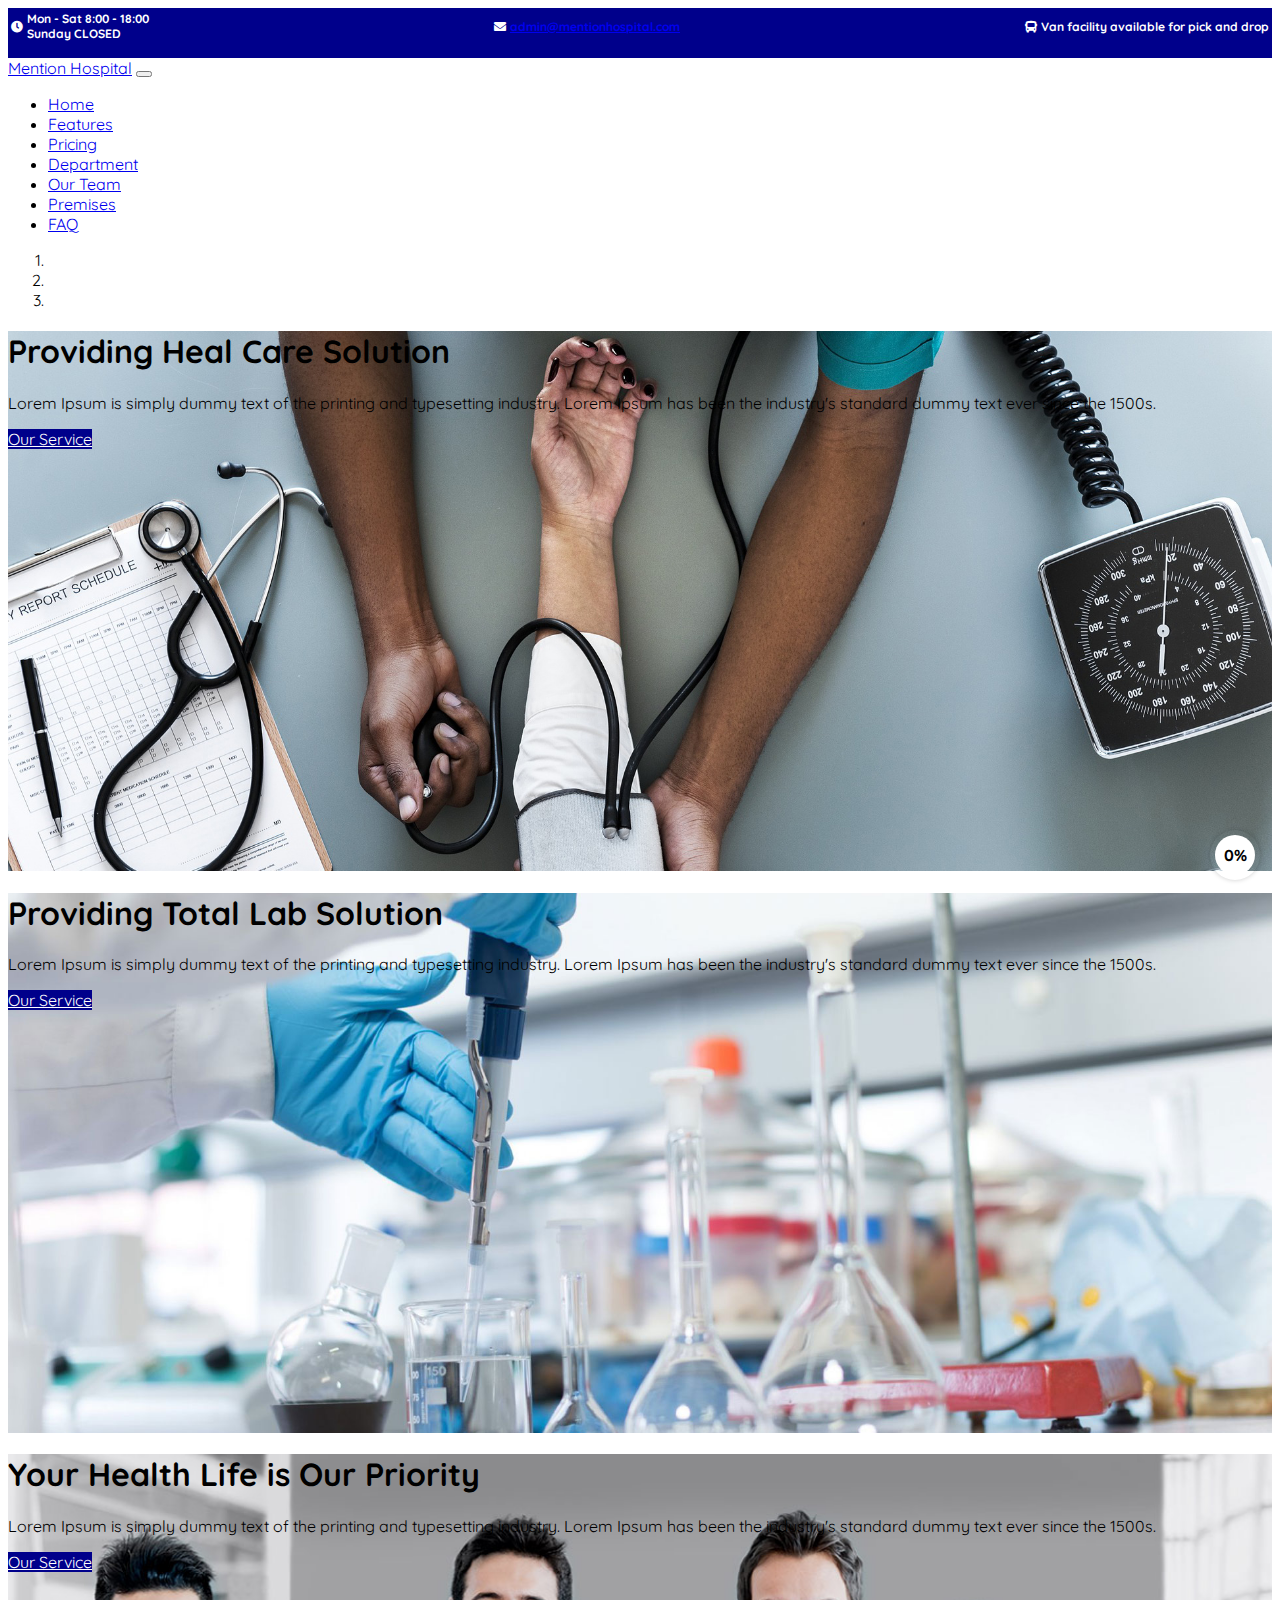
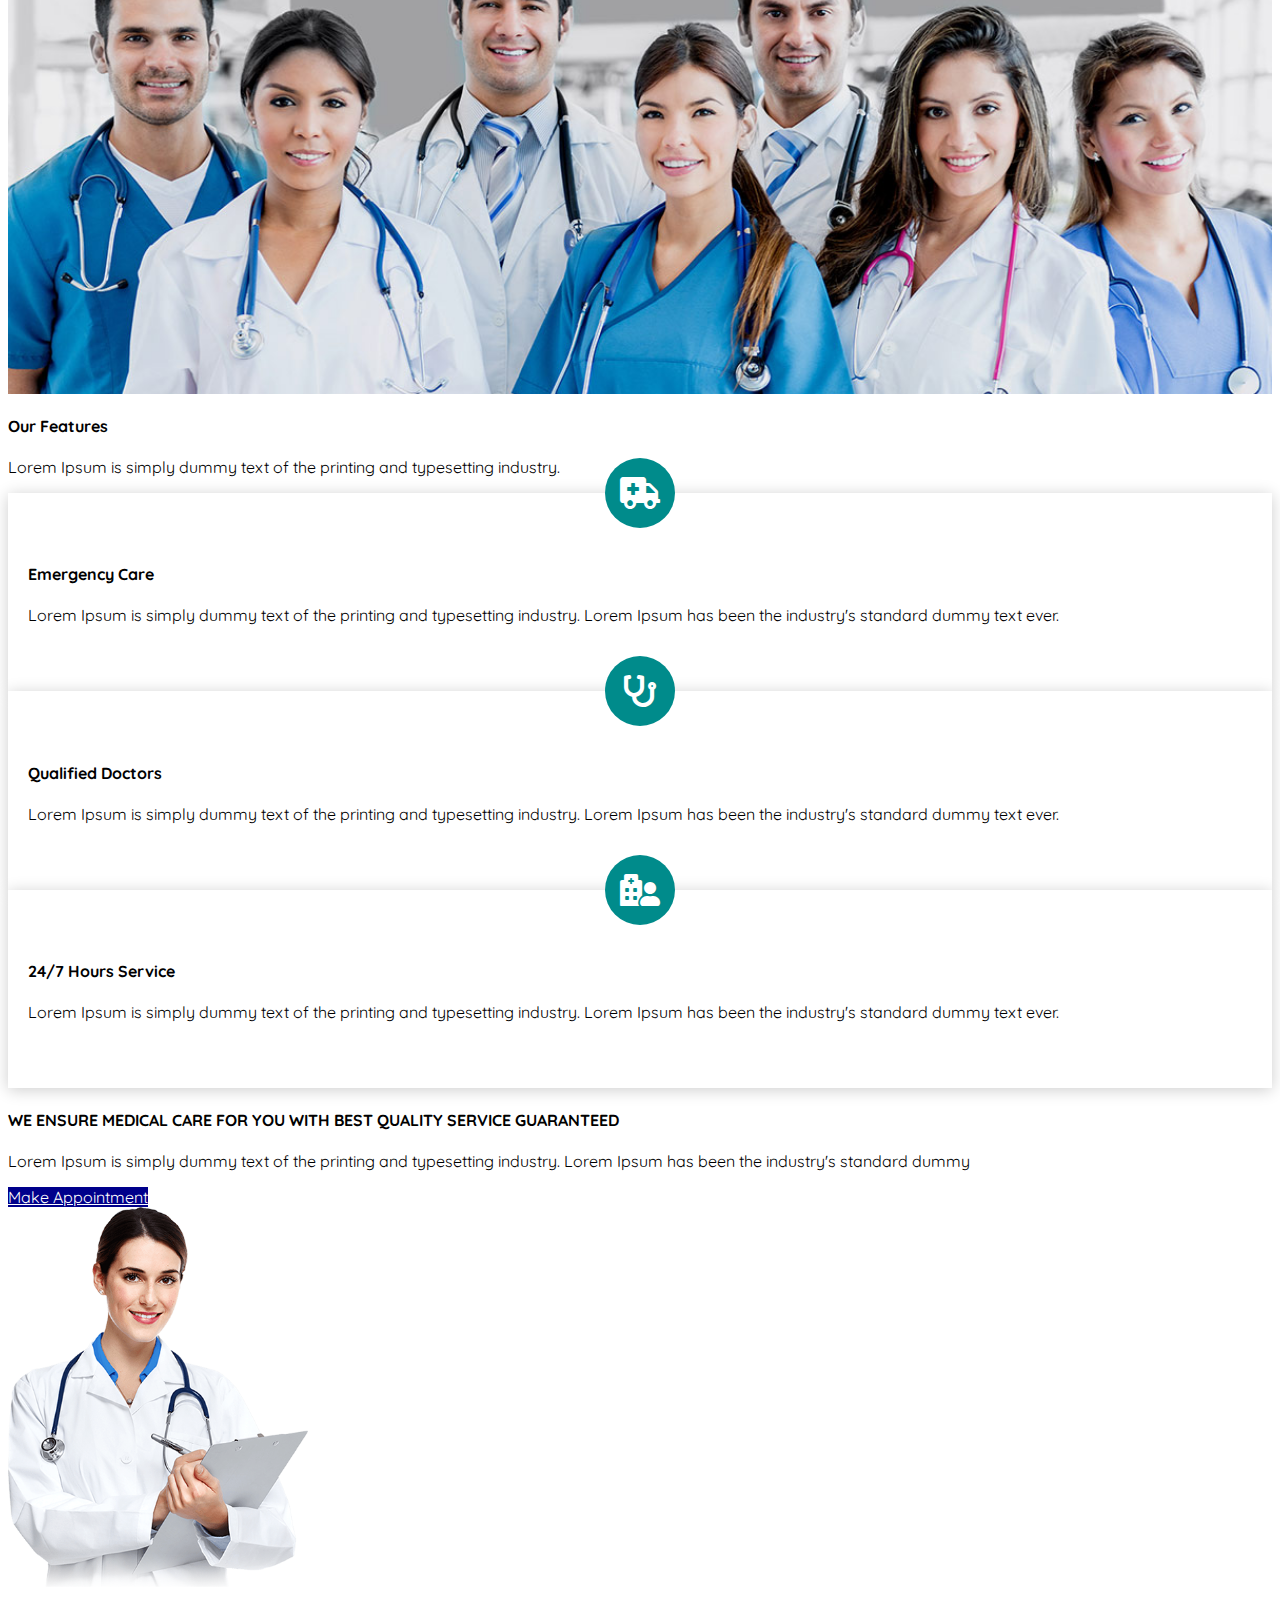
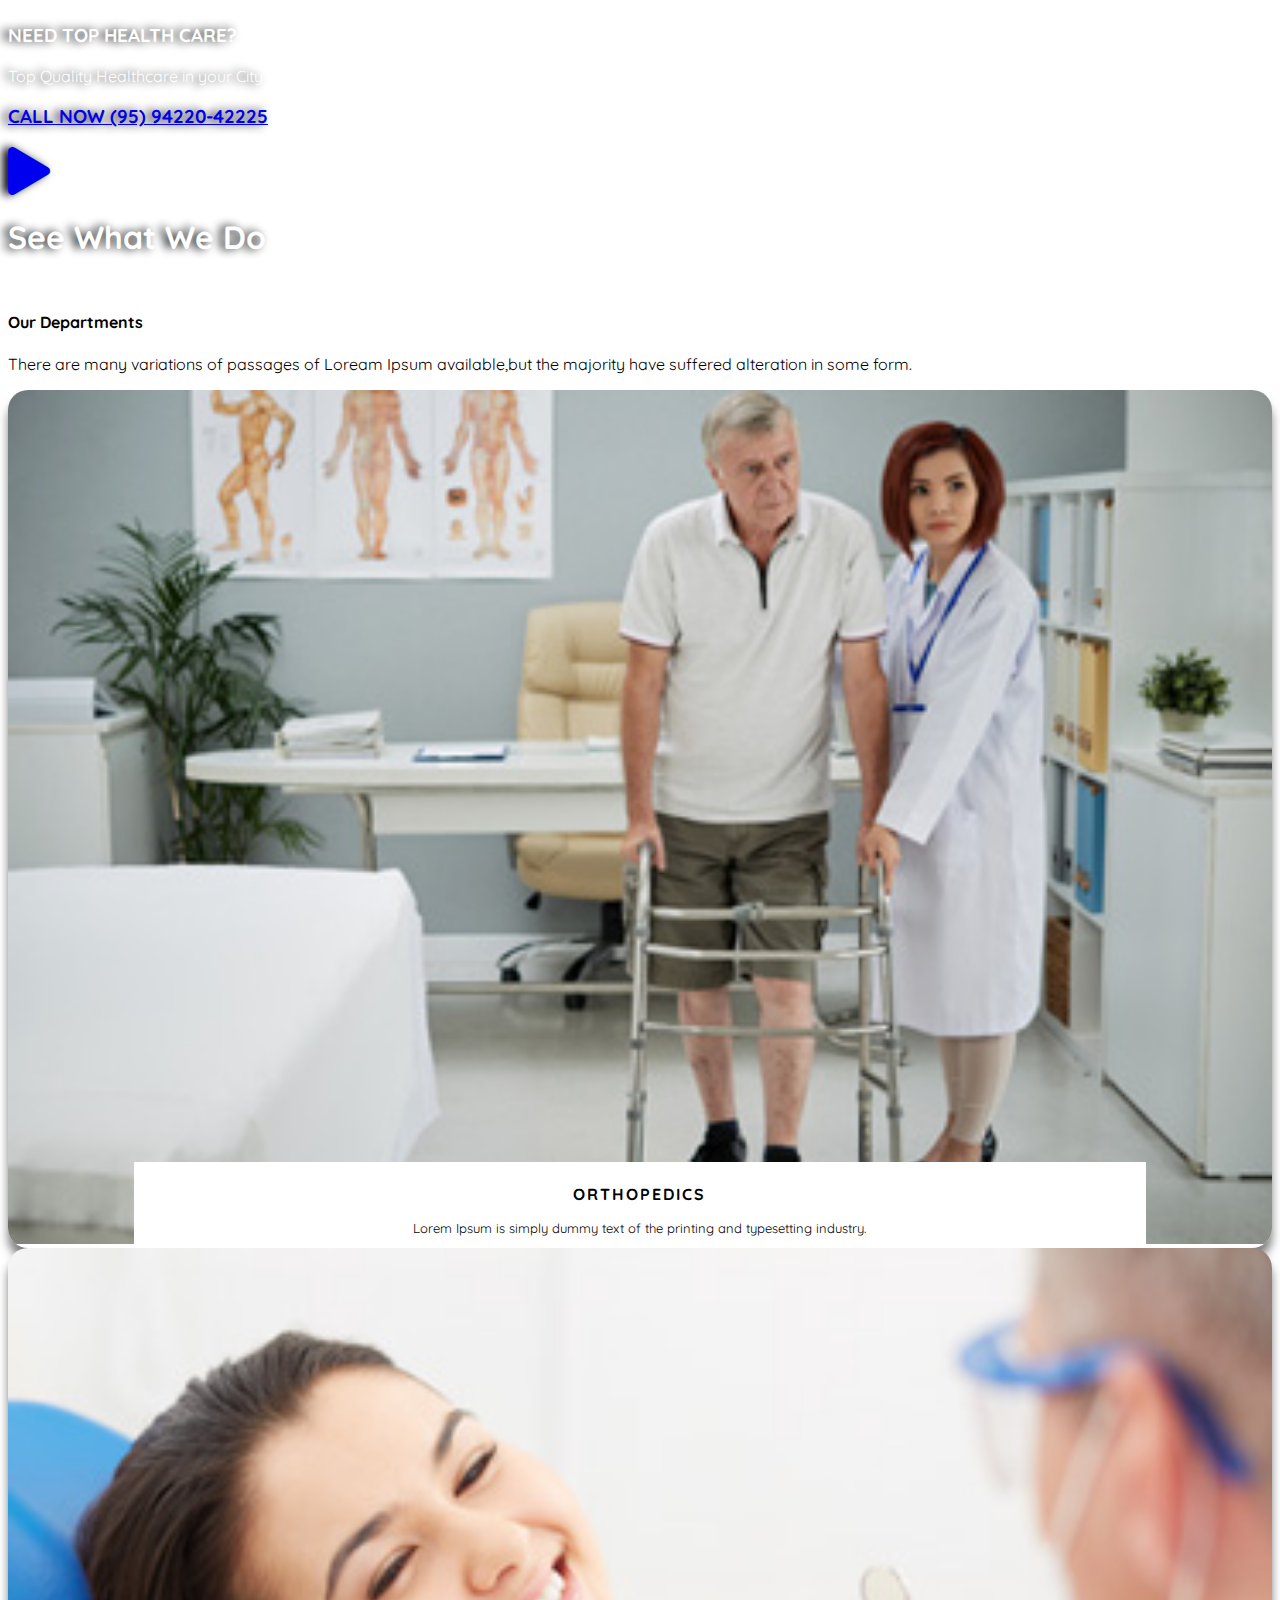
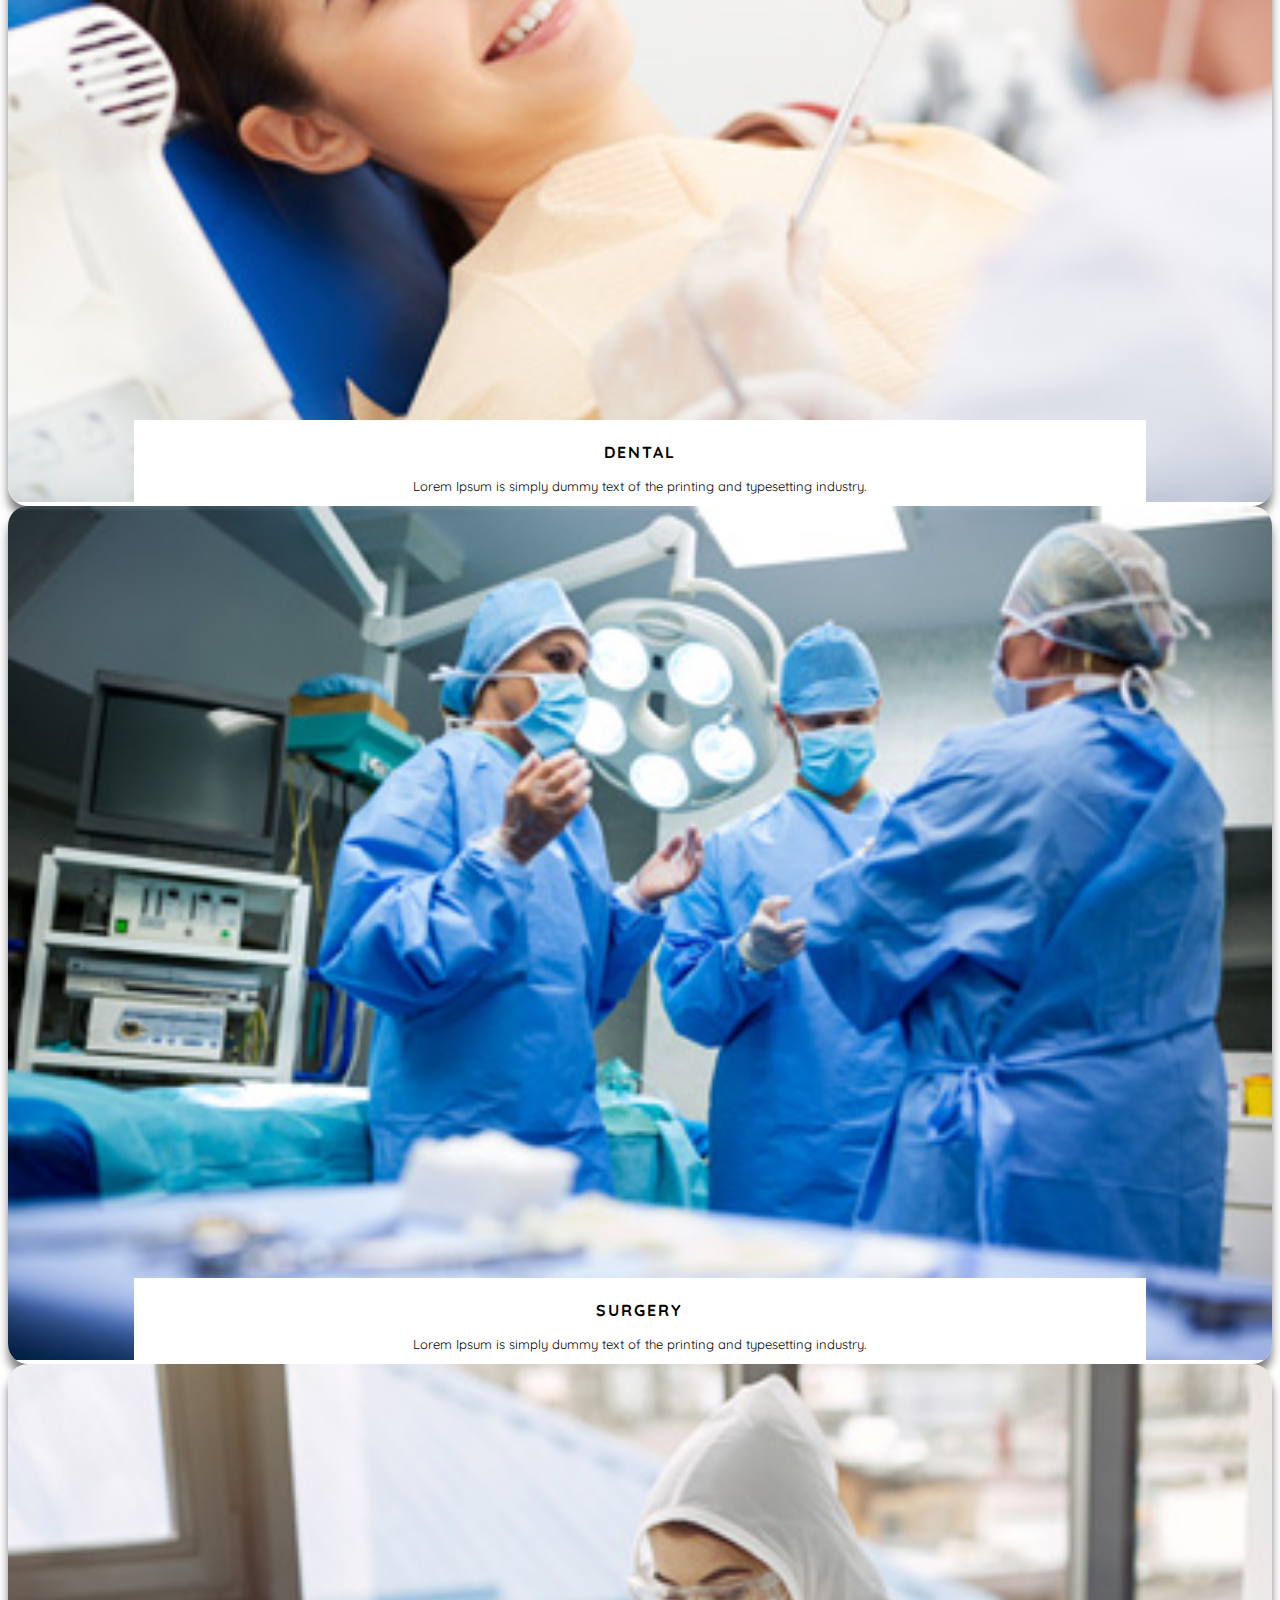
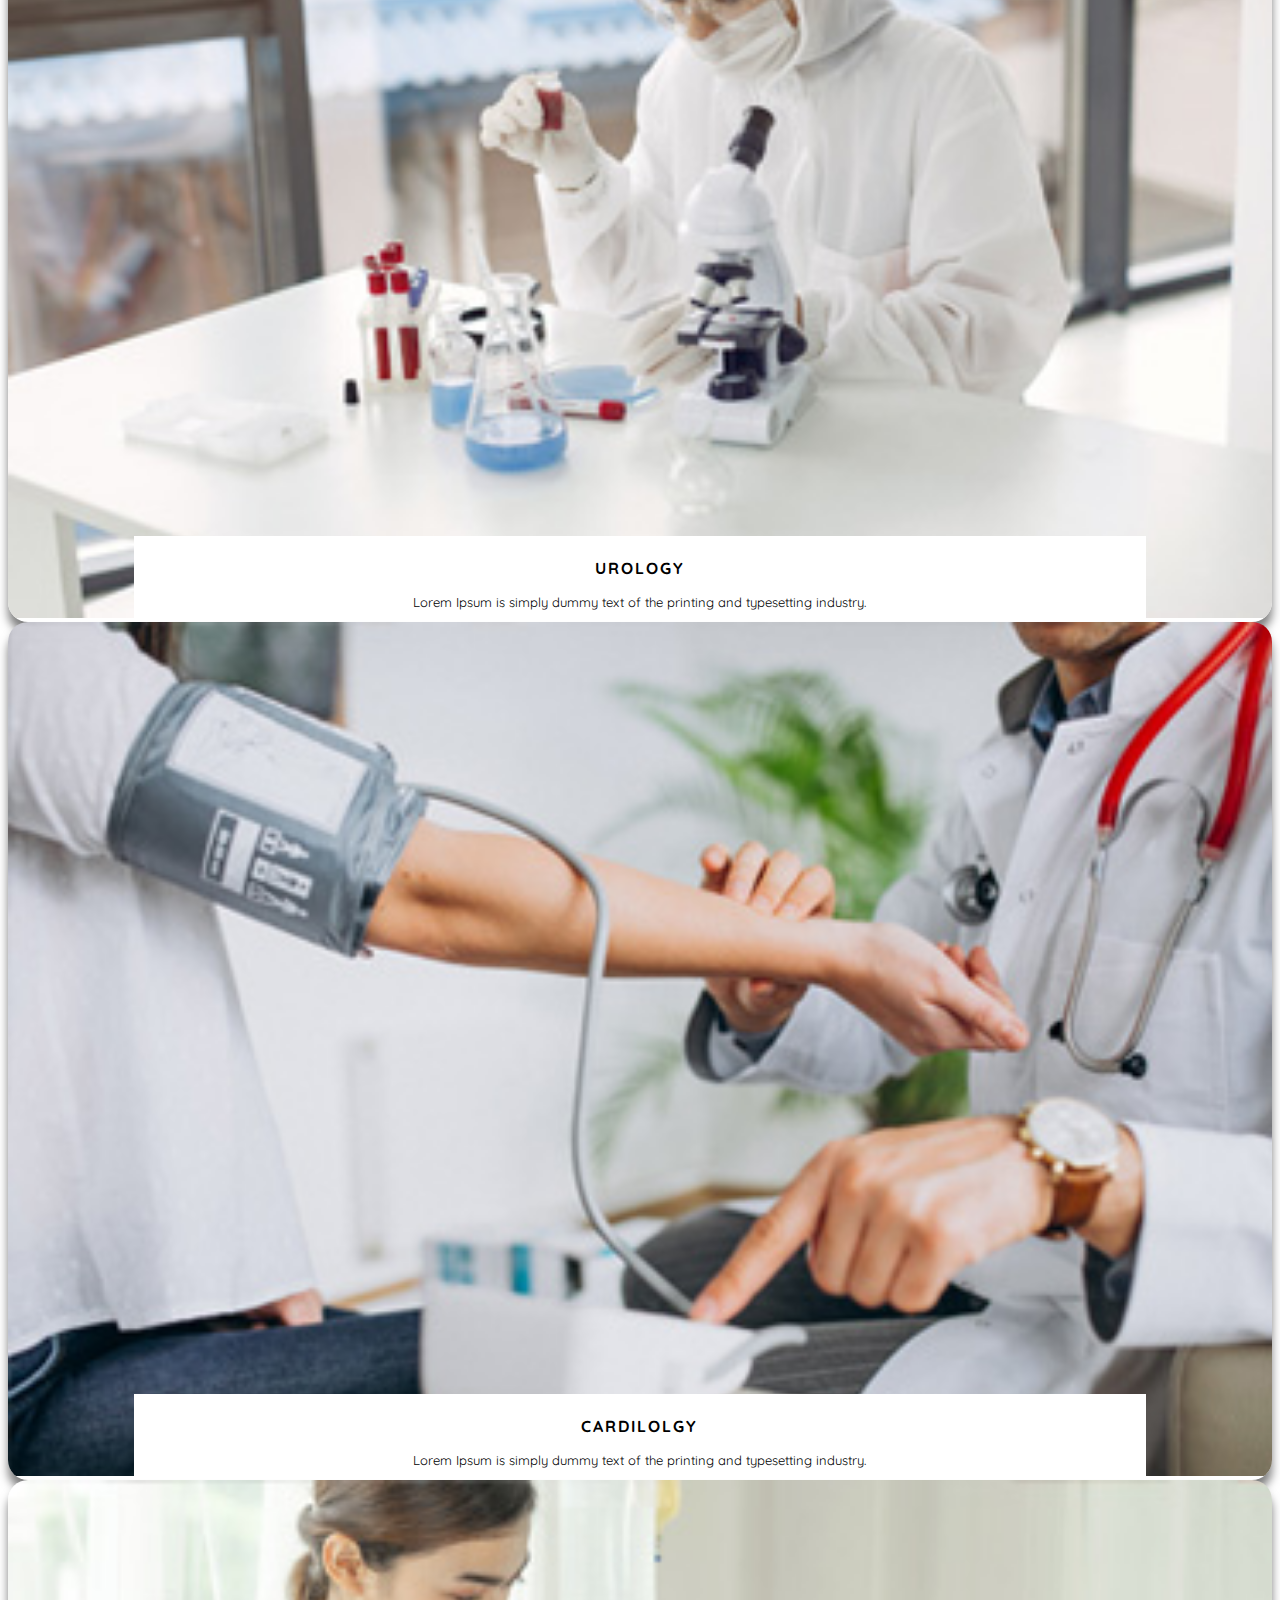
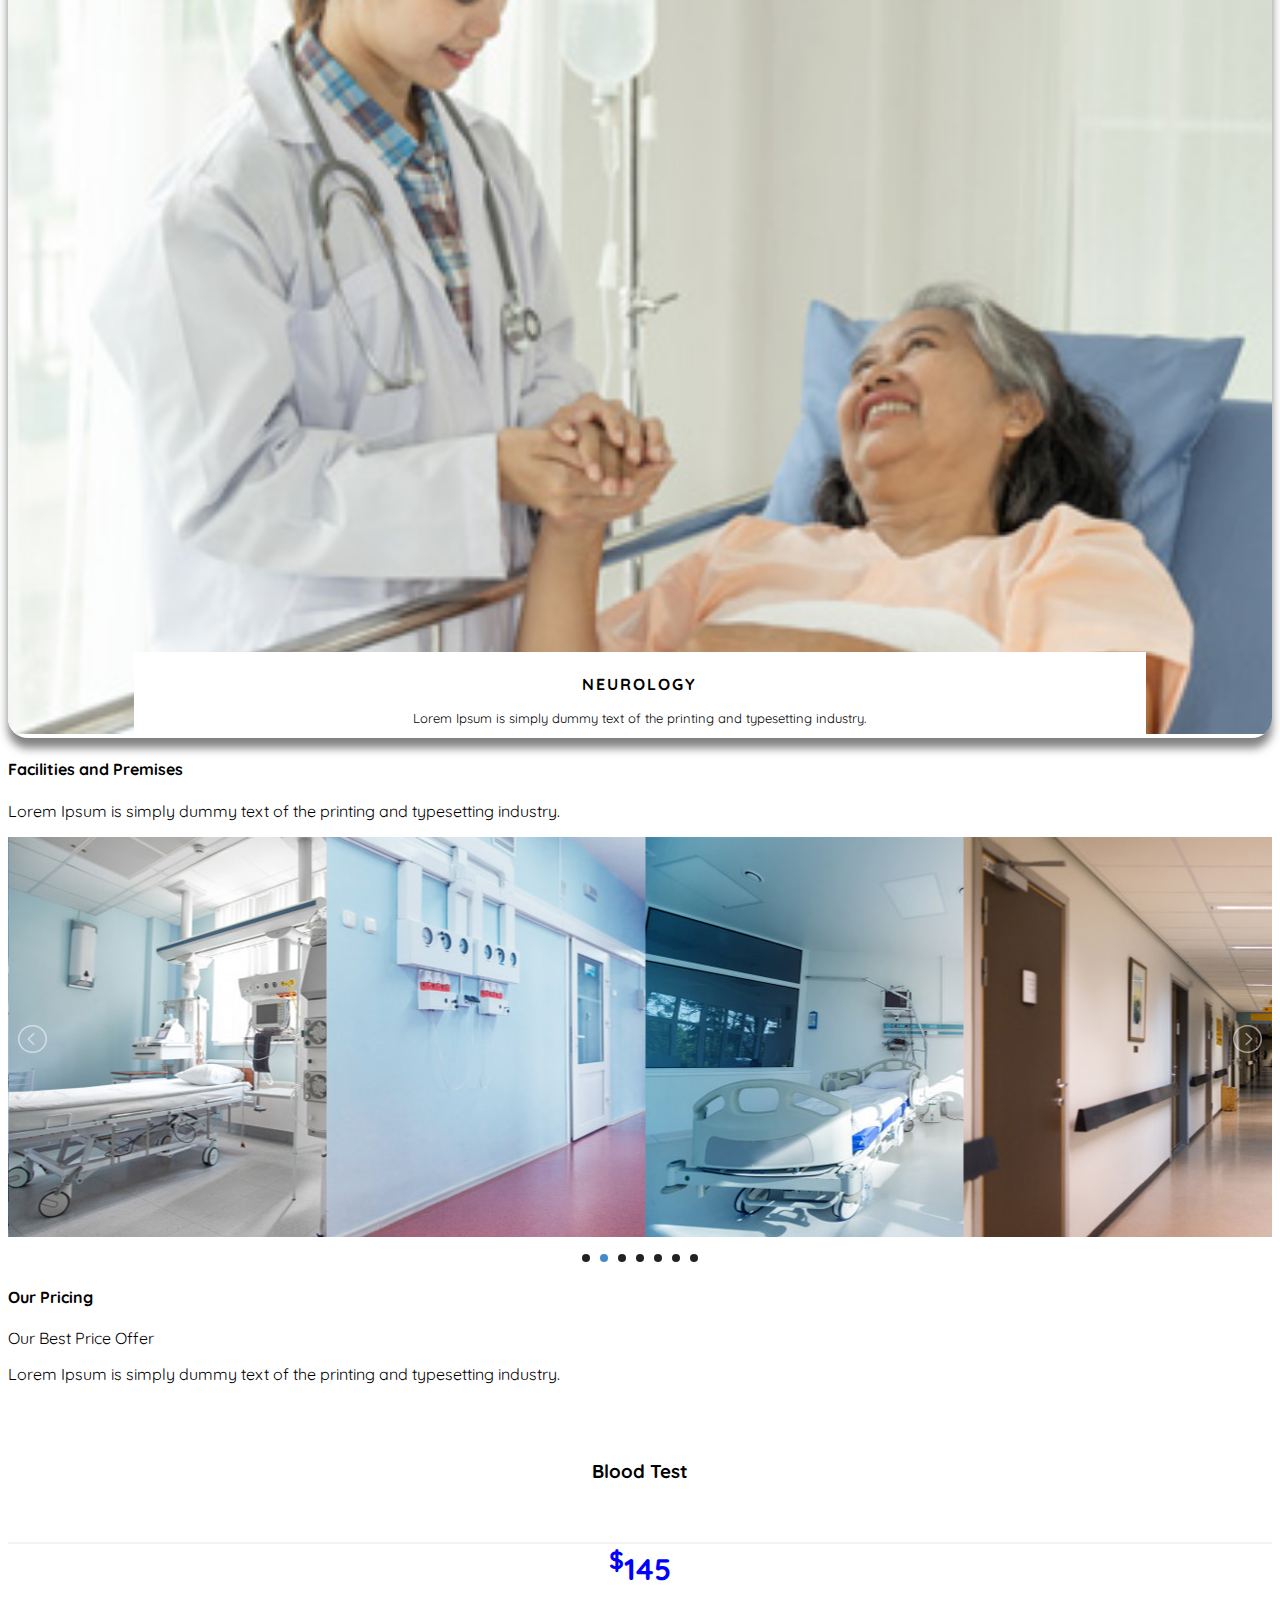
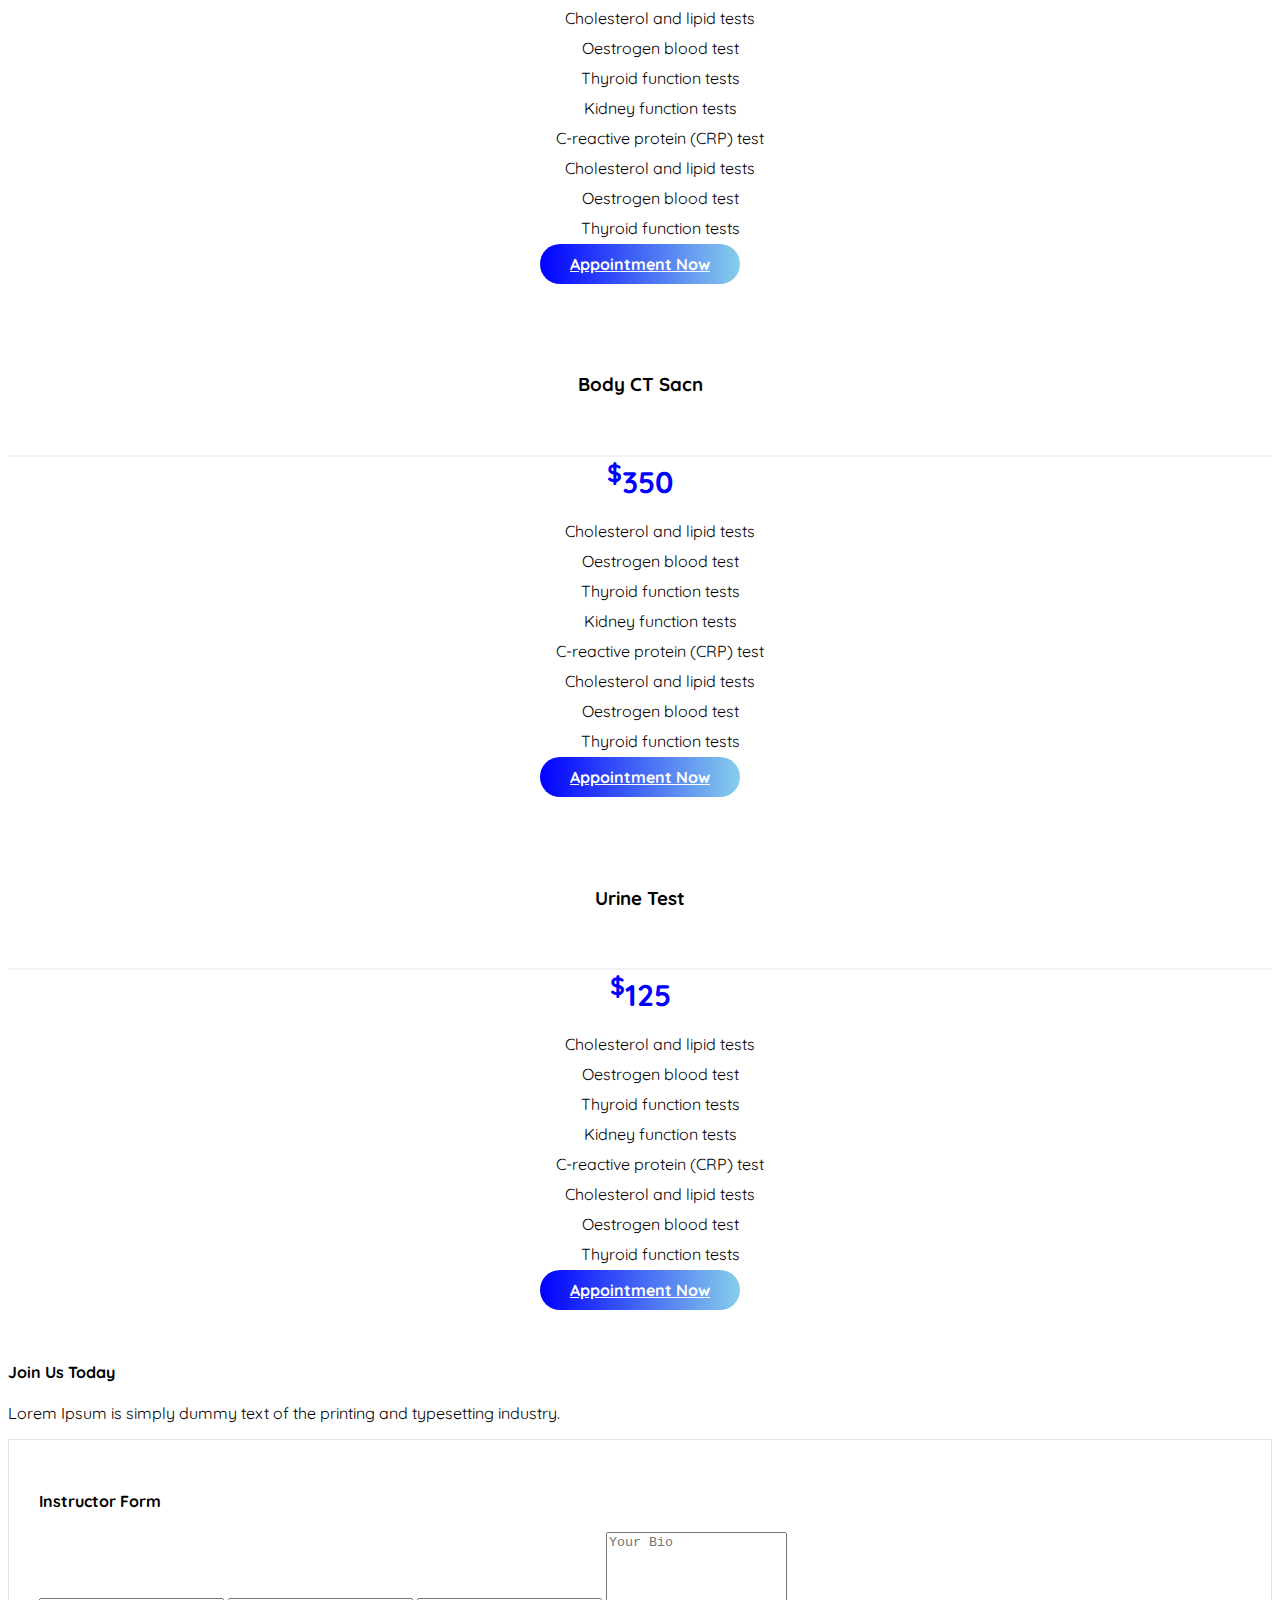
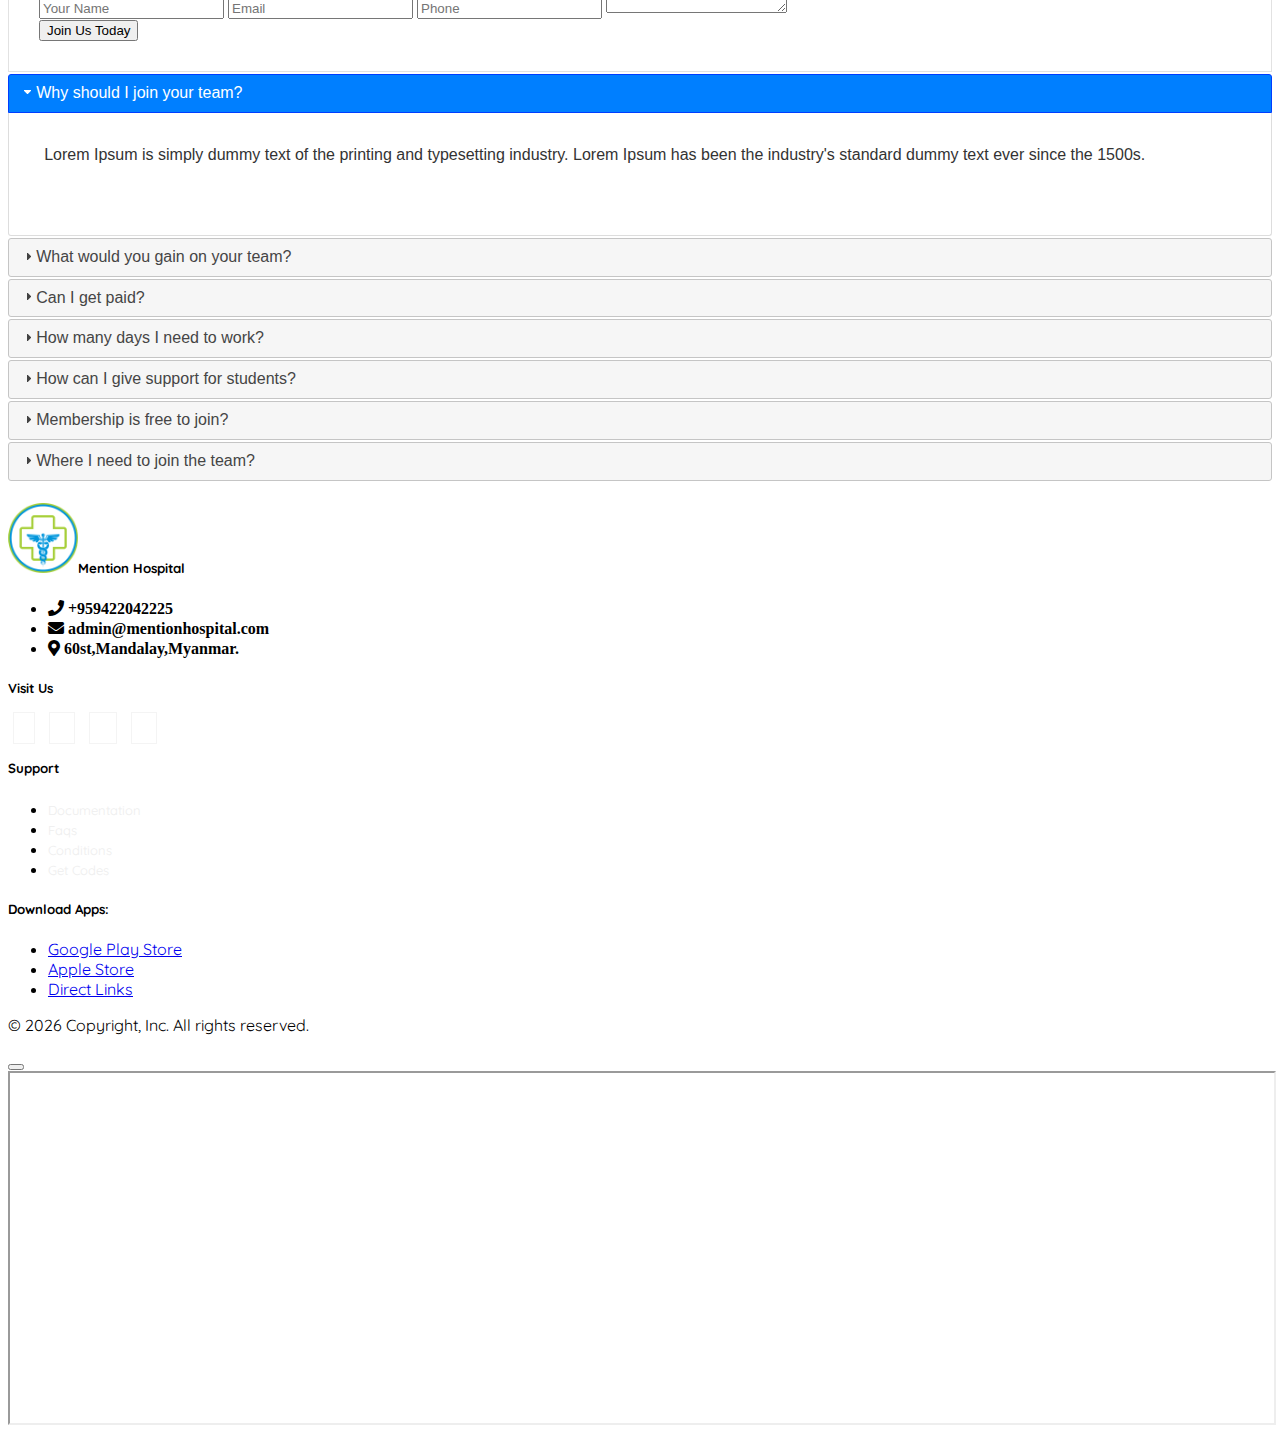
<file: mentionhospital/index.html>
<!DOCTYPE html>
<html>
<head>
	<title>Mention Hospital</title>
	<!-- fav icon -->
	<link href="./assets/img/fav/favicon2.png" rel="icon" type="image/png" sizes="16x16" />
	<!-- bootstrap css1 js1 -->
	<link href="https://cdn.jsdelivr.net/npm/bootstrap@5.2.0/dist/css/bootstrap.min.css" rel="stylesheet" integrity="sha384-gH2yIJqKdNHPEq0n4Mqa/HGKIhSkIHeL5AyhkYV8i59U5AR6csBvApHHNl/vI1Bx" crossorigin="anonymous">
	<!-- fontawesome 5.15.4 css1 -->
	<link rel="stylesheet" href="https://cdnjs.cloudflare.com/ajax/libs/font-awesome/5.15.4/css/all.min.css" integrity="sha512-1ycn6IcaQQ40/MKBW2W4Rhis/DbILU74C1vSrLJxCq57o941Ym01SwNsOMqvEBFlcgUa6xLiPY/NS5R+E6ztJQ==" crossorigin="anonymous" referrerpolicy="no-referrer" />
	<!-- jquery ui css1 js1 -->
	<link href="./assets/libs/jquery-ui-1.13.2/jquery-ui.min.css" rel="stylesheet" type="text/css" />
	<!-- lightslider css1 js1 -->
	<link href="./assets/libs/lightslider-master/dist/css/lightslider.min.css" rel="stylesheet" type="text/css" />
	<!-- custom css -->
	<link href="./css/style.css" rel="stylesheet" type="text/css" />
</head>
<body>

	<!-- Start Progress -->
	<div id="progresses">
		<span id="progressvalues">0%</span>
	</div>
	<!-- End Progress -->

	<!-- Start Header Section -->
	<header>
		<!-- Start Header Intro Section -->
		<section class="headerintros visiblelgs">
			<div class="container infos">
				<table>
					<tr>
						<td><i class="fas fa-clock"></i></td>
						<td>Mon - Sat 8:00 - 18:00 <br/> Sunday CLOSED</td>
					</tr>
				</table>

				<table>
					<tr>
						<td><i class="fas fa-envelope"></i></td>
						<td><a href="mailto:admin@mentionhospital.com" class="nav-link">admin@mentionhospital.com</a></td>
					</tr>
				</table>

				<table>
					<tr>
						<td><i class="fas fa-bus"></i></td>
						<td>Van facility available for pick and drop</td>
					</tr>
				</table>
			</div>
		</section>
		<!-- End Header Intro Section -->
		<!-- Start Nav Bar -->
		<nav class="navbar navbar-expand-sm nav-light bg-light">
			<div class="container">
				<a href="index.html" class="navbar-brand fw-bold">Mention Hospital</a>
				<button class="navbar-toggler" data-bs-toggle="collapse" data-bs-target="#mynav">
					<span class="navbar-toggler-icon"></span>
				</button>

				<div id="mynav" class="navbar-collapse collapse">
					<ul class="navbar-nav ms-auto">
						<li class="nav-item"><a href="index.html" class="nav-link active">Home</a></li>
						<li class="nav-item"><a href="#features" class="nav-link">Features</a></li>
						<li class="nav-item"><a href="#pricing" class="nav-link">Pricing</a></li>
						<li class="nav-item"><a href="#departments" class="nav-link">Department</a></li>
						<li class="nav-item"><a href="#adv" class="nav-link">Our Team</a></li>
						<li class="nav-item"><a href="#premises" class="nav-link">Premises</a></li>
						<li class="nav-item"><a href="#faqs" class="nav-link">FAQ</a></li>
					</ul>
				</div>
			</div>
		</nav>
		<!-- End Nav Bar -->
		<!-- Start Banner Section -->
		<section>

			<div id="mycarousel" class="carousel slide" data-bs-ride="carousel">
				
				<ol class="carousel-indicators">
					<li class="active" data-bs-target="#mycarousel" data-bs-slide-to="0"></li>
					<li data-bs-target="#mycarousel" data-bs-slide-to="1"></li>
					<li data-bs-target="#mycarousel" data-bs-slide-to="2"></li>
				</ol>

				<div class="carousel-inner">
					
					<div class="carousel-item active banners1">
						<div class="container">
							<div class="carousel-caption d-none d-sm-block mb-5">
								<h1 class="text-uppercase display-4">Providing Heal Care Solution</h1>
								<p class="lead">Lorem Ipsum is simply dummy text of the printing and typesetting industry. Lorem Ipsum has been the industry's standard dummy text ever since the 1500s.</p>
								<a href="#" class="btn btn-blues btn-lg">Our Service</a>
							</div>
						</div>
					</div>

					<div class="carousel-item banners2">
						<div class="container">
							<div class="carousel-caption d-none d-sm-block mb-5">
								<h1 class="text-uppercase display-4">Providing Total Lab Solution</h1>
								<p class="lead">Lorem Ipsum is simply dummy text of the printing and typesetting industry. Lorem Ipsum has been the industry's standard dummy text ever since the 1500s.</p>
								<a href="#" class="btn btn-blues btn-lg">Our Service</a>
							</div>
						</div>
					</div>

					<div class="carousel-item banners3">
						<div class="container">
							<div class="carousel-caption d-none d-sm-block mb-5">
								<h1 class="text-uppercase display-4">Your Health Life is Our Priority</h1>
								<p class="lead">Lorem Ipsum is simply dummy text of the printing and typesetting industry. Lorem Ipsum has been the industry's standard dummy text ever since the 1500s.</p>
								<a href="#" class="btn btn-blues btn-lg">Our Service</a>
							</div>
						</div>
					</div>

				</div>

				<a href="#mycarousel" class="carousel-control-prev" data-bs-slide="prev">
					<span class="carousel-control-prev-icon"></span>
				</a>

				<a href="#mycarousel" class="carousel-control-next" data-bs-slide="next">
					<span class="carousel-control-next-icon"></span>
				</a>

			</div>

		</section>
		<!-- End Banner Section -->
	</header>
	<!-- End Header Section -->

	<!-- Start Features Section -->
		<section id="features" class="text-center pt-5">
			<div class="container">
				
				<!-- start title -->
				<div class="row">
					<div class="col-md-12">
						<h4>Our Features</h4>
						<p>Lorem Ipsum is simply dummy text of the printing and typesetting industry.</p>
					</div>
				</div>
				<!-- end title -->

				<div class="row">
					
					<div class="col-md-4 mt-4 mb-5">	
						<div class="iconboxes">
							<div class="icons"><i class="fas fa-ambulance fa-2x"></i></div>
							<h4>Emergency Care</h4>
							<p>Lorem Ipsum is simply dummy text of the printing and typesetting industry. Lorem Ipsum has been the industry's standard dummy text ever.</p>
						</div>
					</div>

					<div class="col-md-4 mt-4 mb-5">	
						<div class="iconboxes">
							<div class="icons"><i class="fas fa-stethoscope fa-2x"></i></div>
							<h4>Qualified Doctors</h4>
							<p>Lorem Ipsum is simply dummy text of the printing and typesetting industry. Lorem Ipsum has been the industry's standard dummy text ever.</p>
						</div>
					</div>

					<div class="col-md-4 mt-4 mb-5">	
						<div class="iconboxes">
							<div class="icons"><i class="fas fa-hospital-user fa-2x"></i></div>
							<h4>24/7 Hours Service</h4>
							<p>Lorem Ipsum is simply dummy text of the printing and typesetting industry. Lorem Ipsum has been the industry's standard dummy text ever.</p>
						</div>
					</div>

				</div>

			</div>
		</section>
	<!-- End Features Section -->

	<!-- Start Info Section -->
	<section>
		<div class="container">
			<div class="row">
				
				<div class="col-md-6 align-self-center infotexts">
					<h4>WE ENSURE MEDICAL CARE FOR YOU WITH BEST QUALITY SERVICE GUARANTEED</h4>

					<p>Lorem Ipsum is simply dummy text of the printing and typesetting industry. Lorem Ipsum has been the industry's standard dummy</p>

					<a href="#" class="btn btn-blues btn-lg">Make Appointment</a>
				</div>

				<div class="col-md-6 text-center text-lg-end infopics">
					<img src="./assets/img/users/faqs.png" width="300px" alt="faqs" />
				</div>

			</div>
		</div>
	</section>
	<!-- End Info Section -->


	<!-- Start ADV Section -->
	<section id="adv" class="advs py-5">
		<div class="container">
			<div class="row">
				<div class="col-md-6">
					<h3 class="display-6">NEED TOP HEALTH CARE?</h3>
					<p class="lead">Top Quality Healthcare in your City</p>
					<h3><a href="tel:+959422042225" class="nav-link">CALL NOW (95) 94220-42225</a></h3>
				</div>
				<div class="col-md-6 text-center mt-3">
					<a href="#" id="videos" data-bs-toggle="modal" data-bs-target="#videomodal" data-video="https://www.youtube.com/embed/2kyPgu03pgE">
						<i class="fas fa-play fa-3x"></i>
					</a>
					<h1>See What We Do</h1>
				</div>
			</div>
		</div>
	</section>
	<!-- End ADV Section -->


	<!-- Start Department Section -->
	<section id="departments" class="py-5">
 		<div class="container">
 			<!-- start title -->
 			<div class="row">
 				<div class="col-md-12 text-center">
 					<h4>Our Departments</h4>
 					<p>There are many variations of passages of Loream Ipsum available,but the majority have suffered alteration in some form.</p>
 				</div>
 			</div>
 			<!-- end title -->

 			<div class="row">
 				
 				<div class="col-md-4 mb-3">
 					<div class="deptboxes">
 						<div>
 							<img src="./assets/img/gallery/dept-03.jpg" alt="dept3" />
 						</div>
 						<div class="contents">
 							<h3>ORTHOPEDICS</h3>
 							<p>Lorem Ipsum is simply dummy text of the printing and typesetting industry.</p>
 							<a href="#"><i class="fas fa-phone"></i> Content</a>
 							<a href="#"><i class="fas fa-heart"></i> Supprot</a>
 						</div>
 							
 					</div>
 				</div>

 				<div class="col-md-4 mb-3">
 					<div class="deptboxes">
 						<div>
 							<img src="./assets/img/gallery/dept-06.jpg" alt="dept6" />
 						</div>
 						<div class="contents">
 							<h3>DENTAL</h3>
 							<p>Lorem Ipsum is simply dummy text of the printing and typesetting industry.</p>
 							<a href="#"><i class="fas fa-phone"></i> Content</a>
 							<a href="#"><i class="fas fa-heart"></i> Supprot</a>
 						</div>
 							
 					</div>
 				</div>

 				<div class="col-md-4 mb-3">
 					<div class="deptboxes">
 						<div>
 							<img src="./assets/img/gallery/dept-04.jpg" alt="dept4" />
 						</div>
 						<div class="contents">
 							<h3>SURGERY</h3>
 							<p>Lorem Ipsum is simply dummy text of the printing and typesetting industry.</p>
 							<a href="#"><i class="fas fa-phone"></i> Content</a>
 							<a href="#"><i class="fas fa-heart"></i> Supprot</a>
 						</div>
 							
 					</div>
 				</div>

 				<div class="col-md-4 mb-3">
 					<div class="deptboxes">
 						<div>
 							<img src="./assets/img/gallery/dept-05.jpg" alt="dept5" />
 						</div>
 						<div class="contents">
 							<h3>UROLOGY</h3>
 							<p>Lorem Ipsum is simply dummy text of the printing and typesetting industry.</p>
 							<a href="#"><i class="fas fa-phone"></i> Content</a>
 							<a href="#"><i class="fas fa-heart"></i> Supprot</a>
 						</div>
 							
 					</div>
 				</div>

 				<div class="col-md-4 mb-3">
 					<div class="deptboxes">
 						<div>
 							<img src="./assets/img/gallery/dept-01.jpg" alt="dept1" />
 						</div>
 						<div class="contents">
 							<h3>CARDILOLGY</h3>
 							<p>Lorem Ipsum is simply dummy text of the printing and typesetting industry.</p>
 							<a href="#"><i class="fas fa-phone"></i> Content</a>
 							<a href="#"><i class="fas fa-heart"></i> Supprot</a>
 						</div>
 							
 					</div>
 				</div>

 				<div class="col-md-4 mb-3">
 					<div class="deptboxes">
 						<div>
 							<img src="./assets/img/gallery/dept-02.jpg" alt="dept2" />
 						</div>
 						<div class="contents">
 							<h3>NEUROLOGY</h3>
 							<p>Lorem Ipsum is simply dummy text of the printing and typesetting industry.</p>
 							<a href="#"><i class="fas fa-phone"></i> Content</a>
 							<a href="#"><i class="fas fa-heart"></i> Supprot</a>
 						</div>
 							
 					</div>
 				</div>

 			</div>
 		</div>
	</section>
	<!-- End Department Section -->

	<!-- Start Premises Section -->
	<section id="premises" class="py-5">
		<div class="container-fluid">
			
			<!-- start title -->
			<div class="row">
				<div class="col-md-12 text-center">
					<h4>Facilities and Premises</h4>
					<p>Lorem Ipsum is simply dummy text of the printing and typesetting industry.</p>
				</div>
			</div>
			<!-- end title -->

			<div class="row">
				<div class="col-md-12">
					<ul id="lightslider">
						<li><img src="./assets/img/gallery/01.jpg" alt="01" /></li>
						<li><img src="./assets/img/gallery/02.jpg" alt="02" /></li>
						<li><img src="./assets/img/gallery/03.jpg" alt="03" /></li>
						<li><img src="./assets/img/gallery/04.jpg" alt="04" /></li>
						<li><img src="./assets/img/gallery/05.jpg" alt="05" /></li>
						<li><img src="./assets/img/gallery/06.jpg" alt="06" /></li>
						<li><img src="./assets/img/gallery/07.jpg" alt="07" /></li>
					</ul>
				</div>
			</div>

		</div>
	</section>
	<!-- End Premises Section -->

	<!-- Start Pricing Section -->
	<section id="pricing" class="py-5">
		<div class="container">
			
			<!-- start title -->
			<div class="row">
				<div class="col-md-12 text-center mb-5">
					<h4>Our Pricing</h4>
					<span>Our Best Price Offer</span>
					<p>Lorem Ipsum is simply dummy text of the printing and typesetting industry.</p>
				</div>
			</div>
			<!-- end title -->

			<div class="row">

				<div class="col-lg-4 col-md-6 cardones">
					
					<div class="pricingcards">
						
						<div class="pricingheaders">
							<h3>Blood Test</h3>
						</div>

						<div class="prices">
							<span><sup>$</sup>145</span>
						</div>

						<div class="pricingfeatures">
							<ul>
								<li>Cholesterol and lipid tests</li>
								<li>Oestrogen blood test</li>
								<li>Thyroid function tests</li>
								<li>Kidney function tests</li>
								<li>C-reactive protein (CRP) test</li>
								<li>Cholesterol and lipid tests</li>
								<li>Oestrogen blood test</li>
								<li>Thyroid function tests</li>
							</ul>
						</div>

						<div class="pricingfooters">
							<a href="#" class="btn btn-pricings">Appointment Now</a>
						</div>

					</div>

				</div>

				<div class="col-lg-4 col-md-6 cardtwos">
					
					<div class="pricingcards">
						
						<div class="pricingheaders">
							<h3>Body CT Sacn</h3>
						</div>

						<div class="prices">
							<span><sup>$</sup>350</span>
						</div>

						<div class="pricingfeatures">
							<ul>
								<li>Cholesterol and lipid tests</li>
								<li>Oestrogen blood test</li>
								<li>Thyroid function tests</li>
								<li>Kidney function tests</li>
								<li>C-reactive protein (CRP) test</li>
								<li>Cholesterol and lipid tests</li>
								<li>Oestrogen blood test</li>
								<li>Thyroid function tests</li>
							</ul>
						</div>

						<div class="pricingfooters">
							<a href="#" class="btn btn-pricings">Appointment Now</a>
						</div>

					</div>

				</div>

				<div class="col-lg-4 col-md-6 cardthrees">
					
					<div class="pricingcards">
						
						<div class="pricingheaders">
							<h3>Urine Test</h3>
						</div>

						<div class="prices">
							<span><sup>$</sup>125</span>
						</div>

						<div class="pricingfeatures">
							<ul>
								<li>Cholesterol and lipid tests</li>
								<li>Oestrogen blood test</li>
								<li>Thyroid function tests</li>
								<li>Kidney function tests</li>
								<li>C-reactive protein (CRP) test</li>
								<li>Cholesterol and lipid tests</li>
								<li>Oestrogen blood test</li>
								<li>Thyroid function tests</li>
							</ul>
						</div>

						<div class="pricingfooters">
							<a href="#" class="btn btn-pricings">Appointment Now</a>
						</div>

					</div>

				</div>

			</div>

		</div>
	</section>
	<!-- End Pricing Section -->

	<!-- Start Join Us Section -->
	<section id="faqs" class="py-5">
		<div class="container">
			
			<!-- start title -->
			<div class="row">
				<div class="col-md-12 text-center">
					<h4 class="text-uppercase">Join Us Today</h4>
					<p class="lead">Lorem Ipsum is simply dummy text of the printing and typesetting industry.</p>
				</div>
			</div>
			<!-- end title -->

			<div class="row">
				
				<div class="col-md-4 col-sm-12 mb-3 customforms">

					<h4>Instructor Form</h4>

					<form action="" method="">
						<div class="row">
							<div class="col-md-12">
								<input type="text" name="name" id="name" class="form-control" placeholder="Your Name" />
								<input type="email" name="email" id="email" class="form-control" placeholder="Email" />
								<input type="text" name="phone" id="phone" class="form-control" placeholder="Phone" />
								<textarea name="bio" id="bio" class="form-control" rows="5" placeholder="Your Bio"></textarea>
								<div class="d-grid mt-3">
									<button type="submit" class="btn btn-primary btn-lg rounded-0">Join Us Today</button>
								</div>
							</div>
						</div>
					</form>
				</div>

				<div class="col-md-8 col-sm-12">
					
					<div id="accordion">
						
						<h3>Why should I join your team?</h3>
						<div>
							<p>Lorem Ipsum is simply dummy text of the printing and typesetting industry. Lorem Ipsum has been the industry's standard dummy text ever since the 1500s.</p>
						</div>

						<h3>What would you gain on your team?</h3>
						<div>
							<p>Lorem Ipsum is simply dummy text of the printing and typesetting industry. Lorem Ipsum has been the industry's standard dummy text ever since the 1500s.</p>
						</div>

						<h3>Can I get paid?</h3>
						<div>
							<p>Lorem Ipsum is simply dummy text of the printing and typesetting industry. Lorem Ipsum has been the industry's standard dummy text ever since the 1500s.</p>
						</div>

						<h3>How many days I need to work?</h3>
						<div>
							<p>Lorem Ipsum is simply dummy text of the printing and typesetting industry. Lorem Ipsum has been the industry's standard dummy text ever since the 1500s.</p>
							<p>Lorem Ipsum is simply dummy text of the printing and typesetting industry. Lorem Ipsum has been the industry's standard dummy text ever since the 1500s.</p>
						</div>

						<h3>How can I give support for students?</h3>
						<div>
							<p>Lorem Ipsum is simply dummy text of the printing and typesetting industry. Lorem Ipsum has been the industry's standard dummy text ever since the 1500s.</p>
						</div>

						<h3>Membership is free to join?</h3>
						<div>
							<p>Lorem Ipsum is simply dummy text of the printing and typesetting industry. Lorem Ipsum has been the industry's standard dummy text ever since the 1500s.</p>
						</div>

						<h3>Where I need to join the team?</h3>
						<div>
							<p>Lorem Ipsum is simply dummy text of the printing and typesetting industry. Lorem Ipsum has been the industry's standard dummy text ever since the 1500s.</p>
							<p>Lorem Ipsum is simply dummy text of the printing and typesetting industry. Lorem Ipsum has been the industry's standard dummy text ever since the 1500s.</p>
						</div>

					</div>

				</div>

			</div>

		</div>
	</section>
	<!-- End Join Us Section -->

	<!-- Start Footer Section -->
	<footer class="bg-dark px-5">
		<div class="container-fluid">
			<div class="row text-light py-4">
				
				<div class="col-md-3 col-sm-6 mb-3">
					<h5 class="mb-3"><img src="./assets/img/fav/favicon2.png" width="70px" />Mention Hospital</h5>
					<ul class="list-unstyled">
						<li><i class="fas fa-phone"> +959422042225</i></li>
						<li><i class="fas fa-envelope"> admin@mentionhospital.com</i></li>
						<li><i class="fas fa-map-marker-alt"> 60st,Mandalay,Myanmar.</i></li>
					</ul>
				</div>

				<div class="col-md-3 col-sm-6 mb-3">
					<h5 class="mb-3">Visit Us</h5>
					<div class="socialicons">
						<a href="#" target="_blank"><i class="fab fa-facebook-f"></i></a>
						<a href="#" target="_blank"><i class="fab fa-instagram"></i></a>
						<a href="#" target="_blank"><i class="fab fa-twitter"></i></a>
						<a href="#" target="_blank"><i class="fab fa-linkedin-in"></i></a>
					</div>
				</div>

				<div class="col-md-3 col-sm-6 mb-3">
					<h5 class="mb-3">Support</h5>
					<ul class="list-unstyled">
						<li><a href="#" class="text-uppercase footerlinks">Documentation</a></li>
						<li><a href="#" class="text-uppercase footerlinks">Faqs</a></li>
						<li><a href="#" class="text-uppercase footerlinks">Conditions</a></li>
						<li><a href="#" class="text-uppercase footerlinks">Get Codes</a></li>
					</ul>
				</div>

				<div class="col-md-3 col-sm-6 mb-3">
					<h5 class="mb-3">Download Apps:</h5>
					<ul class="list-unstyled">
						<li><a href="#" class="nav-link">Google Play Store</a></li>
						<li><a href="#" class="nav-link">Apple Store</a></li>
						<li><a href="#" class="nav-link">Direct Links</a></li>
					</ul>
				</div>

			</div>

			<div class="text-light d-flex justify-content-center border-top pt-4">
				<p>&copy; <span id="getyear"></span> Copyright, Inc. All rights reserved.</p>
			</div>

		</div>
	</footer>
	<!-- End Footer Section -->

	<!-- START MODAL AREA -->

		<!-- Start Video Modal -->
		<div id="videomodal" class="modal fade">
			<div class="modal-dialog">
				<div class="modal-content">
					<div class="modal-body">
						<button type="button" class="btn-close" data-bs-dismiss="modal"></button>
						<iframe src="" width="100%" height="350px" allowfullscreen></iframe>
					</div>
				</div>
			</div>
		</div>
		<!-- End Video Modal -->

	<!-- END MODAL AREA -->



	<!-- bootstrap css1 js1 -->
	<script src="https://cdn.jsdelivr.net/npm/bootstrap@5.2.0/dist/js/bootstrap.bundle.min.js" integrity="sha384-A3rJD856KowSb7dwlZdYEkO39Gagi7vIsF0jrRAoQmDKKtQBHUuLZ9AsSv4jD4Xa" crossorigin="anonymous"></script>
	<!-- jquery js1 -->
	<script src="./assets/libs/jquery-3.6.0/jquery-3.6.0.min.js" type="text/javascript"></script>
	<!-- jquery ui css1 js1 -->
	<script src="./assets/libs/jquery-ui-1.13.2/jquery-ui.min.js" type="text/javascript"></script>
	<!-- lightslider css1 js1 -->
	<script src="./assets/libs/lightslider-master/dist/js/lightslider.min.js" type="text/javascript"></script>
	<!-- custom js -->
	<script src="./js/app.js" type="text/javascript"></script>

</body>
</html>
</file>
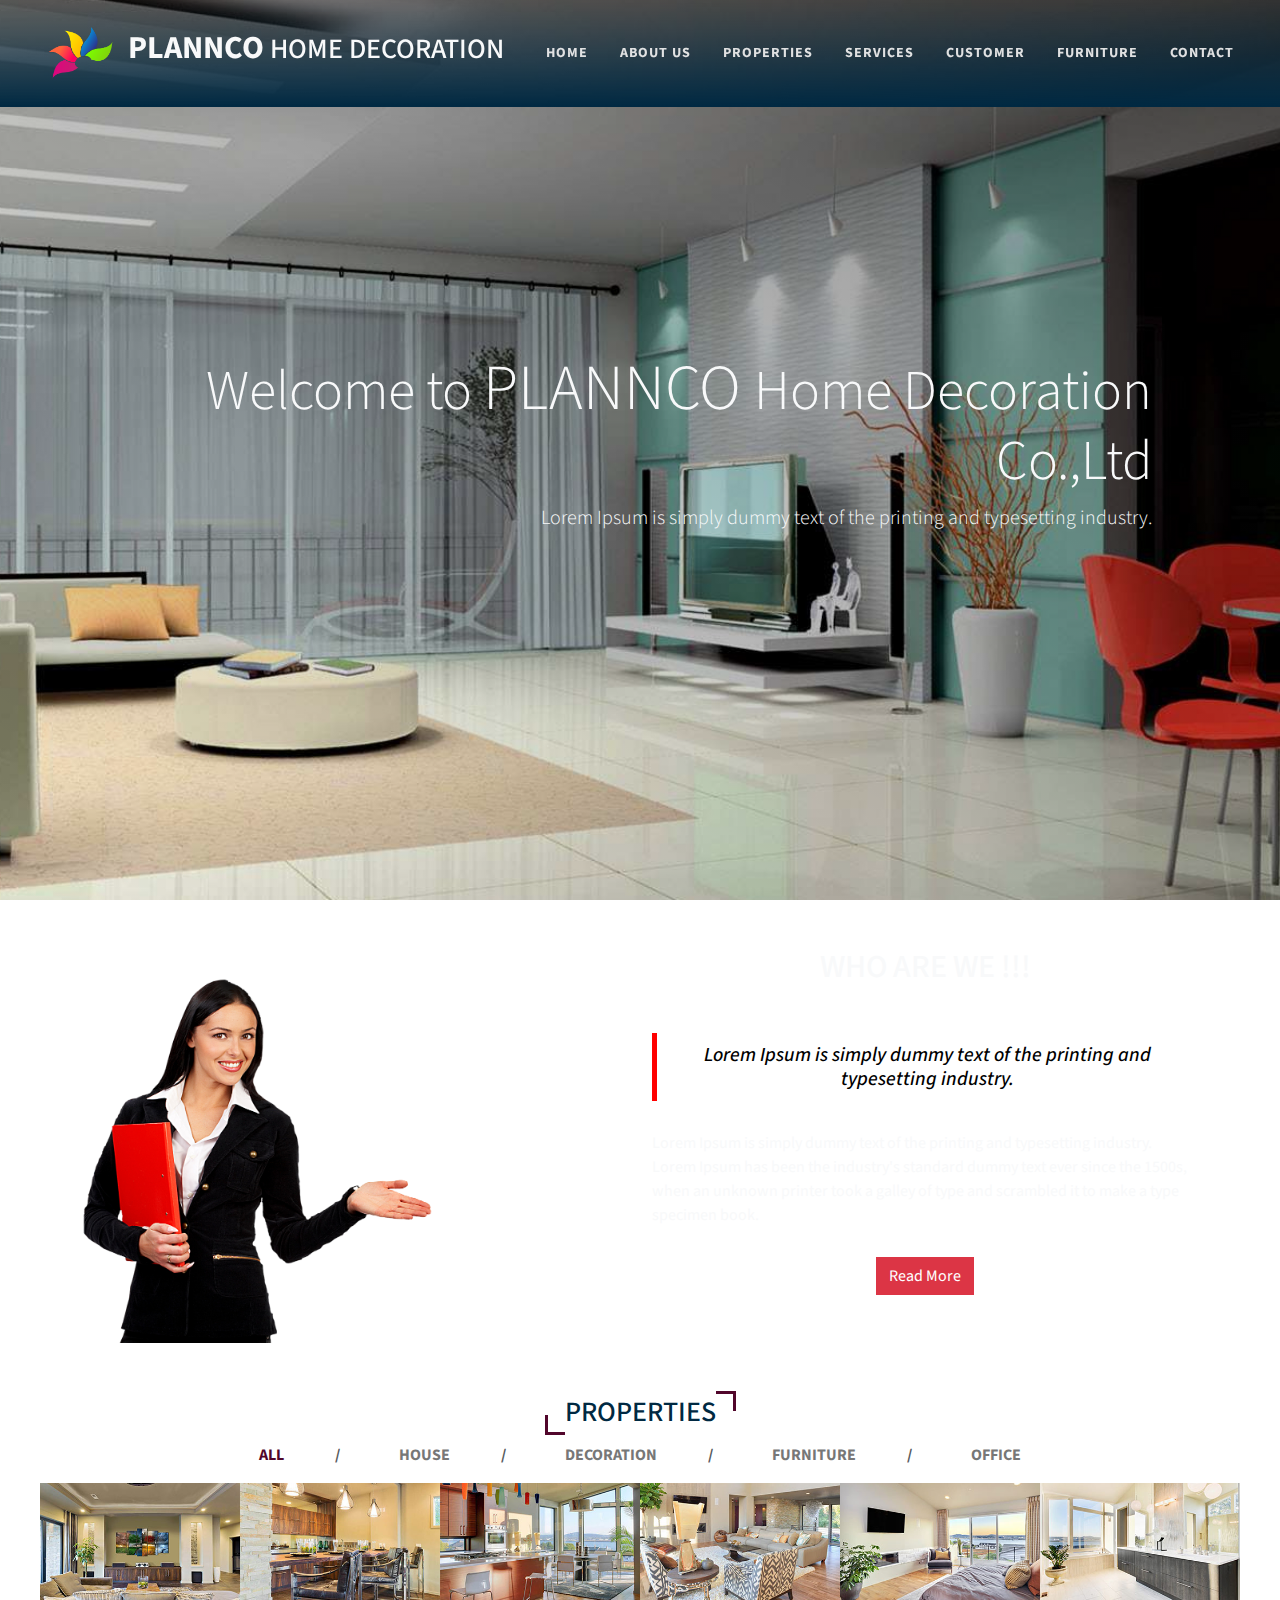
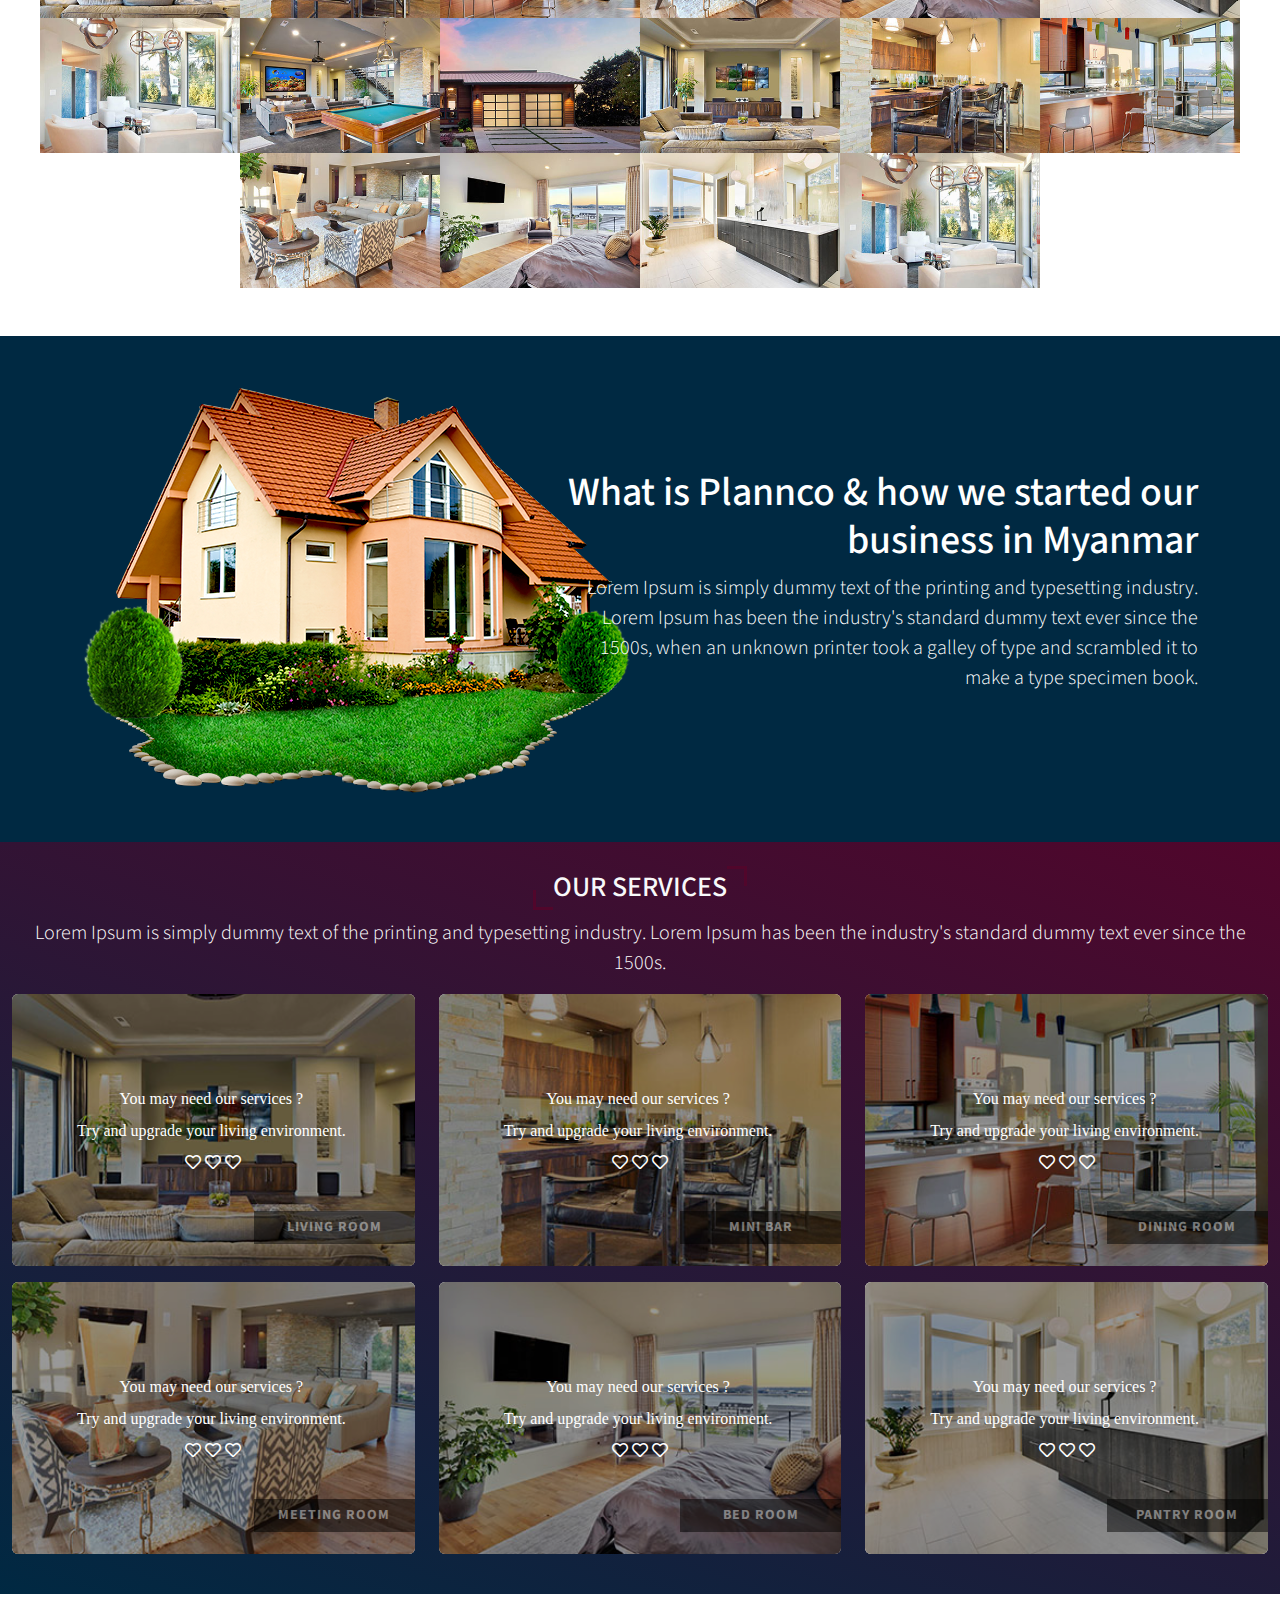
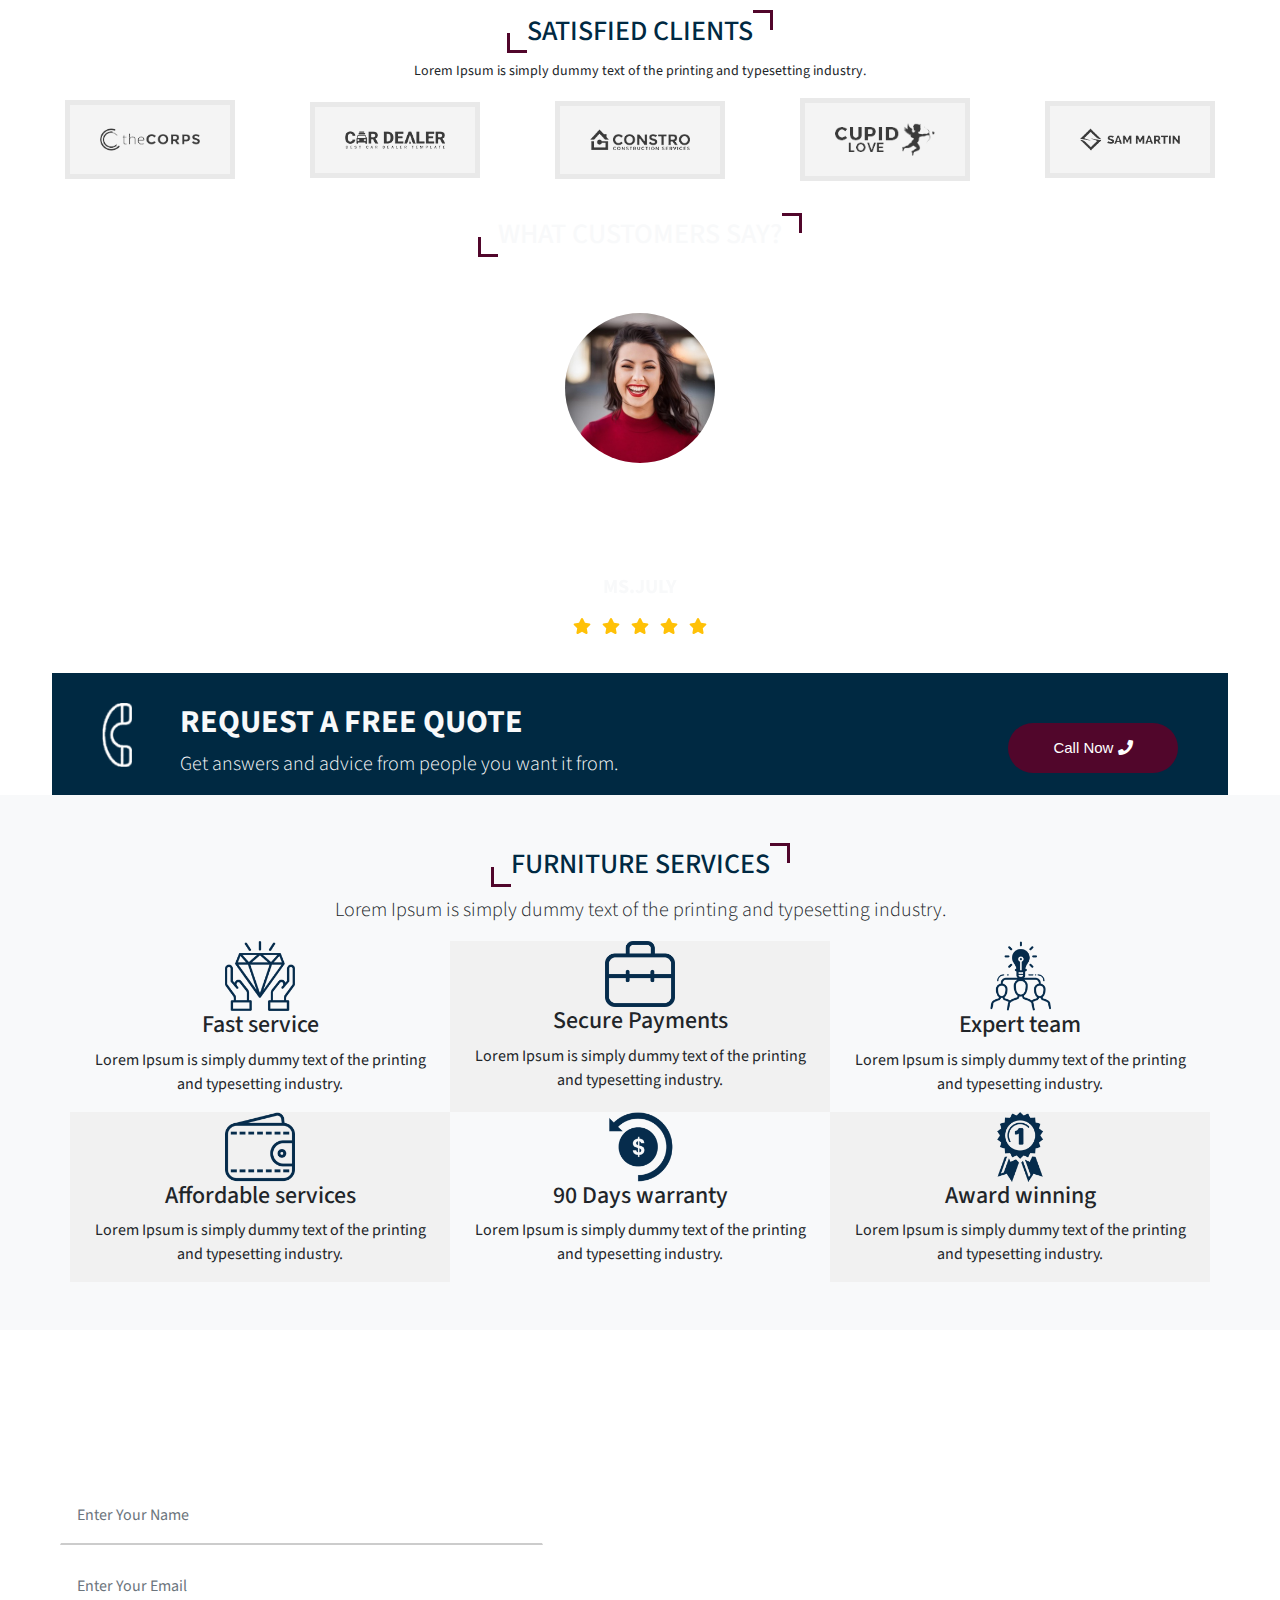
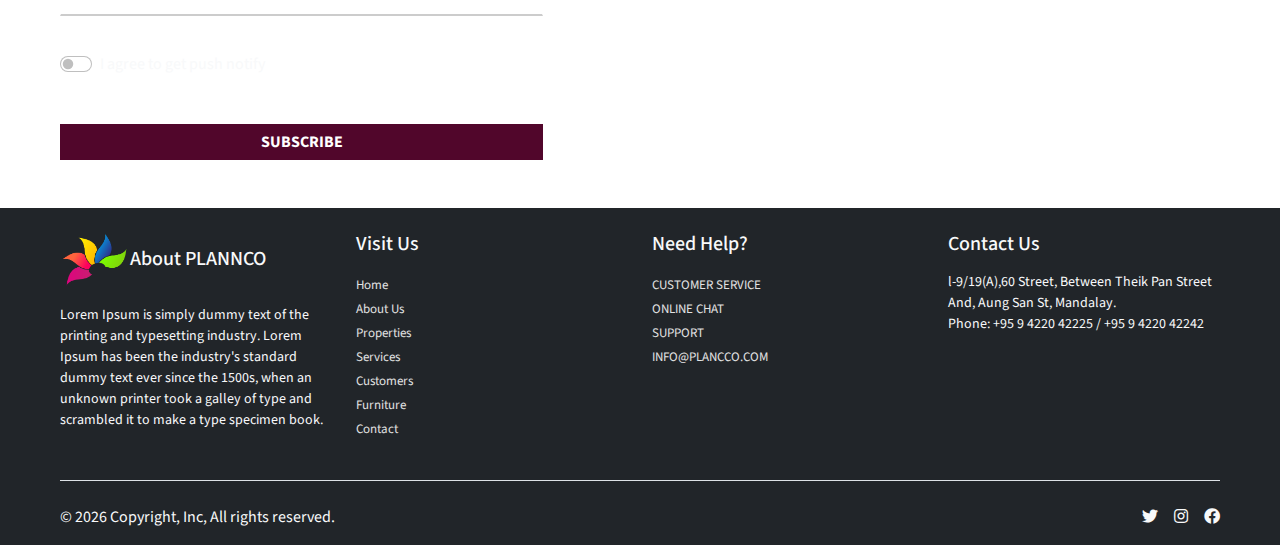
<file: planncohomedecoration/index.html>
<!DOCTYPE html>
<html>
<head>
	<title>Plannco Home Decoration</title>
	<!-- fav icon -->
	<link href="./assets/img/fav/favicon.png" rel="icon" type="image/png" sizes="16x16" />
	<!-- bootstrap css1 js1 -->
	<link href="./assets/libs/bootstrap-5.2.0-beta1-dist/css/bootstrap.min.css" rel="stylesheet" type="text/css" />
	<!-- jqueryui css1 js1 -->
	<link href="./assets/libs/jquery-ui-1.13.1/jquery-ui.min.css" rel="stylesheet" type="text/css" />
	<!-- fontawesome css1 -->
	<link rel="stylesheet" href="https://cdnjs.cloudflare.com/ajax/libs/font-awesome/5.15.4/css/all.min.css" integrity="sha512-1ycn6IcaQQ40/MKBW2W4Rhis/DbILU74C1vSrLJxCq57o941Ym01SwNsOMqvEBFlcgUa6xLiPY/NS5R+E6ztJQ==" crossorigin="anonymous" referrerpolicy="no-referrer" />
	<!-- lightbox2 css1 js1 -->
	<link href="./assets/libs/lightbox2-2.11.3/dist/css/lightbox.min.css" rel="stylesheet" type="text/css" />
	<!-- custom css -->
	<link href="./css/style.css" rel="stylesheet" type="text/css" />
</head>
<body>

	<!-- Start Back to Top -->
	<div class="fixed-bottom">
		<a href="#" class="btn-backtotops"><i class="fas fa-arrow-up"></i></a>
	</div>
	<!-- End Back to Top -->

	<!-- Start Header Section -->
	<header>
		
		<!-- Start nav bar -->
		<nav class="navbar navbar-expand-lg fixed-top">

			<a href="index.html" class="navbar-brand text-light mx-3">
				<img src="./assets/img/fav/favicon.png" width="70px" alt="favicon" />
				<span class="text-uppercase fw-bold h2 mx-2">Plannco <span class="h3">Home Decoration</span></span>
			</a>

			<button type="button" class="navbar-toggler navbuttons" data-bs-toggle="collapse" data-bs-target="#nav">
				<div class="bg-light lines1"></div>
				<div class="bg-light lines2"></div>
				<div class="bg-light lines3"></div>
			</button>

			<div id="nav" class="navbar-collapse collapse justify-content-end text-uppercase fw-bold">
				<ul class="navbar-nav">
					<li class="nav-item"><a href="index.html" class="nav-link mx-2 menuitems">Home</a></li>
					<li class="nav-item"><a href="#about" class="nav-link mx-2 menuitems">About Us</a></li>
					<li class="nav-item"><a href="#properties" class="nav-link mx-2 menuitems">Properties</a></li>
					<li class="nav-item"><a href="#services" class="nav-link mx-2 menuitems">Services</a></li>
					<li class="nav-item"><a href="#customer" class="nav-link mx-2 menuitems">Customer</a></li>
					<li class="nav-item"><a href="#furniture" class="nav-link mx-2 menuitems">Furniture</a></li>
					<li class="nav-item"><a href="#contact" class="nav-link mx-2 menuitems">Contact</a></li>
				</ul>
			</div>

		</nav>
		<!-- End nav bar -->


		<!-- Start banner -->
		<div class="text-light text-center text-md-end banners">
			<h1 class="display-4 bannerheaders">Welcome to <span class="display-3 text-uppercase">Plannco </span><span class="text-capitalize">home decoration co.,ltd</span></h1>
			<p class="lead bannerparagraphs">Lorem Ipsum is simply dummy text of the printing and typesetting industry.</p>
		</div>
		<!-- End banner -->

	</header>
	<!-- End Header Section -->


	<!-- Start About Us Section -->
	<section id="about" class="py-5 aboutuss">
		
		<div class="container">
			
			<div class="row">
				
				<div class="col-sm-6">
					<img src="./assets/img/users/staffgirl1.png" alt="staffgirl1" />
				</div>

				<div class="col-sm-6 text-center text-light">
					
					<div class="row">
						
						<div class="col-md-12">
							<h2 class="text-uppercase">Who are we !!!</h2>
							<div class="lines"></div>
							<div class="lines"></div>
							<div class="lines"></div>
						</div>

						<div class="col-md-12">
							<h5 class="fst-italic">Lorem Ipsum is simply dummy text of the printing and typesetting industry.</h5>
							<p>Lorem Ipsum is simply dummy text of the printing and typesetting industry. Lorem Ipsum has been the industry's standard dummy text ever since the 1500s, when an unknown printer took a galley of type and scrambled it to make a type specimen book.</p>
							<a href="#" class="btn btn-danger rounded-0">Read More</a>
						</div>

					</div>

				</div>

			</div>

		</div>

	</section>
	<!-- End About Us Section -->


	<!-- Start Property Section -->

	<section id="properties" class="py-5">
		
		<div class="container-fluid">
			<!-- start title -->
			<div class="row text-center">
				<div class="col">
					<h3 class="titles">Properties</h3>
				</div>
			</div>
			<!-- end title -->

			<ul class="list-inline text-center text-uppercase fw-bold">
				<li class="list-inline-item propertylists activeitems" data-filter="all">All <span class="text-muted mx-md-5 mx-3">/</span></li>
				<li class="list-inline-item propertylists" data-filter="house">House <span class="text-muted mx-md-5 mx-3">/</span></li>
				<li class="list-inline-item propertylists" data-filter="decoration">Decoration <span class="text-muted mx-md-5 mx-3">/</span></li>
				<li class="list-inline-item propertylists" data-filter="furniture">Furniture <span class="text-muted mx-md-5 mx-3">/</span></li>
				<li class="list-inline-item propertylists" data-filter="office">Office</li>
			</ul>

			<div class="container-fluid">
				
				<div class="d-flex flex-wrap justify-content-center">
					
				<div class="filters house"><a href="./assets/img/gallery/image1.jpg" data-lightbox="property" data-title="image1"><img src="./assets/img/gallery/image1.jpg" width="200px" alt="image1" /></a></div>

				<div class="filters house"><a href="./assets/img/gallery/image2.jpg" data-lightbox="property" data-title="image2"><img src="./assets/img/gallery/image2.jpg" width="200px" alt="image2" /></a></div>

				<div class="filters house"><a href="./assets/img/gallery/image3.jpg" data-lightbox="property" data-title="image3"><img src="./assets/img/gallery/image3.jpg" width="200px" alt="image3" /></a></div>

				<div class="filters decoration"><a href="./assets/img/gallery/image4.jpg" data-lightbox="property" data-title="image4"><img src="./assets/img/gallery/image4.jpg" width="200px" alt="image4" /></a></div>

				<div class="filters decoration"><a href="./assets/img/gallery/image5.jpg" data-lightbox="property" data-title="image5"><img src="./assets/img/gallery/image5.jpg" width="200px" alt="image5" /></a></div>

				<div class="filters decoration"><a href="./assets/img/gallery/image6.jpg" data-lightbox="property" data-title="image6"><img src="./assets/img/gallery/image6.jpg" width="200px" alt="image6" /></a></div>

				<div class="filters decoration"><a href="./assets/img/gallery/image7.jpg" data-lightbox="property" data-title="image7"><img src="./assets/img/gallery/image7.jpg" width="200px" alt="image7" /></a></div>

				<div class="filters furniture"><a href="./assets/img/gallery/image8.jpg" data-lightbox="property" data-title="image8"><img src="./assets/img/gallery/image8.jpg" width="200px" alt="image8" /></a></div>

				<div class="filters furniture"><a href="./assets/img/gallery/image9.jpg" data-lightbox="property" data-title="image9"><img src="./assets/img/gallery/image9.jpg" width="200px" alt="image9" /></a></div>

				<div class="filters furniture"><a href="./assets/img/gallery/image1.jpg" data-lightbox="property" data-title="image1"><img src="./assets/img/gallery/image1.jpg" width="200px" alt="image1" /></a></div>

				<div class="filters office"><a href="./assets/img/gallery/image2.jpg" data-lightbox="property" data-title="image2"><img src="./assets/img/gallery/image2.jpg" width="200px" alt="image2" /></a></div>

				<div class="filters office"><a href="./assets/img/gallery/image3.jpg" data-lightbox="property" data-title="image3"><img src="./assets/img/gallery/image3.jpg" width="200px" alt="image3" /></a></div>

				<div class="filters decoration"><a href="./assets/img/gallery/image4.jpg" data-lightbox="property" data-title="image4"><img src="./assets/img/gallery/image4.jpg" width="200px" alt="image4" /></a></div>

				<div class="filters decoration"><a href="./assets/img/gallery/image5.jpg" data-lightbox="property" data-title="image5"><img src="./assets/img/gallery/image5.jpg" width="200px" alt="image5" /></a></div>

				<div class="filters furniture"><a href="./assets/img/gallery/image6.jpg" data-lightbox="property" data-title="image6"><img src="./assets/img/gallery/image6.jpg" width="200px" alt="image6" /></a></div>

				<div class="filters furniture"><a href="./assets/img/gallery/image7.jpg" data-lightbox="property" data-title="image7"><img src="./assets/img/gallery/image7.jpg" width="200px" alt="image7" /></a></div>


				</div>

			</div>


		</div>

	</section>

	<!-- End Property Section -->


	<!-- Start Adv Section -->
	<section class="p-5 missions">
		<div class="container">
			<div class="row align-items-center">

				<div class="col-lg-5 text-center">
					<img src="./assets/img/etc/building4.png" class="advimages" alt="building4" />
				</div>

				<div class="col-lg-7 text-white text-center text-lg-end advtexts">
					<h1>What is Plannco & how we started our business in Myanmar</h1>
					<p class="lead">Lorem Ipsum is simply dummy text of the printing and typesetting industry. Lorem Ipsum has been the industry's standard dummy text ever since the 1500s, when an unknown printer took a galley of type and scrambled it to make a type specimen book.</p>
				</div>

			</div>
		</div>
	</section>
	<!-- End Adv Section -->


	<!-- Start Services Section -->
	<section id="services" class="py-4 services">
		
		<div class="container-fluid">
			
			<!-- start title -->
			<div class="row text-center">
				<div class="col-12">
					<h3 class="text-light titles">Our Services</h3>
					<p class="text-white lead">Lorem Ipsum is simply dummy text of the printing and typesetting industry. Lorem Ipsum has been the industry's standard dummy text ever since the 1500s.</p>
				</div>
			</div>
			<!-- end title -->

			<div class="row">
				
				<div class="col-lg-4 col-md-6 mb-3">
					<div class="card border-0 servicecards">
						<img src="./assets/img/gallery/image1.jpg" alt="image1" />
						<h5 class="text-white text-uppercase fw-bold py-2 servicetxts">Living Room</h5>
					</div>
				</div>

				<div class="col-lg-4 col-md-6 mb-3">
					<div class="card border-0 servicecards">
						<img src="./assets/img/gallery/image2.jpg" alt="image2" />
						<h5 class="text-white text-uppercase fw-bold py-2 servicetxts">Mini Bar</h5>
					</div>
				</div>

				<div class="col-lg-4 col-md-6 mb-3">
					<div class="card border-0 servicecards">
						<img src="./assets/img/gallery/image3.jpg" alt="image3" />
						<h5 class="text-white text-uppercase fw-bold py-2 servicetxts">Dining Room</h5>
					</div>
				</div>

				<div class="col-lg-4 col-md-6 mb-3">
					<div class="card border-0 servicecards">
						<img src="./assets/img/gallery/image4.jpg" alt="image4" />
						<h5 class="text-white text-uppercase fw-bold py-2 servicetxts">Meeting Room</h5>
					</div>
				</div>

				<div class="col-lg-4 col-md-6 mb-3">
					<div class="card border-0 servicecards">
						<img src="./assets/img/gallery/image5.jpg" alt="image5" />
						<h5 class="text-white text-uppercase fw-bold py-2 servicetxts">Bed Room</h5>
					</div>
				</div>

				<div class="col-lg-4 col-md-6 mb-3">
					<div class="card border-0 servicecards">
						<img src="./assets/img/gallery/image6.jpg" alt="image6" />
						<h5 class="text-white text-uppercase fw-bold py-2 servicetxts">Pantry Room</h5>
					</div>
				</div>

			</div>

		</div>

	</section>
	<!-- End Services Section -->

	<!-- Start Client Section -->
	<section class="p-3">
		<div class="container-fluid">
			
			<!-- start title -->
			<div class="row text-center">
				<div class="col-12">
					<h3 class="titles">Satisfied Clients</h3>
					<p class="small">Lorem Ipsum is simply dummy text of the printing and typesetting industry.</p>
				</div>
			</div>
			<!-- end title -->

			<div class="row">
				<div class="col-md-12">
					<ul class="clientslists">
						<li><img src="./assets/img/clients/client1.png" alt="client1" /></li>
						<li><img src="./assets/img/clients/client2.png" alt="client2" /></li>
						<li><img src="./assets/img/clients/client3.png" alt="client3" /></li>
						<li><img src="./assets/img/clients/client4.png" alt="client4" /></li>
						<li><img src="./assets/img/clients/client5.png" alt="client5" /></li>
					</ul>
				</div>
			</div>

		</div>
	</section>
	<!-- End Client Section -->

	<!-- Start Customers Section -->
	<section id="customer" class="py-3 customers">
		<div class="container-fluid">
			
			<!-- start title -->
			<div class="row text-center">
				<div class="col">
					<h3 class="titles text-light">what customers say?</h3>
				</div>
			</div>
			<!-- end title -->

			<div class="row">
				<div class="col-md-6 mx-auto">

				<div id="customercarousels" class="carousel slide" data-bs-ride="carousel">
						
					<ol class="carousel-indicators">
						<li data-bs-target="#customercarousels" class="active" data-bs-slide-to="0"></li>
						<li data-bs-target="#customercarousels" data-bs-slide-to="1"></li>
						<li data-bs-target="#customercarousels" data-bs-slide-to="2"></li>
					</ol>
					
					<div class="carousel-inner">

						<!-- start user1 -->
						<div class="carousel-item text-center active">
							<img src="./assets/img/users/user1.jpg" class="rounded-circle my-5" width="150px" alt="user1" />

							<blockquote class="text-white">
								<p>Lorem Ipsum is simply dummy text of the printing and typesetting industry. Lorem Ipsum has been the industry's standard dummy text ever since the 1500s.</p>
							</blockquote>

							<h5 class="text-light text-uppercase fw-bold mb-3">Ms.July</h5>

							<ul class="list-inline mb-5">
								<li class="list-inline-item"><i class="fas fa-star text-warning"></i></li>
								<li class="list-inline-item"><i class="fas fa-star text-warning"></i></li>
								<li class="list-inline-item"><i class="fas fa-star text-warning"></i></li>
								<li class="list-inline-item"><i class="fas fa-star text-warning"></i></li>
								<li class="list-inline-item"><i class="fas fa-star text-warning"></i></li>
							</ul>

						</div>
						<!-- end user1 -->

						<!-- start user2 -->
						<div class="carousel-item text-center">
							<img src="./assets/img/users/user2.jpg" class="rounded-circle my-5" width="150px" alt="user2" />

							<blockquote class="text-white">
								<p>Lorem Ipsum is simply dummy text of the printing and typesetting industry. Lorem Ipsum has been the industry's standard dummy text ever since the 1500s.</p>
							</blockquote>

							<h5 class="text-light text-uppercase fw-bold mb-3">Mr.Anton</h5>

							<ul class="list-inline mb-5">
								<li class="list-inline-item"><i class="fas fa-star text-warning"></i></li>
								<li class="list-inline-item"><i class="fas fa-star text-warning"></i></li>
								<li class="list-inline-item"><i class="fas fa-star text-warning"></i></li>
								<li class="list-inline-item"><i class="fas fa-star text-warning"></i></li>
								<li class="list-inline-item"><i class="fas fa-star text-warning"></i></li>
							</ul>

						</div>
						<!-- end user2 -->

						<!-- start user3 -->
						<div class="carousel-item text-center">
							<img src="./assets/img/users/user3.jpg" class="rounded-circle my-5" width="150px" alt="user3" />

							<blockquote class="text-white">
								<p>Lorem Ipsum is simply dummy text of the printing and typesetting industry. Lorem Ipsum has been the industry's standard dummy text ever since the 1500s.</p>
							</blockquote>

							<h5 class="text-light text-uppercase fw-bold mb-3">Ms.Yoon</h5>

							<ul class="list-inline mb-5">
								<li class="list-inline-item"><i class="fas fa-star text-warning"></i></li>
								<li class="list-inline-item"><i class="fas fa-star text-warning"></i></li>
								<li class="list-inline-item"><i class="fas fa-star text-warning"></i></li>
								<li class="list-inline-item"><i class="fas fa-star text-warning"></i></li>
								<li class="list-inline-item"><i class="fas fa-star text-warning"></i></li>
							</ul>

						</div>
						<!-- end user3 -->

					</div>

				</div>

				</div>
			</div>

		</div>
	</section>
	<!-- End Customers Section -->

	<!-- Start Request Quotation -->
	<section>
		<div class="container">
			<div class="qutoes">
				
				<div class="infos">
					<div class="me-5">
						<img src="./assets/img/icon/phoneicon.png" class="phoneicon" alt="phoneicon" />
					</div>
					<div class="text-light">
						<h2 class="fw-bold text-uppercase">Request A Free Quote</h2>
						<p class="lead">Get answers and advice from people you want it from.</p>
					</div>
				</div>

				<div>
					<a href="tel:09422042225" class="btn btn-calls">Call Now <i class="fas fa-phone"></i></a>
				</div>

			</div>
		</div>
	</section>
	<!-- End Request Quotation -->

	<!-- Start Furniture Service Section -->
	<section id="furniture" class="bg-light text-center py-5">
		<div class="container">
			<!-- start title -->
			<div class="row">
				<div class="col">
					<h3 class="titles">Furniture Services</h3>
					<p class="lead">Lorem Ipsum is simply dummy text of the printing and typesetting industry.</p>
				</div>
			</div>
			<!-- end title -->

			<div class="row furicons">
				
				<div class="col-md-4">
					<img src="./assets/img/icon/services1.png" alt="services1" />
					<h4>Fast service</h4>
					<p>Lorem Ipsum is simply dummy text of the printing and typesetting industry.</p>
				</div>

				<div class="col-md-4">
					<img src="./assets/img/icon/services2.png" alt="services2" />
					<h4>Secure Payments</h4>
					<p>Lorem Ipsum is simply dummy text of the printing and typesetting industry.</p>
				</div>

				<div class="col-md-4">
					<img src="./assets/img/icon/services3.png" alt="services3" />
					<h4>Expert team</h4>
					<p>Lorem Ipsum is simply dummy text of the printing and typesetting industry.</p>
				</div>

				<div class="col-md-4">
					<img src="./assets/img/icon/services4.png" alt="services4" />
					<h4>Affordable services</h4>
					<p>Lorem Ipsum is simply dummy text of the printing and typesetting industry.</p>
				</div>

				<div class="col-md-4">
					<img src="./assets/img/icon/services5.png" alt="services5" />
					<h4>90 Days warranty</h4>
					<p>Lorem Ipsum is simply dummy text of the printing and typesetting industry.</p>
				</div>

				<div class="col-md-4">
					<img src="./assets/img/icon/services6.png" alt="services6" />
					<h4>Award winning</h4>
					<p>Lorem Ipsum is simply dummy text of the printing and typesetting industry.</p>
				</div>

			</div>

		</div>
	</section>
	<!-- End Furniture Service Section -->

	<!-- Start Contact Section -->
	<section id="contact" class="p-5 contacts">
		
		<div class="container-fluid">
			
			<div class="col-lg-5">
				<h5 class="display-4 text-white mb-3">Get New Letter</h5>

				<form class="" action="" method="">
					
					<div class="form-group py-4">
						<input type="text" name="name" id="name" class="form-control p-3 inputs" placeholder="Enter Your Name" autocomplete="off" />
						<label for="name" class="labels">Name</label>
					</div>

					<div class="form-group py-4">
						<input type="email" name="email" id="email" class="form-control p-3 inputs" placeholder="Enter Your Email" autocomplete="off" />
						<label for="email" class="labels">Email</label>
					</div>

					<div class="my-5">
						<div class="form-check form-switch">
							<input type="checkbox" name="accept" id="accept" class="form-check-input" />
							<label for="accept" class="text-light">I agree to get push notify</label>
						</div>
					</div>

					<div class="d-grid">
						<button type="submit" class="btn text-uppercase fw-bold rounded-0 submit-btns">Subscribe</button>
					</div>

				</form>

			</div>

		</div>

	</section>
	<!-- End Contact Section -->

	<!-- Start Footer Section -->
	<footer class="bg-dark px-5">
		<div class="container-fluid">
			<div class="row text-light py-4">
				
				<div class="col-md-3 col-sm-6">
					<h5 class="mb-3"><img src="./assets/img/fav/favicon.png" width="70px" alt="footericon" />About PLANNCO</h5>
					<p class="small">Lorem Ipsum is simply dummy text of the printing and typesetting industry. Lorem Ipsum has been the industry's standard dummy text ever since the 1500s, when an unknown printer took a galley of type and scrambled it to make a type specimen book.</p>
				</div>

				<div class="col-md-3 col-sm-6">
					<h5 class="mb-3">Visit Us</h5>
					<ul class="list-unstyled">
						<li><a href="index.html" class="footerlinks">Home</a></li>
						<li><a href="#about" class="footerlinks">About Us</a></li>
						<li><a href="#properties" class="footerlinks">Properties</a></li>
						<li><a href="#services" class="footerlinks">Services</a></li>
						<li><a href="#customer" class="footerlinks">Customers</a></li>
						<li><a href="#furniture" class="footerlinks">Furniture</a></li>
						<li><a href="#contact" class="footerlinks">Contact</a></li>
					</ul>
				</div>

				<div class="col-md-3 col-sm-6">
					<h5 class="mb-3">Need Help?</h5>
					<ul class="list-unstyled">
						<li><a href="#" class="footerlinks text-uppercase">Customer Service</a></li>
						<li><a href="#" class="footerlinks text-uppercase">Online Chat</a></li>
						<li><a href="#" class="footerlinks text-uppercase">Support</a></li>
						<li><a href="#" class="footerlinks text-uppercase">info@plancco.com</a></li>
					</ul>
				</div>

				<div class="col-md-3 col-sm-6">
					<h5 class="mb-3">Contact Us</h5>
					<ul class="list-unstyled small">
						<li>l-9/19(A),60 Street, Between Theik Pan Street And, Aung San St, Mandalay.</li>
						<li>Phone: +95 9 4220 42225 / +95 9 4220 42242</li>
					</ul>
				</div>

			</div>

			<div class="text-light border-top pt-4 d-flex justify-content-between">
				<p>&copy; <span id="getyear"></span> Copyright, Inc, All rights reserved.</p>
				<ul class="list-unstyled d-flex">
					<li class="ms-3"><a href="#" class="nav-link"><i class="fab fa-twitter"></i></a></li>
					<li class="ms-3"><a href="#" class="nav-link"><i class="fab fa-instagram"></i></a></li>
					<li class="ms-3"><a href="#" class="nav-link"><i class="fab fa-facebook"></i></a></li>
				</ul>
			</div>

		</div>
	</footer>
	<!-- End Footer Section -->



	<!-- bootstrap css1 js1 -->
	<script src="./assets/libs/bootstrap-5.2.0-beta1-dist/js/bootstrap.bundle.min.js" type="text/javascript"></script>
	<!-- jquery js1 -->
	<script src="./assets/libs/jquery-3.6.0/jquery-3.6.0.min.js" type="text/javascript"></script>
	<!-- jqueryui css1 js1 -->
	<script src="./assets/libs/jquery-ui-1.13.1/jquery-ui.min.js" type="text/javascript"></script>
	<!-- lightbox2 css1 js1 -->
	<script src="./assets/libs/lightbox2-2.11.3/dist/js/lightbox.min.js" type="text/javascript"></script>
	<!-- custom js -->
	<script src="./js/app.js" type="text/javascript"></script>

</body>
</html>
</file>
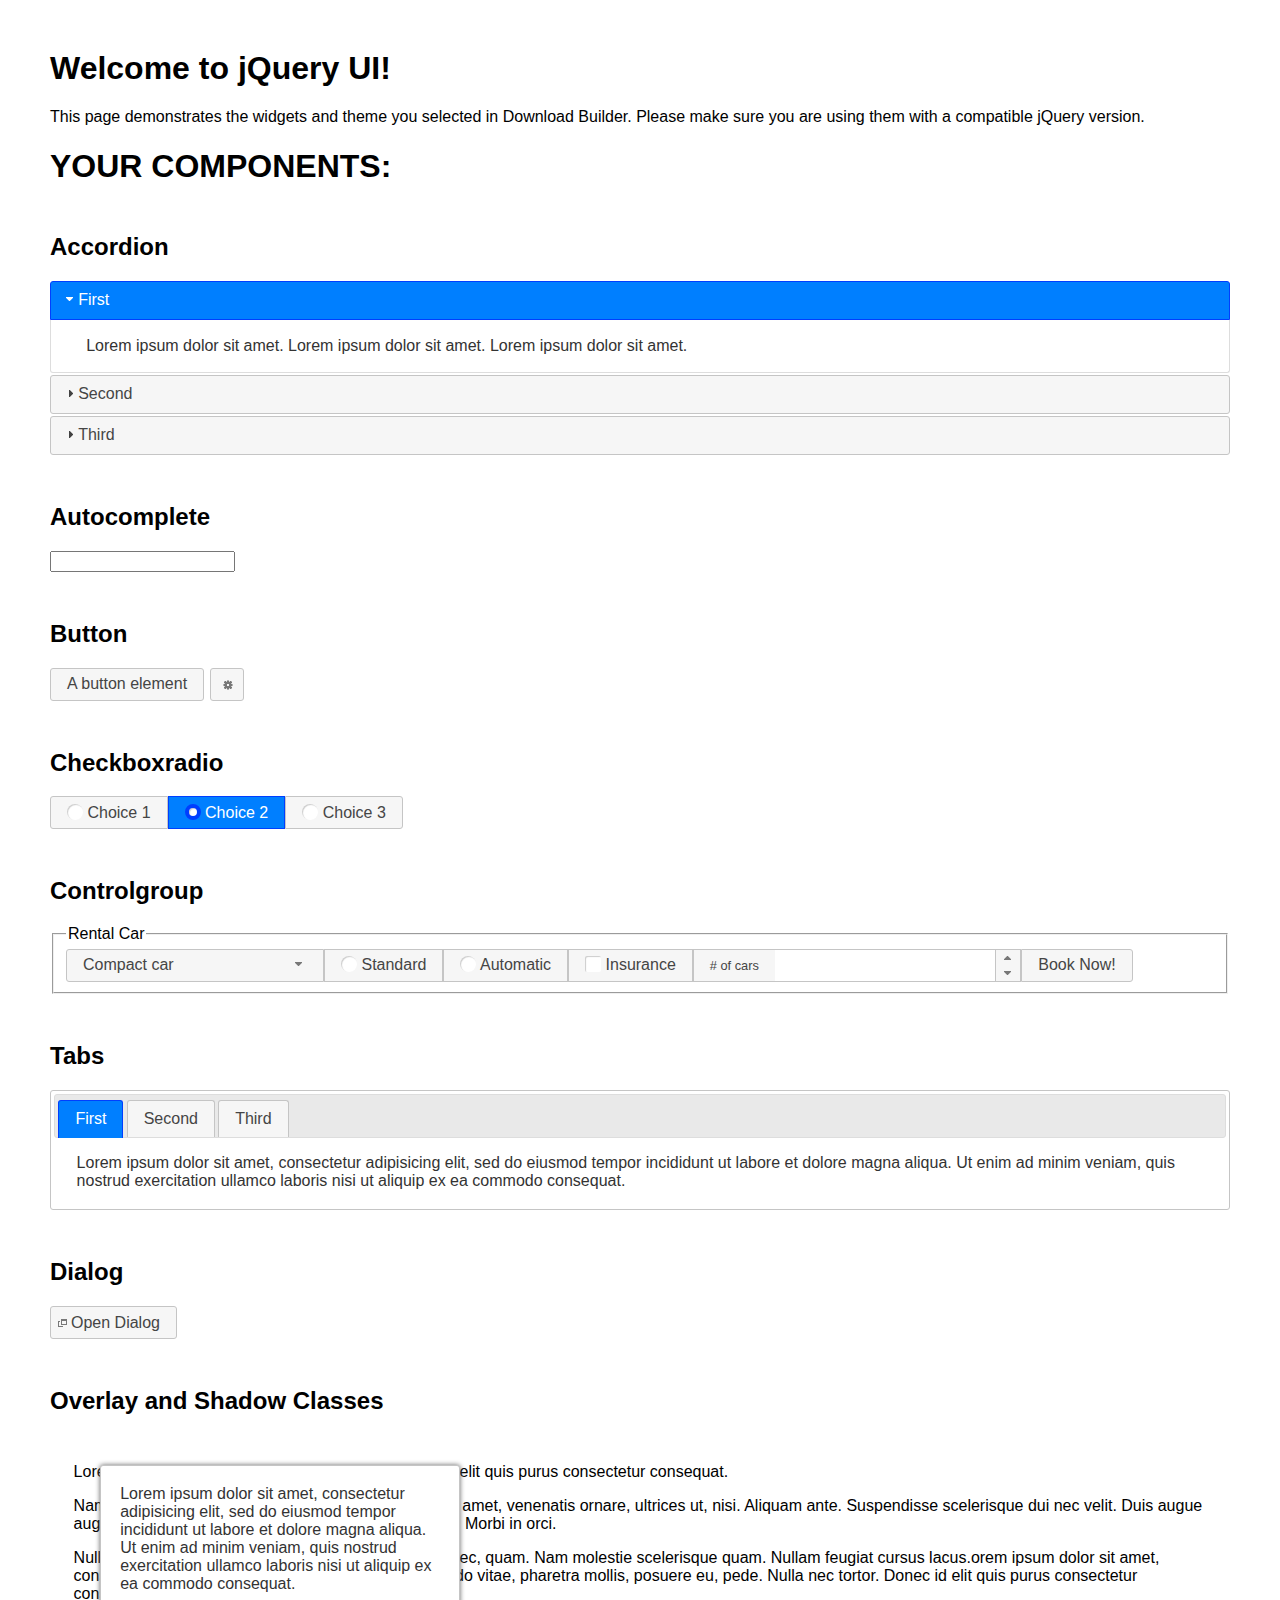
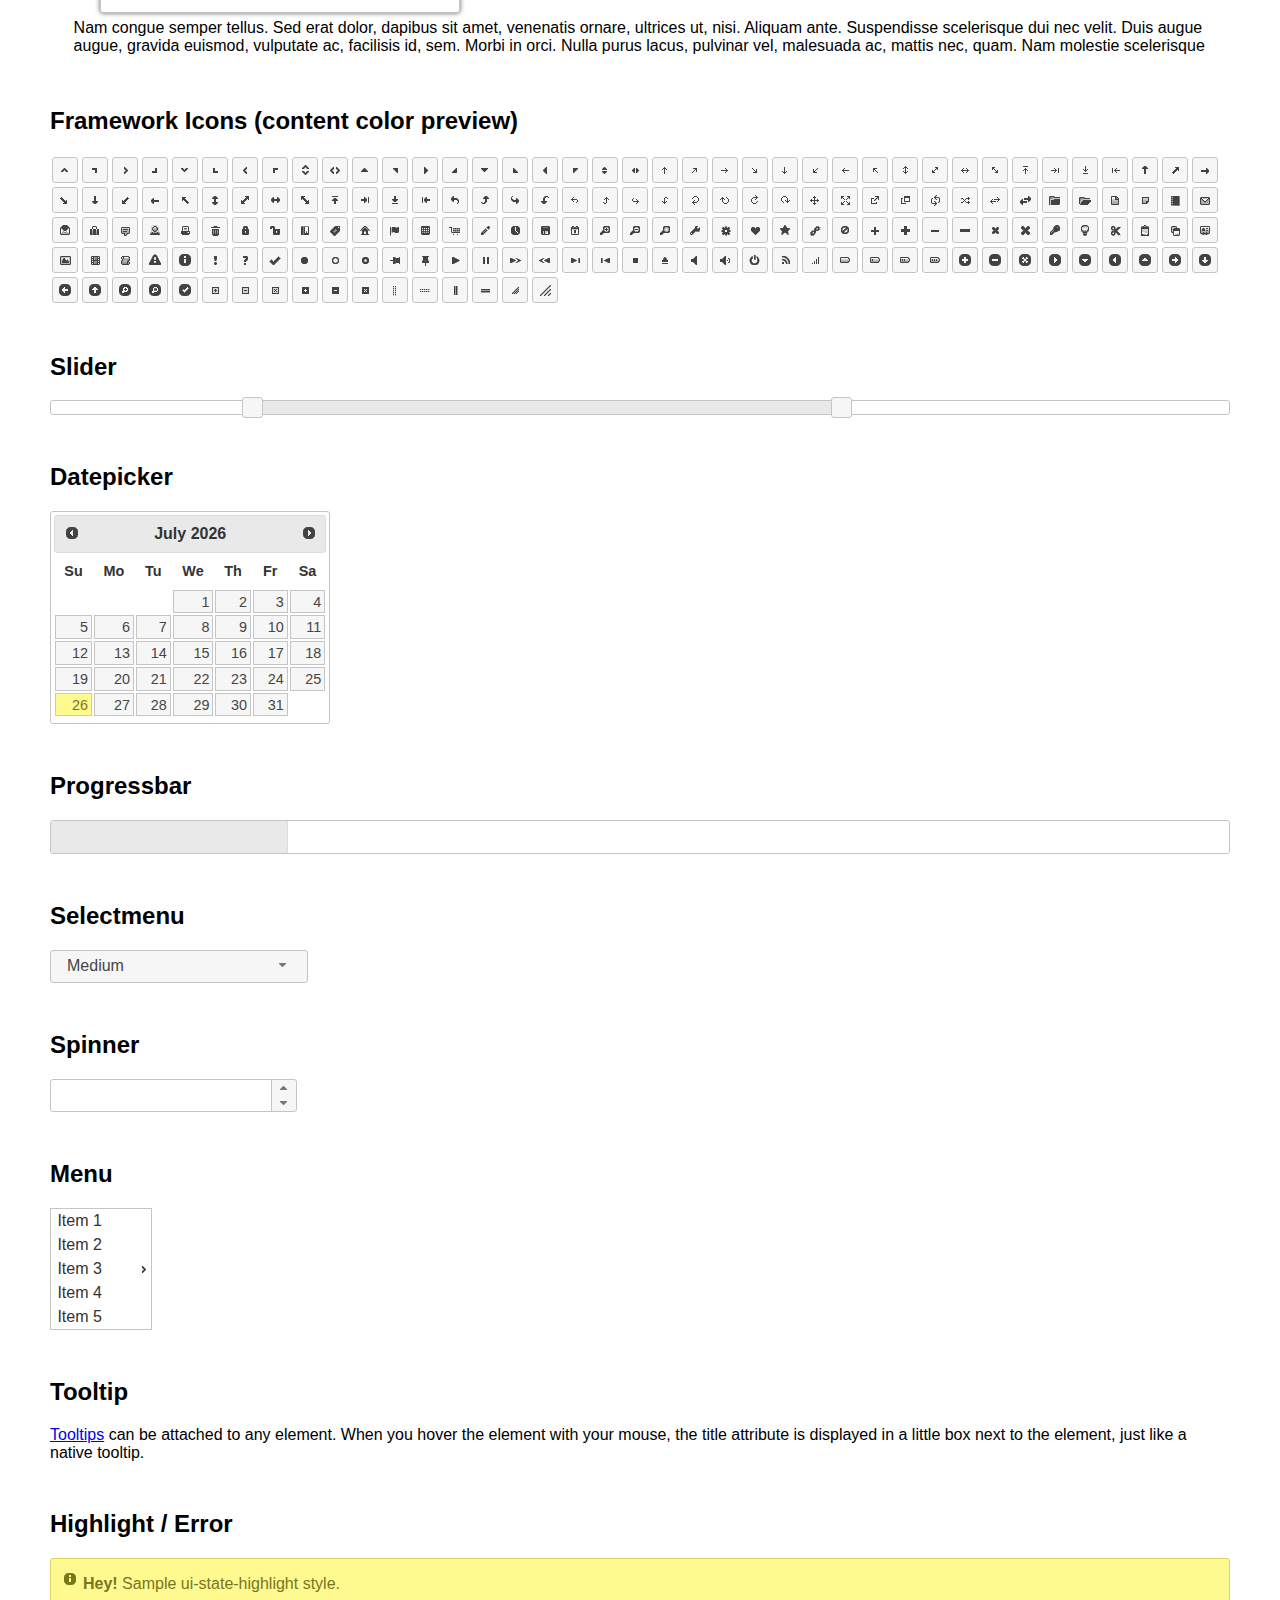
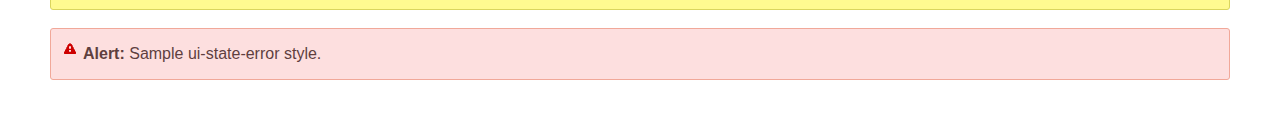
<file: mentionhospital/assets/libs/jquery-ui-1.13.2/index.html>
<!doctype html>
<html lang="us">
<head>
	<meta charset="utf-8">
	<title>jQuery UI Example Page</title>
	<link href="jquery-ui.css" rel="stylesheet">
	<style>
	body{
		font-family: "Trebuchet MS", sans-serif;
		margin: 50px;
	}
	.demoHeaders {
		margin-top: 2em;
	}
	#dialog-link {
		padding: .4em 1em .4em 20px;
		text-decoration: none;
		position: relative;
	}
	#dialog-link span.ui-icon {
		margin: 0 5px 0 0;
		position: absolute;
		left: .2em;
		top: 50%;
		margin-top: -8px;
	}
	#icons {
		margin: 0;
		padding: 0;
	}
	#icons li {
		margin: 2px;
		position: relative;
		padding: 4px 0;
		cursor: pointer;
		float: left;
		list-style: none;
	}
	#icons span.ui-icon {
		float: left;
		margin: 0 4px;
	}
	.fakewindowcontain .ui-widget-overlay {
		position: absolute;
	}
	select {
		width: 200px;
	}
	</style>
</head>
<body>

<h1>Welcome to jQuery UI!</h1>

<div class="ui-widget">
	<p>This page demonstrates the widgets and theme you selected in Download Builder. Please make sure you are using them with a compatible jQuery version.</p>
</div>

<h1>YOUR COMPONENTS:</h1>

<!-- Accordion -->
<h2 class="demoHeaders">Accordion</h2>
<div id="accordion">
	<h3>First</h3>
	<div>Lorem ipsum dolor sit amet. Lorem ipsum dolor sit amet. Lorem ipsum dolor sit amet.</div>
	<h3>Second</h3>
	<div>Phasellus mattis tincidunt nibh.</div>
	<h3>Third</h3>
	<div>Nam dui erat, auctor a, dignissim quis.</div>
</div>

<!-- Autocomplete -->
<h2 class="demoHeaders">Autocomplete</h2>
<div>
	<input id="autocomplete" title="type &quot;a&quot;">
</div>

<!-- Button -->
<h2 class="demoHeaders">Button</h2>
<button id="button">A button element</button>
<button id="button-icon">An icon-only button</button>

<!-- Checkboxradio -->
<h2 class="demoHeaders">Checkboxradio</h2>
<form style="margin-top: 1em;">
	<div id="radioset">
		<input type="radio" id="radio1" name="radio"><label for="radio1">Choice 1</label>
		<input type="radio" id="radio2" name="radio" checked="checked"><label for="radio2">Choice 2</label>
		<input type="radio" id="radio3" name="radio"><label for="radio3">Choice 3</label>
	</div>
</form>

<!-- Controlgroup -->
<h2 class="demoHeaders">Controlgroup</h2>
<fieldset>
	<legend>Rental Car</legend>
	<div id="controlgroup">
		<select id="car-type">
			<option>Compact car</option>
			<option>Midsize car</option>
			<option>Full size car</option>
			<option>SUV</option>
			<option>Luxury</option>
			<option>Truck</option>
			<option>Van</option>
		</select>
		<label for="transmission-standard">Standard</label>
		<input type="radio" name="transmission" id="transmission-standard">
		<label for="transmission-automatic">Automatic</label>
		<input type="radio" name="transmission" id="transmission-automatic">
		<label for="insurance">Insurance</label>
		<input type="checkbox" name="insurance" id="insurance">
		<label for="horizontal-spinner" class="ui-controlgroup-label"># of cars</label>
		<input id="horizontal-spinner" class="ui-spinner-input">
		<button>Book Now!</button>
	</div>
</fieldset>

<!-- Tabs -->
<h2 class="demoHeaders">Tabs</h2>
<div id="tabs">
	<ul>
		<li><a href="#tabs-1">First</a></li>
		<li><a href="#tabs-2">Second</a></li>
		<li><a href="#tabs-3">Third</a></li>
	</ul>
	<div id="tabs-1">Lorem ipsum dolor sit amet, consectetur adipisicing elit, sed do eiusmod tempor incididunt ut labore et dolore magna aliqua. Ut enim ad minim veniam, quis nostrud exercitation ullamco laboris nisi ut aliquip ex ea commodo consequat.</div>
	<div id="tabs-2">Phasellus mattis tincidunt nibh. Cras orci urna, blandit id, pretium vel, aliquet ornare, felis. Maecenas scelerisque sem non nisl. Fusce sed lorem in enim dictum bibendum.</div>
	<div id="tabs-3">Nam dui erat, auctor a, dignissim quis, sollicitudin eu, felis. Pellentesque nisi urna, interdum eget, sagittis et, consequat vestibulum, lacus. Mauris porttitor ullamcorper augue.</div>
</div>

<h2 class="demoHeaders">Dialog</h2>
<p>
	<button id="dialog-link" class="ui-button ui-corner-all ui-widget">
		<span class="ui-icon ui-icon-newwin"></span>Open Dialog
	</button>
</p>

<h2 class="demoHeaders">Overlay and Shadow Classes</h2>
<div style="position: relative; width: 96%; height: 200px; padding:1% 2%; overflow:hidden;" class="fakewindowcontain">
	<p>Lorem ipsum dolor sit amet,  Nulla nec tortor. Donec id elit quis purus consectetur consequat. </p><p>Nam congue semper tellus. Sed erat dolor, dapibus sit amet, venenatis ornare, ultrices ut, nisi. Aliquam ante. Suspendisse scelerisque dui nec velit. Duis augue augue, gravida euismod, vulputate ac, facilisis id, sem. Morbi in orci. </p><p>Nulla purus lacus, pulvinar vel, malesuada ac, mattis nec, quam. Nam molestie scelerisque quam. Nullam feugiat cursus lacus.orem ipsum dolor sit amet, consectetur adipiscing elit. Donec libero risus, commodo vitae, pharetra mollis, posuere eu, pede. Nulla nec tortor. Donec id elit quis purus consectetur consequat. </p><p>Nam congue semper tellus. Sed erat dolor, dapibus sit amet, venenatis ornare, ultrices ut, nisi. Aliquam ante. Suspendisse scelerisque dui nec velit. Duis augue augue, gravida euismod, vulputate ac, facilisis id, sem. Morbi in orci. Nulla purus lacus, pulvinar vel, malesuada ac, mattis nec, quam. Nam molestie scelerisque quam. </p><p>Nullam feugiat cursus lacus.orem ipsum dolor sit amet, consectetur adipiscing elit. Donec libero risus, commodo vitae, pharetra mollis, posuere eu, pede. Nulla nec tortor. Donec id elit quis purus consectetur consequat. Nam congue semper tellus. Sed erat dolor, dapibus sit amet, venenatis ornare, ultrices ut, nisi. Aliquam ante. </p><p>Suspendisse scelerisque dui nec velit. Duis augue augue, gravida euismod, vulputate ac, facilisis id, sem. Morbi in orci. Nulla purus lacus, pulvinar vel, malesuada ac, mattis nec, quam. Nam molestie scelerisque quam. Nullam feugiat cursus lacus.orem ipsum dolor sit amet, consectetur adipiscing elit. Donec libero risus, commodo vitae, pharetra mollis, posuere eu, pede. Nulla nec tortor. Donec id elit quis purus consectetur consequat. Nam congue semper tellus. Sed erat dolor, dapibus sit amet, venenatis ornare, ultrices ut, nisi. </p>

	<!-- ui-dialog -->
	<div class="ui-widget-overlay ui-front"></div>
	<div style="position: absolute; width: 320px; left: 50px; top: 30px; padding: 1.2em" class="ui-widget ui-front ui-widget-content ui-corner-all ui-widget-shadow">
		Lorem ipsum dolor sit amet, consectetur adipisicing elit, sed do eiusmod tempor incididunt ut labore et dolore magna aliqua. Ut enim ad minim veniam, quis nostrud exercitation ullamco laboris nisi ut aliquip ex ea commodo consequat.
	</div>

</div>

<!-- ui-dialog -->
<div id="dialog" title="Dialog Title">
	<p>Lorem ipsum dolor sit amet, consectetur adipisicing elit, sed do eiusmod tempor incididunt ut labore et dolore magna aliqua. Ut enim ad minim veniam, quis nostrud exercitation ullamco laboris nisi ut aliquip ex ea commodo consequat.</p>
</div>


<h2 class="demoHeaders">Framework Icons (content color preview)</h2>
<ul id="icons" class="ui-widget ui-helper-clearfix">
	<li class="ui-state-default ui-corner-all" title=".ui-icon-caret-1-n"><span class="ui-icon ui-icon-caret-1-n"></span></li>
	<li class="ui-state-default ui-corner-all" title=".ui-icon-caret-1-ne"><span class="ui-icon ui-icon-caret-1-ne"></span></li>
	<li class="ui-state-default ui-corner-all" title=".ui-icon-caret-1-e"><span class="ui-icon ui-icon-caret-1-e"></span></li>
	<li class="ui-state-default ui-corner-all" title=".ui-icon-caret-1-se"><span class="ui-icon ui-icon-caret-1-se"></span></li>
	<li class="ui-state-default ui-corner-all" title=".ui-icon-caret-1-s"><span class="ui-icon ui-icon-caret-1-s"></span></li>
	<li class="ui-state-default ui-corner-all" title=".ui-icon-caret-1-sw"><span class="ui-icon ui-icon-caret-1-sw"></span></li>
	<li class="ui-state-default ui-corner-all" title=".ui-icon-caret-1-w"><span class="ui-icon ui-icon-caret-1-w"></span></li>
	<li class="ui-state-default ui-corner-all" title=".ui-icon-caret-1-nw"><span class="ui-icon ui-icon-caret-1-nw"></span></li>
	<li class="ui-state-default ui-corner-all" title=".ui-icon-caret-2-n-s"><span class="ui-icon ui-icon-caret-2-n-s"></span></li>
	<li class="ui-state-default ui-corner-all" title=".ui-icon-caret-2-e-w"><span class="ui-icon ui-icon-caret-2-e-w"></span></li>
	<li class="ui-state-default ui-corner-all" title=".ui-icon-triangle-1-n"><span class="ui-icon ui-icon-triangle-1-n"></span></li>
	<li class="ui-state-default ui-corner-all" title=".ui-icon-triangle-1-ne"><span class="ui-icon ui-icon-triangle-1-ne"></span></li>
	<li class="ui-state-default ui-corner-all" title=".ui-icon-triangle-1-e"><span class="ui-icon ui-icon-triangle-1-e"></span></li>
	<li class="ui-state-default ui-corner-all" title=".ui-icon-triangle-1-se"><span class="ui-icon ui-icon-triangle-1-se"></span></li>
	<li class="ui-state-default ui-corner-all" title=".ui-icon-triangle-1-s"><span class="ui-icon ui-icon-triangle-1-s"></span></li>
	<li class="ui-state-default ui-corner-all" title=".ui-icon-triangle-1-sw"><span class="ui-icon ui-icon-triangle-1-sw"></span></li>
	<li class="ui-state-default ui-corner-all" title=".ui-icon-triangle-1-w"><span class="ui-icon ui-icon-triangle-1-w"></span></li>
	<li class="ui-state-default ui-corner-all" title=".ui-icon-triangle-1-nw"><span class="ui-icon ui-icon-triangle-1-nw"></span></li>
	<li class="ui-state-default ui-corner-all" title=".ui-icon-triangle-2-n-s"><span class="ui-icon ui-icon-triangle-2-n-s"></span></li>
	<li class="ui-state-default ui-corner-all" title=".ui-icon-triangle-2-e-w"><span class="ui-icon ui-icon-triangle-2-e-w"></span></li>
	<li class="ui-state-default ui-corner-all" title=".ui-icon-arrow-1-n"><span class="ui-icon ui-icon-arrow-1-n"></span></li>
	<li class="ui-state-default ui-corner-all" title=".ui-icon-arrow-1-ne"><span class="ui-icon ui-icon-arrow-1-ne"></span></li>
	<li class="ui-state-default ui-corner-all" title=".ui-icon-arrow-1-e"><span class="ui-icon ui-icon-arrow-1-e"></span></li>
	<li class="ui-state-default ui-corner-all" title=".ui-icon-arrow-1-se"><span class="ui-icon ui-icon-arrow-1-se"></span></li>
	<li class="ui-state-default ui-corner-all" title=".ui-icon-arrow-1-s"><span class="ui-icon ui-icon-arrow-1-s"></span></li>
	<li class="ui-state-default ui-corner-all" title=".ui-icon-arrow-1-sw"><span class="ui-icon ui-icon-arrow-1-sw"></span></li>
	<li class="ui-state-default ui-corner-all" title=".ui-icon-arrow-1-w"><span class="ui-icon ui-icon-arrow-1-w"></span></li>
	<li class="ui-state-default ui-corner-all" title=".ui-icon-arrow-1-nw"><span class="ui-icon ui-icon-arrow-1-nw"></span></li>
	<li class="ui-state-default ui-corner-all" title=".ui-icon-arrow-2-n-s"><span class="ui-icon ui-icon-arrow-2-n-s"></span></li>
	<li class="ui-state-default ui-corner-all" title=".ui-icon-arrow-2-ne-sw"><span class="ui-icon ui-icon-arrow-2-ne-sw"></span></li>
	<li class="ui-state-default ui-corner-all" title=".ui-icon-arrow-2-e-w"><span class="ui-icon ui-icon-arrow-2-e-w"></span></li>
	<li class="ui-state-default ui-corner-all" title=".ui-icon-arrow-2-se-nw"><span class="ui-icon ui-icon-arrow-2-se-nw"></span></li>
	<li class="ui-state-default ui-corner-all" title=".ui-icon-arrowstop-1-n"><span class="ui-icon ui-icon-arrowstop-1-n"></span></li>
	<li class="ui-state-default ui-corner-all" title=".ui-icon-arrowstop-1-e"><span class="ui-icon ui-icon-arrowstop-1-e"></span></li>
	<li class="ui-state-default ui-corner-all" title=".ui-icon-arrowstop-1-s"><span class="ui-icon ui-icon-arrowstop-1-s"></span></li>
	<li class="ui-state-default ui-corner-all" title=".ui-icon-arrowstop-1-w"><span class="ui-icon ui-icon-arrowstop-1-w"></span></li>
	<li class="ui-state-default ui-corner-all" title=".ui-icon-arrowthick-1-n"><span class="ui-icon ui-icon-arrowthick-1-n"></span></li>
	<li class="ui-state-default ui-corner-all" title=".ui-icon-arrowthick-1-ne"><span class="ui-icon ui-icon-arrowthick-1-ne"></span></li>
	<li class="ui-state-default ui-corner-all" title=".ui-icon-arrowthick-1-e"><span class="ui-icon ui-icon-arrowthick-1-e"></span></li>
	<li class="ui-state-default ui-corner-all" title=".ui-icon-arrowthick-1-se"><span class="ui-icon ui-icon-arrowthick-1-se"></span></li>
	<li class="ui-state-default ui-corner-all" title=".ui-icon-arrowthick-1-s"><span class="ui-icon ui-icon-arrowthick-1-s"></span></li>
	<li class="ui-state-default ui-corner-all" title=".ui-icon-arrowthick-1-sw"><span class="ui-icon ui-icon-arrowthick-1-sw"></span></li>
	<li class="ui-state-default ui-corner-all" title=".ui-icon-arrowthick-1-w"><span class="ui-icon ui-icon-arrowthick-1-w"></span></li>
	<li class="ui-state-default ui-corner-all" title=".ui-icon-arrowthick-1-nw"><span class="ui-icon ui-icon-arrowthick-1-nw"></span></li>
	<li class="ui-state-default ui-corner-all" title=".ui-icon-arrowthick-2-n-s"><span class="ui-icon ui-icon-arrowthick-2-n-s"></span></li>
	<li class="ui-state-default ui-corner-all" title=".ui-icon-arrowthick-2-ne-sw"><span class="ui-icon ui-icon-arrowthick-2-ne-sw"></span></li>
	<li class="ui-state-default ui-corner-all" title=".ui-icon-arrowthick-2-e-w"><span class="ui-icon ui-icon-arrowthick-2-e-w"></span></li>
	<li class="ui-state-default ui-corner-all" title=".ui-icon-arrowthick-2-se-nw"><span class="ui-icon ui-icon-arrowthick-2-se-nw"></span></li>
	<li class="ui-state-default ui-corner-all" title=".ui-icon-arrowthickstop-1-n"><span class="ui-icon ui-icon-arrowthickstop-1-n"></span></li>
	<li class="ui-state-default ui-corner-all" title=".ui-icon-arrowthickstop-1-e"><span class="ui-icon ui-icon-arrowthickstop-1-e"></span></li>
	<li class="ui-state-default ui-corner-all" title=".ui-icon-arrowthickstop-1-s"><span class="ui-icon ui-icon-arrowthickstop-1-s"></span></li>
	<li class="ui-state-default ui-corner-all" title=".ui-icon-arrowthickstop-1-w"><span class="ui-icon ui-icon-arrowthickstop-1-w"></span></li>
	<li class="ui-state-default ui-corner-all" title=".ui-icon-arrowreturnthick-1-w"><span class="ui-icon ui-icon-arrowreturnthick-1-w"></span></li>
	<li class="ui-state-default ui-corner-all" title=".ui-icon-arrowreturnthick-1-n"><span class="ui-icon ui-icon-arrowreturnthick-1-n"></span></li>
	<li class="ui-state-default ui-corner-all" title=".ui-icon-arrowreturnthick-1-e"><span class="ui-icon ui-icon-arrowreturnthick-1-e"></span></li>
	<li class="ui-state-default ui-corner-all" title=".ui-icon-arrowreturnthick-1-s"><span class="ui-icon ui-icon-arrowreturnthick-1-s"></span></li>
	<li class="ui-state-default ui-corner-all" title=".ui-icon-arrowreturn-1-w"><span class="ui-icon ui-icon-arrowreturn-1-w"></span></li>
	<li class="ui-state-default ui-corner-all" title=".ui-icon-arrowreturn-1-n"><span class="ui-icon ui-icon-arrowreturn-1-n"></span></li>
	<li class="ui-state-default ui-corner-all" title=".ui-icon-arrowreturn-1-e"><span class="ui-icon ui-icon-arrowreturn-1-e"></span></li>
	<li class="ui-state-default ui-corner-all" title=".ui-icon-arrowreturn-1-s"><span class="ui-icon ui-icon-arrowreturn-1-s"></span></li>
	<li class="ui-state-default ui-corner-all" title=".ui-icon-arrowrefresh-1-w"><span class="ui-icon ui-icon-arrowrefresh-1-w"></span></li>
	<li class="ui-state-default ui-corner-all" title=".ui-icon-arrowrefresh-1-n"><span class="ui-icon ui-icon-arrowrefresh-1-n"></span></li>
	<li class="ui-state-default ui-corner-all" title=".ui-icon-arrowrefresh-1-e"><span class="ui-icon ui-icon-arrowrefresh-1-e"></span></li>
	<li class="ui-state-default ui-corner-all" title=".ui-icon-arrowrefresh-1-s"><span class="ui-icon ui-icon-arrowrefresh-1-s"></span></li>
	<li class="ui-state-default ui-corner-all" title=".ui-icon-arrow-4"><span class="ui-icon ui-icon-arrow-4"></span></li>
	<li class="ui-state-default ui-corner-all" title=".ui-icon-arrow-4-diag"><span class="ui-icon ui-icon-arrow-4-diag"></span></li>
	<li class="ui-state-default ui-corner-all" title=".ui-icon-extlink"><span class="ui-icon ui-icon-extlink"></span></li>
	<li class="ui-state-default ui-corner-all" title=".ui-icon-newwin"><span class="ui-icon ui-icon-newwin"></span></li>
	<li class="ui-state-default ui-corner-all" title=".ui-icon-refresh"><span class="ui-icon ui-icon-refresh"></span></li>
	<li class="ui-state-default ui-corner-all" title=".ui-icon-shuffle"><span class="ui-icon ui-icon-shuffle"></span></li>
	<li class="ui-state-default ui-corner-all" title=".ui-icon-transfer-e-w"><span class="ui-icon ui-icon-transfer-e-w"></span></li>
	<li class="ui-state-default ui-corner-all" title=".ui-icon-transferthick-e-w"><span class="ui-icon ui-icon-transferthick-e-w"></span></li>
	<li class="ui-state-default ui-corner-all" title=".ui-icon-folder-collapsed"><span class="ui-icon ui-icon-folder-collapsed"></span></li>
	<li class="ui-state-default ui-corner-all" title=".ui-icon-folder-open"><span class="ui-icon ui-icon-folder-open"></span></li>
	<li class="ui-state-default ui-corner-all" title=".ui-icon-document"><span class="ui-icon ui-icon-document"></span></li>
	<li class="ui-state-default ui-corner-all" title=".ui-icon-document-b"><span class="ui-icon ui-icon-document-b"></span></li>
	<li class="ui-state-default ui-corner-all" title=".ui-icon-note"><span class="ui-icon ui-icon-note"></span></li>
	<li class="ui-state-default ui-corner-all" title=".ui-icon-mail-closed"><span class="ui-icon ui-icon-mail-closed"></span></li>
	<li class="ui-state-default ui-corner-all" title=".ui-icon-mail-open"><span class="ui-icon ui-icon-mail-open"></span></li>
	<li class="ui-state-default ui-corner-all" title=".ui-icon-suitcase"><span class="ui-icon ui-icon-suitcase"></span></li>
	<li class="ui-state-default ui-corner-all" title=".ui-icon-comment"><span class="ui-icon ui-icon-comment"></span></li>
	<li class="ui-state-default ui-corner-all" title=".ui-icon-person"><span class="ui-icon ui-icon-person"></span></li>
	<li class="ui-state-default ui-corner-all" title=".ui-icon-print"><span class="ui-icon ui-icon-print"></span></li>
	<li class="ui-state-default ui-corner-all" title=".ui-icon-trash"><span class="ui-icon ui-icon-trash"></span></li>
	<li class="ui-state-default ui-corner-all" title=".ui-icon-locked"><span class="ui-icon ui-icon-locked"></span></li>
	<li class="ui-state-default ui-corner-all" title=".ui-icon-unlocked"><span class="ui-icon ui-icon-unlocked"></span></li>
	<li class="ui-state-default ui-corner-all" title=".ui-icon-bookmark"><span class="ui-icon ui-icon-bookmark"></span></li>
	<li class="ui-state-default ui-corner-all" title=".ui-icon-tag"><span class="ui-icon ui-icon-tag"></span></li>
	<li class="ui-state-default ui-corner-all" title=".ui-icon-home"><span class="ui-icon ui-icon-home"></span></li>
	<li class="ui-state-default ui-corner-all" title=".ui-icon-flag"><span class="ui-icon ui-icon-flag"></span></li>
	<li class="ui-state-default ui-corner-all" title=".ui-icon-calculator"><span class="ui-icon ui-icon-calculator"></span></li>
	<li class="ui-state-default ui-corner-all" title=".ui-icon-cart"><span class="ui-icon ui-icon-cart"></span></li>
	<li class="ui-state-default ui-corner-all" title=".ui-icon-pencil"><span class="ui-icon ui-icon-pencil"></span></li>
	<li class="ui-state-default ui-corner-all" title=".ui-icon-clock"><span class="ui-icon ui-icon-clock"></span></li>
	<li class="ui-state-default ui-corner-all" title=".ui-icon-disk"><span class="ui-icon ui-icon-disk"></span></li>
	<li class="ui-state-default ui-corner-all" title=".ui-icon-calendar"><span class="ui-icon ui-icon-calendar"></span></li>
	<li class="ui-state-default ui-corner-all" title=".ui-icon-zoomin"><span class="ui-icon ui-icon-zoomin"></span></li>
	<li class="ui-state-default ui-corner-all" title=".ui-icon-zoomout"><span class="ui-icon ui-icon-zoomout"></span></li>
	<li class="ui-state-default ui-corner-all" title=".ui-icon-search"><span class="ui-icon ui-icon-search"></span></li>
	<li class="ui-state-default ui-corner-all" title=".ui-icon-wrench"><span class="ui-icon ui-icon-wrench"></span></li>
	<li class="ui-state-default ui-corner-all" title=".ui-icon-gear"><span class="ui-icon ui-icon-gear"></span></li>
	<li class="ui-state-default ui-corner-all" title=".ui-icon-heart"><span class="ui-icon ui-icon-heart"></span></li>
	<li class="ui-state-default ui-corner-all" title=".ui-icon-star"><span class="ui-icon ui-icon-star"></span></li>
	<li class="ui-state-default ui-corner-all" title=".ui-icon-link"><span class="ui-icon ui-icon-link"></span></li>
	<li class="ui-state-default ui-corner-all" title=".ui-icon-cancel"><span class="ui-icon ui-icon-cancel"></span></li>
	<li class="ui-state-default ui-corner-all" title=".ui-icon-plus"><span class="ui-icon ui-icon-plus"></span></li>
	<li class="ui-state-default ui-corner-all" title=".ui-icon-plusthick"><span class="ui-icon ui-icon-plusthick"></span></li>
	<li class="ui-state-default ui-corner-all" title=".ui-icon-minus"><span class="ui-icon ui-icon-minus"></span></li>
	<li class="ui-state-default ui-corner-all" title=".ui-icon-minusthick"><span class="ui-icon ui-icon-minusthick"></span></li>
	<li class="ui-state-default ui-corner-all" title=".ui-icon-close"><span class="ui-icon ui-icon-close"></span></li>
	<li class="ui-state-default ui-corner-all" title=".ui-icon-closethick"><span class="ui-icon ui-icon-closethick"></span></li>
	<li class="ui-state-default ui-corner-all" title=".ui-icon-key"><span class="ui-icon ui-icon-key"></span></li>
	<li class="ui-state-default ui-corner-all" title=".ui-icon-lightbulb"><span class="ui-icon ui-icon-lightbulb"></span></li>
	<li class="ui-state-default ui-corner-all" title=".ui-icon-scissors"><span class="ui-icon ui-icon-scissors"></span></li>
	<li class="ui-state-default ui-corner-all" title=".ui-icon-clipboard"><span class="ui-icon ui-icon-clipboard"></span></li>
	<li class="ui-state-default ui-corner-all" title=".ui-icon-copy"><span class="ui-icon ui-icon-copy"></span></li>
	<li class="ui-state-default ui-corner-all" title=".ui-icon-contact"><span class="ui-icon ui-icon-contact"></span></li>
	<li class="ui-state-default ui-corner-all" title=".ui-icon-image"><span class="ui-icon ui-icon-image"></span></li>
	<li class="ui-state-default ui-corner-all" title=".ui-icon-video"><span class="ui-icon ui-icon-video"></span></li>
	<li class="ui-state-default ui-corner-all" title=".ui-icon-script"><span class="ui-icon ui-icon-script"></span></li>
	<li class="ui-state-default ui-corner-all" title=".ui-icon-alert"><span class="ui-icon ui-icon-alert"></span></li>
	<li class="ui-state-default ui-corner-all" title=".ui-icon-info"><span class="ui-icon ui-icon-info"></span></li>
	<li class="ui-state-default ui-corner-all" title=".ui-icon-notice"><span class="ui-icon ui-icon-notice"></span></li>
	<li class="ui-state-default ui-corner-all" title=".ui-icon-help"><span class="ui-icon ui-icon-help"></span></li>
	<li class="ui-state-default ui-corner-all" title=".ui-icon-check"><span class="ui-icon ui-icon-check"></span></li>
	<li class="ui-state-default ui-corner-all" title=".ui-icon-bullet"><span class="ui-icon ui-icon-bullet"></span></li>
	<li class="ui-state-default ui-corner-all" title=".ui-icon-radio-off"><span class="ui-icon ui-icon-radio-off"></span></li>
	<li class="ui-state-default ui-corner-all" title=".ui-icon-radio-on"><span class="ui-icon ui-icon-radio-on"></span></li>
	<li class="ui-state-default ui-corner-all" title=".ui-icon-pin-w"><span class="ui-icon ui-icon-pin-w"></span></li>
	<li class="ui-state-default ui-corner-all" title=".ui-icon-pin-s"><span class="ui-icon ui-icon-pin-s"></span></li>
	<li class="ui-state-default ui-corner-all" title=".ui-icon-play"><span class="ui-icon ui-icon-play"></span></li>
	<li class="ui-state-default ui-corner-all" title=".ui-icon-pause"><span class="ui-icon ui-icon-pause"></span></li>
	<li class="ui-state-default ui-corner-all" title=".ui-icon-seek-next"><span class="ui-icon ui-icon-seek-next"></span></li>
	<li class="ui-state-default ui-corner-all" title=".ui-icon-seek-prev"><span class="ui-icon ui-icon-seek-prev"></span></li>
	<li class="ui-state-default ui-corner-all" title=".ui-icon-seek-end"><span class="ui-icon ui-icon-seek-end"></span></li>
	<li class="ui-state-default ui-corner-all" title=".ui-icon-seek-first"><span class="ui-icon ui-icon-seek-first"></span></li>
	<li class="ui-state-default ui-corner-all" title=".ui-icon-stop"><span class="ui-icon ui-icon-stop"></span></li>
	<li class="ui-state-default ui-corner-all" title=".ui-icon-eject"><span class="ui-icon ui-icon-eject"></span></li>
	<li class="ui-state-default ui-corner-all" title=".ui-icon-volume-off"><span class="ui-icon ui-icon-volume-off"></span></li>
	<li class="ui-state-default ui-corner-all" title=".ui-icon-volume-on"><span class="ui-icon ui-icon-volume-on"></span></li>
	<li class="ui-state-default ui-corner-all" title=".ui-icon-power"><span class="ui-icon ui-icon-power"></span></li>
	<li class="ui-state-default ui-corner-all" title=".ui-icon-signal-diag"><span class="ui-icon ui-icon-signal-diag"></span></li>
	<li class="ui-state-default ui-corner-all" title=".ui-icon-signal"><span class="ui-icon ui-icon-signal"></span></li>
	<li class="ui-state-default ui-corner-all" title=".ui-icon-battery-0"><span class="ui-icon ui-icon-battery-0"></span></li>
	<li class="ui-state-default ui-corner-all" title=".ui-icon-battery-1"><span class="ui-icon ui-icon-battery-1"></span></li>
	<li class="ui-state-default ui-corner-all" title=".ui-icon-battery-2"><span class="ui-icon ui-icon-battery-2"></span></li>
	<li class="ui-state-default ui-corner-all" title=".ui-icon-battery-3"><span class="ui-icon ui-icon-battery-3"></span></li>
	<li class="ui-state-default ui-corner-all" title=".ui-icon-circle-plus"><span class="ui-icon ui-icon-circle-plus"></span></li>
	<li class="ui-state-default ui-corner-all" title=".ui-icon-circle-minus"><span class="ui-icon ui-icon-circle-minus"></span></li>
	<li class="ui-state-default ui-corner-all" title=".ui-icon-circle-close"><span class="ui-icon ui-icon-circle-close"></span></li>
	<li class="ui-state-default ui-corner-all" title=".ui-icon-circle-triangle-e"><span class="ui-icon ui-icon-circle-triangle-e"></span></li>
	<li class="ui-state-default ui-corner-all" title=".ui-icon-circle-triangle-s"><span class="ui-icon ui-icon-circle-triangle-s"></span></li>
	<li class="ui-state-default ui-corner-all" title=".ui-icon-circle-triangle-w"><span class="ui-icon ui-icon-circle-triangle-w"></span></li>
	<li class="ui-state-default ui-corner-all" title=".ui-icon-circle-triangle-n"><span class="ui-icon ui-icon-circle-triangle-n"></span></li>
	<li class="ui-state-default ui-corner-all" title=".ui-icon-circle-arrow-e"><span class="ui-icon ui-icon-circle-arrow-e"></span></li>
	<li class="ui-state-default ui-corner-all" title=".ui-icon-circle-arrow-s"><span class="ui-icon ui-icon-circle-arrow-s"></span></li>
	<li class="ui-state-default ui-corner-all" title=".ui-icon-circle-arrow-w"><span class="ui-icon ui-icon-circle-arrow-w"></span></li>
	<li class="ui-state-default ui-corner-all" title=".ui-icon-circle-arrow-n"><span class="ui-icon ui-icon-circle-arrow-n"></span></li>
	<li class="ui-state-default ui-corner-all" title=".ui-icon-circle-zoomin"><span class="ui-icon ui-icon-circle-zoomin"></span></li>
	<li class="ui-state-default ui-corner-all" title=".ui-icon-circle-zoomout"><span class="ui-icon ui-icon-circle-zoomout"></span></li>
	<li class="ui-state-default ui-corner-all" title=".ui-icon-circle-check"><span class="ui-icon ui-icon-circle-check"></span></li>
	<li class="ui-state-default ui-corner-all" title=".ui-icon-circlesmall-plus"><span class="ui-icon ui-icon-circlesmall-plus"></span></li>
	<li class="ui-state-default ui-corner-all" title=".ui-icon-circlesmall-minus"><span class="ui-icon ui-icon-circlesmall-minus"></span></li>
	<li class="ui-state-default ui-corner-all" title=".ui-icon-circlesmall-close"><span class="ui-icon ui-icon-circlesmall-close"></span></li>
	<li class="ui-state-default ui-corner-all" title=".ui-icon-squaresmall-plus"><span class="ui-icon ui-icon-squaresmall-plus"></span></li>
	<li class="ui-state-default ui-corner-all" title=".ui-icon-squaresmall-minus"><span class="ui-icon ui-icon-squaresmall-minus"></span></li>
	<li class="ui-state-default ui-corner-all" title=".ui-icon-squaresmall-close"><span class="ui-icon ui-icon-squaresmall-close"></span></li>
	<li class="ui-state-default ui-corner-all" title=".ui-icon-grip-dotted-vertical"><span class="ui-icon ui-icon-grip-dotted-vertical"></span></li>
	<li class="ui-state-default ui-corner-all" title=".ui-icon-grip-dotted-horizontal"><span class="ui-icon ui-icon-grip-dotted-horizontal"></span></li>
	<li class="ui-state-default ui-corner-all" title=".ui-icon-grip-solid-vertical"><span class="ui-icon ui-icon-grip-solid-vertical"></span></li>
	<li class="ui-state-default ui-corner-all" title=".ui-icon-grip-solid-horizontal"><span class="ui-icon ui-icon-grip-solid-horizontal"></span></li>
	<li class="ui-state-default ui-corner-all" title=".ui-icon-gripsmall-diagonal-se"><span class="ui-icon ui-icon-gripsmall-diagonal-se"></span></li>
	<li class="ui-state-default ui-corner-all" title=".ui-icon-grip-diagonal-se"><span class="ui-icon ui-icon-grip-diagonal-se"></span></li>
</ul>

<!-- Slider -->
<h2 class="demoHeaders">Slider</h2>
<div id="slider"></div>

<!-- Datepicker -->
<h2 class="demoHeaders">Datepicker</h2>
<div id="datepicker"></div>

<!-- Progressbar -->
<h2 class="demoHeaders">Progressbar</h2>
<div id="progressbar"></div>

<!-- Progressbar -->
<h2 class="demoHeaders">Selectmenu</h2>
<select id="selectmenu">
	<option>Slower</option>
	<option>Slow</option>
	<option selected="selected">Medium</option>
	<option>Fast</option>
	<option>Faster</option>
</select>

<!-- Spinner -->
<h2 class="demoHeaders">Spinner</h2>
<input id="spinner">

<!-- Menu -->
<h2 class="demoHeaders">Menu</h2>
<ul style="width:100px;" id="menu">
	<li><div>Item 1</div></li>
	<li><div>Item 2</div></li>
	<li><div>Item 3</div>
		<ul>
			<li><div>Item 3-1</div></li>
			<li><div>Item 3-2</div></li>
			<li><div>Item 3-3</div></li>
			<li><div>Item 3-4</div></li>
			<li><div>Item 3-5</div></li>
		</ul>
	</li>
	<li><div>Item 4</div></li>
	<li><div>Item 5</div></li>
</ul>

<!-- Tooltip -->
<h2 class="demoHeaders">Tooltip</h2>
<p id="tooltip">
	<a href="#" title="That&apos;s what this widget is">Tooltips</a> can be attached to any element. When you hover
the element with your mouse, the title attribute is displayed in a little box next to the element, just like a native tooltip.
</p>

<!-- Highlight / Error -->
<h2 class="demoHeaders">Highlight / Error</h2>
<div class="ui-widget">
	<div class="ui-state-highlight ui-corner-all" style="margin-top: 20px; padding: 0 .7em;">
		<p><span class="ui-icon ui-icon-info" style="float: left; margin-right: .3em;"></span>
		<strong>Hey!</strong> Sample ui-state-highlight style.</p>
	</div>
</div>
<br>
<div class="ui-widget">
	<div class="ui-state-error ui-corner-all" style="padding: 0 .7em;">
		<p><span class="ui-icon ui-icon-alert" style="float: left; margin-right: .3em;"></span>
		<strong>Alert:</strong> Sample ui-state-error style.</p>
	</div>
</div>

<script src="external/jquery/jquery.js"></script>
<script src="jquery-ui.js"></script>
<script>
$( "#accordion" ).accordion();

var availableTags = [
	"ActionScript",
	"AppleScript",
	"Asp",
	"BASIC",
	"C",
	"C++",
	"Clojure",
	"COBOL",
	"ColdFusion",
	"Erlang",
	"Fortran",
	"Groovy",
	"Haskell",
	"Java",
	"JavaScript",
	"Lisp",
	"Perl",
	"PHP",
	"Python",
	"Ruby",
	"Scala",
	"Scheme"
];
$( "#autocomplete" ).autocomplete({
	source: availableTags
});

$( "#button" ).button();
$( "#button-icon" ).button({
	icon: "ui-icon-gear",
	showLabel: false
});

$( "#radioset" ).buttonset();

$( "#controlgroup" ).controlgroup();

$( "#tabs" ).tabs();

$( "#dialog" ).dialog({
	autoOpen: false,
	width: 400,
	buttons: [
		{
			text: "Ok",
			click: function() {
				$( this ).dialog( "close" );
			}
		},
		{
			text: "Cancel",
			click: function() {
				$( this ).dialog( "close" );
			}
		}
	]
});

// Link to open the dialog
$( "#dialog-link" ).click(function( event ) {
	$( "#dialog" ).dialog( "open" );
	event.preventDefault();
});

$( "#datepicker" ).datepicker({
	inline: true
});

$( "#slider" ).slider({
	range: true,
	values: [ 17, 67 ]
});

$( "#progressbar" ).progressbar({
	value: 20
});

$( "#spinner" ).spinner();

$( "#menu" ).menu();

$( "#tooltip" ).tooltip();

$( "#selectmenu" ).selectmenu();

// Hover states on the static widgets
$( "#dialog-link, #icons li" ).hover(
	function() {
		$( this ).addClass( "ui-state-hover" );
	},
	function() {
		$( this ).removeClass( "ui-state-hover" );
	}
);
</script>
</body>
</html>
</file>
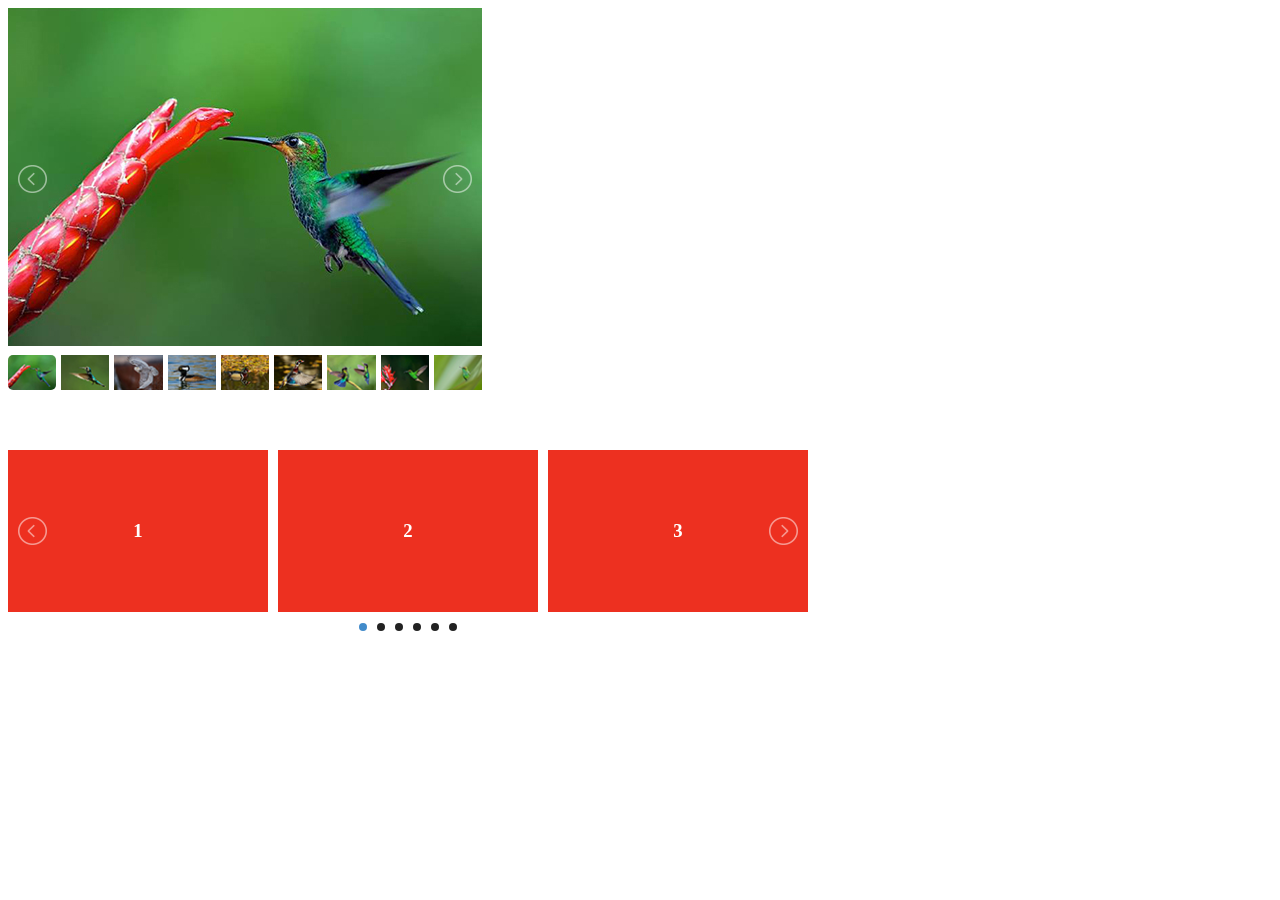
<file: mentionhospital/assets/libs/lightslider-master/demo/index.html>
<!DOCTYPE html>
<html lang="en">
    <head>
    <title>lightSlider Demo</title>
    <meta charset="utf-8">
    <meta http-equiv="X-UA-Compatible" content="IE=edge">
    <meta name="description" content="">
    <link rel="stylesheet"  href="../src/css/lightslider.css"/>
    <style>
    	ul{
			list-style: none outside none;
		    padding-left: 0;
            margin: 0;
		}
        .demo .item{
            margin-bottom: 60px;
        }
		.content-slider li{
		    background-color: #ed3020;
		    text-align: center;
		    color: #FFF;
		}
		.content-slider h3 {
		    margin: 0;
		    padding: 70px 0;
		}
		.demo{
			width: 800px;
		}
    </style>
    <script src="http://ajax.googleapis.com/ajax/libs/jquery/1.9.1/jquery.min.js"></script>
    <script src="../src/js/lightslider.js"></script> 
    <script>
    	 $(document).ready(function() {
			$("#content-slider").lightSlider({
                loop:true,
                keyPress:true
            });
            $('#image-gallery').lightSlider({
                gallery:true,
                item:1,
                thumbItem:9,
                slideMargin: 0,
                speed:500,
                auto:true,
                loop:true,
                onSliderLoad: function() {
                    $('#image-gallery').removeClass('cS-hidden');
                }  
            });
		});
    </script>
</head>
<body>
	<div class="demo">
        <div class="item">            
            <div class="clearfix" style="max-width:474px;">
                <ul id="image-gallery" class="gallery list-unstyled cS-hidden">
                    <li data-thumb="img/thumb/cS-1.jpg"> 
                        <img src="img/cS-1.jpg" />
                         </li>
                    <li data-thumb="img/thumb/cS-2.jpg"> 
                        <img src="img/cS-2.jpg" />
                         </li>
                    <li data-thumb="img/thumb/cS-3.jpg"> 
                        <img src="img/cS-3.jpg" />
                         </li>
                    <li data-thumb="img/thumb/cS-4.jpg"> 
                        <img src="img/cS-4.jpg" />
                         </li>
                    <li data-thumb="img/thumb/cS-5.jpg"> 
                        <img src="img/cS-5.jpg" />
                         </li>
                    <li data-thumb="img/thumb/cS-6.jpg"> 
                        <img src="img/cS-6.jpg" />
                         </li>
                    <li data-thumb="img/thumb/cS-7.jpg"> 
                        <img src="img/cS-7.jpg" />
                         </li>
                    <li data-thumb="img/thumb/cS-8.jpg"> 
                        <img src="img/cS-8.jpg" />
                         </li>
                    <li data-thumb="img/thumb/cS-9.jpg"> 
                        <img src="img/cS-9.jpg" />
                         </li>
                    <li data-thumb="img/thumb/cS-10.jpg"> 
                        <img src="img/cS-10.jpg" />
                         </li>
                    <li data-thumb="img/thumb/cS-11.jpg"> 
                        <img src="img/cS-11.jpg" />
                         </li>
                    <li data-thumb="img/thumb/cS-12.jpg"> 
                        <img src="img/cS-12.jpg" />
                         </li>
                    <li data-thumb="img/thumb/cS-13.jpg"> 
                        <img src="img/cS-13.jpg" />
                         </li>
                    <li data-thumb="img/thumb/cS-14.jpg"> 
                        <img src="img/cS-14.jpg" />
                         </li>
                    <li data-thumb="img/thumb/cS-15.jpg"> 
                        <img src="img/cS-15.jpg" />
                         </li>
                </ul>
            </div>
        </div>
        <div class="item">
            <ul id="content-slider" class="content-slider">
                <li>
                    <h3>1</h3>
                </li>
                <li>
                    <h3>2</h3>
                </li>
                <li>
                    <h3>3</h3>
                </li>
                <li>
                    <h3>4</h3>
                </li>
                <li>
                    <h3>5</h3>
                </li>
                <li>
                    <h3>6</h3>
                </li>
            </ul>
        </div>

    </div>	
</body>
</file>
<file: mentionhospital/css/style.css>
@import url('https://fonts.googleapis.com/css2?family=Quicksand:wght@300&display=swap');

body{
	font-family: 'Quicksand', sans-serif;
}

/*Start Header Section*/

/*Start Header Intro Section*/
.headerintros{
	height: 50px;
	background: darkblue;
	color: #fff;
	display: none;
}

.headerintros .infos{
	display: flex;
	justify-content: space-between;
	align-items: center;
	font-size: 12px;
	font-weight: bold;
}

@media (min-width: 1200px){
	.visiblelgs{
		display: block;
	}
}
/*End Header Intro Section*/

/*Start Banner Section*/
.carousel-item{
	height: 60vh;
}

.banners1,.banners2,.banners3{
	background-image: url('../assets/img/banner/banner4.jpg');
	background-repeat: no-repeat;
	background-size: cover;
}

.banners2{
	background-image: url('../assets/img/banner/banner5.jpg');
}

.banners3{
	background-image: url('../assets/img/banner/banner6.jpg');
}

.btn-blues{
	background-color: darkblue;
	color: #fff;
}
/*End Banner Section*/

/*End Header Section*/


/*Start Features Section*/
.iconboxes{
	background-color: #fff;
	box-shadow: 0 2px 15px rgba(0, 0, 0, 0.2);
	padding: 50px 20px;

	position: relative;
}

.icons{
	width: 70px;
	height: 70px;
	background-color: darkcyan;
	color: #fff;
	border-radius: 50%;

	display: flex;
	justify-content: center;
	align-items: center;

	position: absolute;
	left: calc(50% - 35px);
	top: -35px;
}

.iconboxes:hover .icons{
	background: none;
	color: darkcyan;
	border: 2px solid darkcyan;
}
/*End Features Section*/


/*Start Info Section*/

.fromlefts{
	animation-name: myleft;
	animation-duration: 3s;
}

.fromrights{
	animation-name: myright;
	animation-duration: 3s;
}

@keyframes myleft{
	from{
		transform: translateX(-30px);
		opacity: 0;
	}

	to{
		transform: translateX(0px);
		opacity: 1;
	}
}

@keyframes myright{
	from{
		transform: translateX(30px);
		opacity: 0;
	}

	to{
		transform: translateX(0px);
		opacity: 1;
	}
}

/*End Info Section*/


/*Start Adv Section*/
.advs{
	height: 300px;
	background-image: linear-gradient(rgba(0, 0, 0, 0.3),rgba(0, 0, 0, 0.3)),url("../assets/img/banner/banner1.jpg");
	background-repeat: no-repeat;
	background-size: cover;
	background-attachment: fixed;

	color: #fff;
	text-shadow: -5px 0 10px #000;

	display: flex;
	align-items: center;
}
/*End Adv Section*/

/*Start Departments Section*/
.deptboxes{
	box-shadow: 0 10px 10px rgba(0, 0, 0, 0.5);
	border-radius: 20px;
	position: relative;

	overflow: hidden;
}

.deptboxes img{
	width: 100%;
	object-fit: cover;

	transition: transform .5s;
}

.deptboxes .contents{
	width: 80%;
	height: 100%;
	background-color: #fff;
	text-align: center;

	position: absolute;
	left: 10%;
	bottom: -90%;

	transition: all .5s;
}

.deptboxes a{
	background-color: steelblue;
	color: #fff;
	font-size: 14px;
	text-decoration: none;
	padding: 10px 15px;
	border-radius: 20px;

	display: inline-block;
	margin-top: 10px;
	opacity: 0;

	transition: all .5s;
}

.deptboxes:hover .contents{
	width: 100%;
	height: 60%;

	left: 0;
	bottom: 0;
}

.deptboxes:hover a{
	opacity: 1;
	transition-delay: .3s;
}

.deptboxes:hover img{
	transform: scale(1.2);
}

.deptboxes h3{
	font-size: 16px;
	font-weight: bold;
	letter-spacing: 2px;
	padding-top: 6px;
}

.deptboxes p{
	width: 80%;
	font-size: 13px;
	margin: 10px auto;
}
/*End Departments Section*/

/*Start Pricing Section*/
.pricingcards{
	background-color: #fff;
	text-align: center;
	padding-bottom: 40px;
	transition: all .5s;
}

.pricingcards .pricingheaders{
	padding: 40px 20px;
	border-bottom: 2px solid #f3f3f3;
}

.pricingcards .prices{
	color: blue;
	font-size: 30px;
	font-weight: bold;
	margin-bottom: 20px;
}

.pricingfeatures ul li{
	list-style: none;
	margin: 10px 0;
}

.btn-pricings{
	background: linear-gradient(-90deg,skyblue,blue);
	color: #fff;
	font-weight: bold;
	border: none;
	border-radius: 20px;
	padding: 10px 30px;
}

.btn-pricings:hover{
	background: linear-gradient(90deg,skyblue,blue);
	color: #fff;
}

.pricingcards:hover{
	box-shadow: 5px 5px 10px rgba(0, 0, 0, 0.5);
	transform: translateY(-20px);
}

.pricingcards:hover .pricingheaders{
	background: linear-gradient(90deg,skyblue,blue);
	color: #fff;
}

.movelefts{
	animation-name: movefromleft;
	animation-duration: 2s;
}

.moverights{
	animation-name: movefromright;
	animation-duration: 2s;
}

.movebottoms{
	animation-name: movefrombottom;
	animation-duration: 2s;
}

@keyframes movefromleft{
	from{
		transform: translateX(-100px);
		opacity: 0;
	}

	to{
		transform: translateX(0px);
		opacity: 1;
	}
}

@keyframes movefromright{
	from{
		transform: translateX(100px);
		opacity: 0;
	}

	to{
		transform: translateX(0px);
		opacity: 1;
	}
}

@keyframes movefrombottom{
	from{
		transform: translateY(100px);
		opacity: 0;
	}

	to{
		transform: translateY(0px);
		opacity: 1;
	}
}

/*End Pricing Section*/

/*Start Join Us Section*/
.customforms{
	background-color: #fff;
	border: 1px solid #dddd;
	padding: 30px;
}
/*End Join Us Section*/

/*Start Footer*/
.socialicons a{
	color: #fff;
	border: 1px solid #f4f4f4;
	padding: 5px;
	margin: 0 5px;
}

.socialicons a:hover{
	background-color: blue;
}

.footerlinks{
	color: #eee;
	font-size: 13px;
	text-decoration: none;
	transition: all .3s;
}

.footerlinks:hover{
	color: orange;
	border-bottom: 1px solid orange;
	letter-spacing: 1px;
}
/*End Footer*/

/*Start Progress*/
#progresses{
	width: 50px;
	height: 50px;
	/*background-color: steelblue;*/
	border-radius: 50%;
	box-shadow: 0 0 5px rgba(0, 0, 0, 0.2);

	position: fixed;
	bottom: 20px;
	right: 20px;

	display: grid;
	place-items: center;

	z-index: 10;
}

#progressvalues{
	width: calc(100% - 10px);
	height: calc(100% - 10px);
	background-color: #fff;
	border-radius: 50%;

	font-weight: bold;

	display: grid;
	place-items: center;
}
/*End Progress*/
</file>
<file: planncohomedecoration/css/style.css>
@import url('https://fonts.googleapis.com/css2?family=Source+Sans+Pro:wght@300&display=swap');

:root{
	/*hue-saturation-lightness-alpha*/
	--primary-color: hsl(330, 87%, 17%);
	--secondary-color: hsla(203, 100%, 13%, 1);
}

body{
	font-family: 'Source Sans Pro', sans-serif;
	margin: 0;
}

/*Start Back To Top*/

.btn-backtotops{
	background-color: var(--primary-color);
	color: #fff;
	padding: 10px;
	border-radius: 10px;

	position: absolute;
	right: 10px;
	bottom: 10px;

	z-index: 100;
}

/*End Back To Top*/


/*Start Header*/

header{
	height: 100vh;
	background: linear-gradient(
		30deg,
		rgba(0, 0, 0, 0),
		rgba(0, 0, 0, 0.5)
	),url('../assets/img/banner/banner2.jpg');
	background-repeat: no-repeat;
	background-size: cover;
	background-position: center;
	background-attachment: fixed;

	position: relative;
}

/*Start nav bar*/

.navbar{
	background: linear-gradient(rgba(0, 0, 0, 0.3),var(--secondary-color));
	padding: 20px 30px;

	transition: all .7s;
}

.navmenus{
	background: linear-gradient(rgba(0, 0, 0, 0.6),var(--secondary-color));
	padding: 5px 30px;
}

.menuitems{
	color: #eeee;
	font-size: 14px;
	letter-spacing: 1px;
}

.menuitems:hover{
	color: #1aaee8;
}


.lines1, .lines2, .lines3{
	width: 25px;
	height: 3px;
	margin: 6px;

	transition: all 0.5s;
}

.crossxs .lines1{
	transform: rotate(-45deg) translate(-6px,6px);
}

.crossxs .lines2{
	opacity: 0;
}

.crossxs .lines3{
	transform: rotate(45deg) translate(-6px,-6px);
}

/*End nav bar*/

/*Start banners*/

.banners{

	width: 80%;

	position: absolute;
	left: 50%;
	top: 50%;

	transform: translate(-50%, -50%);

}

.bannerheaders{
	animation-name: bananni;
	animation-duration: 2s;
}

.bannerparagraphs{
	animation-name: bananni;
	animation-duration: 2s;
	animation-delay: 1s;

	animation-fill-mode: backwards;
}

@keyframes bananni{
	0%{
		opacity: 0;
		transform: translateX(-100px);
	}

	100%{
		transform: translateX(0);
		opacity: 1;
	}
}

/*End banners*/


/*End Header*/



/*Start About Us*/

.aboutuss{
	background-image: linear-gradient(
		rgba(0, 0, 0, 0.3),
		rgba(0, 0, 0, 0.3)
	),url('../assets/img/banner/banner2.jpg');
	background-repeat: no-repeat;
	background-size: cover;
	background-position: center;
	background-attachment: fixed;

	position: relative;
}

.aboutuss .lines{
	width: 30%;
	height: 1.2px;
	background-color: #fff;
	margin-bottom: 3px;
}

.aboutuss .lines:nth-of-type(2){
	width: 20%;
	height: 1px;
}

.aboutuss .lines:nth-of-type(3){
	width: 10%;
	height: 0.5px;
	margin-bottom: 30px;
}

.aboutuss h5{
	background-color: #fff;
	color: #000;
	border-left: 5px solid red;

	padding: 10px;
}

.aboutuss h5 ~ p{
	text-align: left;
	margin: 30px 0;
}

.aboutuss img{
	width: 350px;

	position: absolute;
	bottom: 0;
}

/*End About Us*/


/*Start Properties*/

.titles{
	/*background-color: green;*/
	text-transform: uppercase;
	color: var(--secondary-color);
	display: inline-block;
	padding: 5px 20px;

	position: relative;
}

.titles::before,.titles::after{
	content: "";
	width: 20px;
	height: 20px;

	position: absolute;
}

.titles::before{
	border-left: 3px solid var(--primary-color);
	border-bottom: 3px solid var(--primary-color);

	left: 0;
	bottom: 0;
}

.titles::after{
	border-right: 3px solid var(--primary-color);
	border-top: 3px solid var(--primary-color);

	right: 0;
	top: 0;
}

.propertylists{
	color: #777;
	cursor: pointer;
}

.activeitems{
	color: var(--primary-color);
}

/*End Properties*/


/*Start Adv Section*/
.missions{
	background-color: var(--secondary-color);
}


.fromlefts{
	animation-name: fromleftani;
	animation-duration: 3s;
}

.fromrights{
	animation-name: fromrightani;
	animation-duration: 3s;
}


@keyframes fromleftani{
	0%{
		transform: translate(-150px);
		opacity: 0;
	}

	100%{
		transform: translate(0%);
		opacity: 1;
	}
}

@keyframes fromrightani{
	from{
		transform: translate(50px);
		opacity: 0;
	}

	to{
		transform: translate(0%);
		opacity: 1;
	}
}
/*End Adv Section*/


/*Start Our Services*/

.services{
	background: linear-gradient(
		200deg,
		var(--primary-color),
		var(--secondary-color)
	);
}

.servicecards{
	
	position: relative;

	white-space: pre-wrap;

	overflow: hidden;
}

.servicecards::before{
	content: "You may need our services ? \A Try and upgrade your living environment. \A \f004  \f004  \f004";
	font-family: "Font Awesome 5 Free";
	width: 100%;
	height: 100%;

	background-color: rgba(0, 0, 0, 0.4);
	color: #fff;
	text-align: center;
	line-height: 2;

	position: absolute;
	left: 0;
	top: 0;

	display: flex;
	justify-content: center;
	align-items: center;

	z-index: 1;
}

.servicecards:hover::before{
	content: "";
	background-color: rgba(0, 0, 0, 0.1);
}

.servicecards img{
	transition: transform .5s;
}

.servicecards:hover img{
	transform: scale(1.1);
}

.servicetxts{
	width: 40%;
	background-color: rgba(0, 0, 0, 0.7);
	font-size: 14px;
	text-align: center;
	letter-spacing: 1px;
	opacity: 0.7;

	position: absolute;
	right: 0;
	top: 80%;
}

/*End Our Services*/


/*Start Clients*/

ul.clientslists{
	list-style: none;
	padding: 0;
	margin: 0;

	display: flex;
	justify-content: center;
}

ul.clientslists li{
	background-color: #f4f4f4;
	border: 5px solid #e9e9e9;
	padding: 20px 30px;
	margin: auto;
}

ul.clientslists img{
	width: 100px;
}

ul.clientslists li:hover{
	border-color: var(--secondary-color);
	box-shadow: 3px -5px 0 rgba(0, 0, 0, 0.3);
}

@media(max-width: 768px){

	ul.clientslists li{
		border: 2px solid #e9e9e9;
		padding: 10px 20px;
		margin: 0 5px;
	}

	ul.clientslists img{
		width:70px;
	}

	ul.clientslists li:hover{
		border-color: var(--secondary-color);
		box-shadow: 1px -2px 0 rgba(0, 0, 0, 0.3);
	}

}

/*End Clients*/

/*Start Customers*/
.customers{
	background-image: linear-gradient(
		rgba(0, 0, 0, 0),
		rgba(0, 0, 0, 1)
	),url('../assets/img/banner/banner3.jpg');
	background-repeat: no-repeat;
	background-size: cover;
	background-position: center;
	background-attachment: fixed;
}
/*End Customers*/

/*Start Request Quote*/

.qutoes{
	background-color: var(--secondary-color);
	padding: 30px 50px;
	margin: -30px;

	display: flex;
	justify-content: space-between;
	align-items: center;
}

.qutoes .infos{
	display: flex;
}

.qutoes .btn-calls{
	width: 170px;
	height: 50px;
	background-color: var(--primary-color);
	color: #fff;
	font-family: sans-serif;
	font-size: 15px;
	line-height: 50px;
	border: 0;
	border-radius: 100px;
	padding: 0; /*cuz of bootstrap btn effect*/
	transform: translateY(-1px);

	transition: all .3s;
}

.qutoes .btn-calls:hover{
	box-shadow: -3px 3px 3px #444;
	transform: translate(0px);
}


.phoneicon{
	width: 30px;
}

@media(max-width: 768px){
	.phoneicon{
		width: 50px;
	}
}

/*End Request Quote*/


/*Start Furniture services*/
.furicons img{
	width: 70px;
}

.furicons div:nth-of-type(even){
	background-color: #f1f1f1;
}
/*End Furniture services*/

/*Start Contact*/
.contacts{
	background-image: linear-gradient(
		100deg,
		rgba(0, 0, 0, 0.9) 50%,
		rgba(0, 0, 0, 0.5) 30%,
		transparent 70%
	),url('../assets/img/banner/banner3.jpg');
	background-repeat: no-repeat;
	background-size: cover;
	background-position: center;
	background-attachment: fixed;
}

.contacts .inputs{
	background: transparent;
	border-color: transparent;
	border-bottom: 2px solid #ccc;
	border-radius: 0;
	color: #fff;

	transition: all .8s;
}

.contacts .inputs:focus{
	box-shadow: none;
	border-bottom: 2px solid var(--primary-color);
}

.submit-btns{
	background-color: var(--primary-color);
	color: #fff;
	border: none;
	transition: all .3s;
}

.submit-btns:hover{
	background-color: var(--secondary-color);
	color: #fff;
}


.labels{
	color: #e2e2e2;
	display: block;
	margin-top: -60px;
	margin-left: 10px;

	transition: all .5s;
}

.inputs:placeholder-shown + .labels{
	opacity: 0;
	/*visibility: hidden;*/
	transform: translateY(20px);
}

/*End Contact*/

/*Start Footer*/
.footerlinks{
	color: #e2e2e2;
	text-decoration: none;
	font-size: 13px;
	transition: all .3s;
}

.footerlinks:hover{
	color: orange;
	border-bottom: 1px solid orange;
	letter-spacing: 1px;
}
/*End Footer*/
</file>
<file: mentionhospital/assets/libs/lightslider-master/src/css/lightslider.css>
/*! lightslider - v1.1.3 - 2015-04-14
* https://github.com/sachinchoolur/lightslider
* Copyright (c) 2015 Sachin N; Licensed MIT */
/** /!!! core css Should not edit !!!/**/ 

.lSSlideOuter {
    overflow: hidden;
    -webkit-touch-callout: none;
    -webkit-user-select: none;
    -khtml-user-select: none;
    -moz-user-select: none;
    -ms-user-select: none;
    user-select: none
}
.lightSlider:before, .lightSlider:after {
    content: " ";
    display: table;
}
.lightSlider {
    overflow: hidden;
    margin: 0;
}
.lSSlideWrapper {
    max-width: 100%;
    overflow: hidden;
    position: relative;
}
.lSSlideWrapper > .lightSlider:after {
    clear: both;
}
.lSSlideWrapper .lSSlide {
    -webkit-transform: translate(0px, 0px);
    -ms-transform: translate(0px, 0px);
    transform: translate(0px, 0px);
    -webkit-transition: all 1s;
    -webkit-transition-property: -webkit-transform,height;
    -moz-transition-property: -moz-transform,height;
    transition-property: transform,height;
    -webkit-transition-duration: inherit !important;
    transition-duration: inherit !important;
    -webkit-transition-timing-function: inherit !important;
    transition-timing-function: inherit !important;
}
.lSSlideWrapper .lSFade {
    position: relative;
}
.lSSlideWrapper .lSFade > * {
    position: absolute !important;
    top: 0;
    left: 0;
    z-index: 9;
    margin-right: 0;
    width: 100%;
}
.lSSlideWrapper.usingCss .lSFade > * {
    opacity: 0;
    -webkit-transition-delay: 0s;
    transition-delay: 0s;
    -webkit-transition-duration: inherit !important;
    transition-duration: inherit !important;
    -webkit-transition-property: opacity;
    transition-property: opacity;
    -webkit-transition-timing-function: inherit !important;
    transition-timing-function: inherit !important;
}
.lSSlideWrapper .lSFade > *.active {
    z-index: 10;
}
.lSSlideWrapper.usingCss .lSFade > *.active {
    opacity: 1;
}
/** /!!! End of core css Should not edit !!!/**/

/* Pager */
.lSSlideOuter .lSPager.lSpg {
    margin: 10px 0 0;
    padding: 0;
    text-align: center;
}
.lSSlideOuter .lSPager.lSpg > li {
    cursor: pointer;
    display: inline-block;
    padding: 0 5px;
}
.lSSlideOuter .lSPager.lSpg > li a {
    background-color: #222222;
    border-radius: 30px;
    display: inline-block;
    height: 8px;
    overflow: hidden;
    text-indent: -999em;
    width: 8px;
    position: relative;
    z-index: 99;
    -webkit-transition: all 0.5s linear 0s;
    transition: all 0.5s linear 0s;
}
.lSSlideOuter .lSPager.lSpg > li:hover a, .lSSlideOuter .lSPager.lSpg > li.active a {
    background-color: #428bca;
}
.lSSlideOuter .media {
    opacity: 0.8;
}
.lSSlideOuter .media.active {
    opacity: 1;
}
/* End of pager */

/** Gallery */
.lSSlideOuter .lSPager.lSGallery {
    list-style: none outside none;
    padding-left: 0;
    margin: 0;
    overflow: hidden;
    transform: translate3d(0px, 0px, 0px);
    -moz-transform: translate3d(0px, 0px, 0px);
    -ms-transform: translate3d(0px, 0px, 0px);
    -webkit-transform: translate3d(0px, 0px, 0px);
    -o-transform: translate3d(0px, 0px, 0px);
    -webkit-transition-property: -webkit-transform;
    -moz-transition-property: -moz-transform;
    -webkit-touch-callout: none;
    -webkit-user-select: none;
    -khtml-user-select: none;
    -moz-user-select: none;
    -ms-user-select: none;
    user-select: none;
}
.lSSlideOuter .lSPager.lSGallery li {
    overflow: hidden;
    -webkit-transition: border-radius 0.12s linear 0s 0.35s linear 0s;
    transition: border-radius 0.12s linear 0s 0.35s linear 0s;
}
.lSSlideOuter .lSPager.lSGallery li.active, .lSSlideOuter .lSPager.lSGallery li:hover {
    border-radius: 5px;
}
.lSSlideOuter .lSPager.lSGallery img {
    display: block;
    height: auto;
    max-width: 100%;
}
.lSSlideOuter .lSPager.lSGallery:before, .lSSlideOuter .lSPager.lSGallery:after {
    content: " ";
    display: table;
}
.lSSlideOuter .lSPager.lSGallery:after {
    clear: both;
}
/* End of Gallery*/

/* slider actions */
.lSAction > a {
    width: 32px;
    display: block;
    top: 50%;
    height: 32px;
    background-image: url('../img/controls.png');
    cursor: pointer;
    position: absolute;
    z-index: 99;
    margin-top: -16px;
    opacity: 0.5;
    -webkit-transition: opacity 0.35s linear 0s;
    transition: opacity 0.35s linear 0s;
}
.lSAction > a:hover {
    opacity: 1;
}
.lSAction > .lSPrev {
    background-position: 0 0;
    left: 10px;
}
.lSAction > .lSNext {
    background-position: -32px 0;
    right: 10px;
}
.lSAction > a.disabled {
    pointer-events: none;
}
.cS-hidden {
    height: 1px;
    opacity: 0;
    filter: alpha(opacity=0);
    overflow: hidden;
}


/* vertical */
.lSSlideOuter.vertical {
    position: relative;
}
.lSSlideOuter.vertical.noPager {
    padding-right: 0px !important;
}
.lSSlideOuter.vertical .lSGallery {
    position: absolute !important;
    right: 0;
    top: 0;
}
.lSSlideOuter.vertical .lightSlider > * {
    width: 100% !important;
    max-width: none !important;
}

/* vertical controlls */
.lSSlideOuter.vertical .lSAction > a {
    left: 50%;
    margin-left: -14px;
    margin-top: 0;
}
.lSSlideOuter.vertical .lSAction > .lSNext {
    background-position: 31px -31px;
    bottom: 10px;
    top: auto;
}
.lSSlideOuter.vertical .lSAction > .lSPrev {
    background-position: 0 -31px;
    bottom: auto;
    top: 10px;
}
/* vertical */


/* Rtl */
.lSSlideOuter.lSrtl {
    direction: rtl;
}
.lSSlideOuter .lightSlider, .lSSlideOuter .lSPager {
    padding-left: 0;
    list-style: none outside none;
}
.lSSlideOuter.lSrtl .lightSlider, .lSSlideOuter.lSrtl .lSPager {
    padding-right: 0;
}
.lSSlideOuter .lightSlider > *,  .lSSlideOuter .lSGallery li {
    float: left;
}
.lSSlideOuter.lSrtl .lightSlider > *,  .lSSlideOuter.lSrtl .lSGallery li {
    float: right !important;
}
/* Rtl */

@-webkit-keyframes rightEnd {
    0% {
        left: 0;
    }

    50% {
        left: -15px;
    }

    100% {
        left: 0;
    }
}
@keyframes rightEnd {
    0% {
        left: 0;
    }

    50% {
        left: -15px;
    }

    100% {
        left: 0;
    }
}
@-webkit-keyframes topEnd {
    0% {
        top: 0;
    }

    50% {
        top: -15px;
    }

    100% {
        top: 0;
    }
}
@keyframes topEnd {
    0% {
        top: 0;
    }

    50% {
        top: -15px;
    }

    100% {
        top: 0;
    }
}
@-webkit-keyframes leftEnd {
    0% {
        left: 0;
    }

    50% {
        left: 15px;
    }

    100% {
        left: 0;
    }
}
@keyframes leftEnd {
    0% {
        left: 0;
    }

    50% {
        left: 15px;
    }

    100% {
        left: 0;
    }
}
@-webkit-keyframes bottomEnd {
    0% {
        bottom: 0;
    }

    50% {
        bottom: -15px;
    }

    100% {
        bottom: 0;
    }
}
@keyframes bottomEnd {
    0% {
        bottom: 0;
    }

    50% {
        bottom: -15px;
    }

    100% {
        bottom: 0;
    }
}
.lSSlideOuter .rightEnd {
    -webkit-animation: rightEnd 0.3s;
    animation: rightEnd 0.3s;
    position: relative;
}
.lSSlideOuter .leftEnd {
    -webkit-animation: leftEnd 0.3s;
    animation: leftEnd 0.3s;
    position: relative;
}
.lSSlideOuter.vertical .rightEnd {
    -webkit-animation: topEnd 0.3s;
    animation: topEnd 0.3s;
    position: relative;
}
.lSSlideOuter.vertical .leftEnd {
    -webkit-animation: bottomEnd 0.3s;
    animation: bottomEnd 0.3s;
    position: relative;
}
.lSSlideOuter.lSrtl .rightEnd {
    -webkit-animation: leftEnd 0.3s;
    animation: leftEnd 0.3s;
    position: relative;
}
.lSSlideOuter.lSrtl .leftEnd {
    -webkit-animation: rightEnd 0.3s;
    animation: rightEnd 0.3s;
    position: relative;
}
/*/  GRab cursor */
.lightSlider.lsGrab > * {
  cursor: -webkit-grab;
  cursor: -moz-grab;
  cursor: -o-grab;
  cursor: -ms-grab;
  cursor: grab;
}
.lightSlider.lsGrabbing > * {
  cursor: move;
  cursor: -webkit-grabbing;
  cursor: -moz-grabbing;
  cursor: -o-grabbing;
  cursor: -ms-grabbing;
  cursor: grabbing;
}
</file>
<file: mentionhospital/assets/libs/lightslider-master/dist/css/lightslider.min.css>
/*! lightslider - v1.1.3 - 2015-04-14
* https://github.com/sachinchoolur/lightslider
* Copyright (c) 2015 Sachin N; Licensed MIT */.lSSlideWrapper,.lSSlideWrapper .lSFade{position:relative}.lSSlideWrapper .lSSlide,.lSSlideWrapper.usingCss .lSFade>*{-webkit-transition-timing-function:inherit!important;transition-timing-function:inherit!important;-webkit-transition-duration:inherit!important;transition-duration:inherit!important}.lSSlideOuter,.lSSlideOuter .lSPager.lSGallery{-khtml-user-select:none;-moz-user-select:none;-ms-user-select:none;-webkit-touch-callout:none;-webkit-user-select:none}.lSSlideOuter .lSPager.lSGallery:after,.lSSlideWrapper>.lightSlider:after{clear:both}.lSSlideOuter{overflow:hidden;user-select:none}.lightSlider:after,.lightSlider:before{content:" ";display:table}.lightSlider{overflow:hidden;margin:0}.lSSlideWrapper{max-width:100%;overflow:hidden}.lSSlideWrapper .lSSlide{-webkit-transform:translate(0,0);-ms-transform:translate(0,0);transform:translate(0,0);-webkit-transition:all 1s;-webkit-transition-property:-webkit-transform,height;-moz-transition-property:-moz-transform,height;transition-property:transform,height}.lSSlideWrapper .lSFade>*{position:absolute!important;top:0;left:0;z-index:9;margin-right:0;width:100%}.lSSlideWrapper.usingCss .lSFade>*{opacity:0;-webkit-transition-delay:0s;transition-delay:0s;-webkit-transition-property:opacity;transition-property:opacity}.lSSlideWrapper .lSFade>.active{z-index:10}.lSSlideWrapper.usingCss .lSFade>.active{opacity:1}.lSSlideOuter .lSPager.lSpg{margin:10px 0 0;padding:0;text-align:center}.lSSlideOuter .lSPager.lSpg>li{cursor:pointer;display:inline-block;padding:0 5px}.lSSlideOuter .lSPager.lSpg>li a{background-color:#222;border-radius:30px;display:inline-block;height:8px;overflow:hidden;text-indent:-999em;width:8px;position:relative;z-index:99;-webkit-transition:all .5s linear 0s;transition:all .5s linear 0s}.lSSlideOuter .lSPager.lSpg>li.active a,.lSSlideOuter .lSPager.lSpg>li:hover a{background-color:#428bca}.lSSlideOuter .media{opacity:.8}.lSSlideOuter .media.active{opacity:1}.lSSlideOuter .lSPager.lSGallery{list-style:none;padding-left:0;margin:0;overflow:hidden;transform:translate3d(0,0,0);-moz-transform:translate3d(0,0,0);-ms-transform:translate3d(0,0,0);-webkit-transform:translate3d(0,0,0);-o-transform:translate3d(0,0,0);-webkit-transition-property:-webkit-transform;-moz-transition-property:-moz-transform;user-select:none}.lSSlideOuter .lSPager.lSGallery li{overflow:hidden;-webkit-transition:border-radius .12s linear 0s .35s linear 0s;transition:border-radius .12s linear 0s .35s linear 0s}.lSSlideOuter .lSPager.lSGallery li.active,.lSSlideOuter .lSPager.lSGallery li:hover{border-radius:5px}.lSSlideOuter .lSPager.lSGallery img{display:block;height:auto;max-width:100%}.lSSlideOuter .lSPager.lSGallery:after,.lSSlideOuter .lSPager.lSGallery:before{content:" ";display:table}.lSAction>a{width:32px;display:block;top:50%;height:32px;background-image:url(../img/controls.png);cursor:pointer;position:absolute;z-index:99;margin-top:-16px;opacity:.5;-webkit-transition:opacity .35s linear 0s;transition:opacity .35s linear 0s}.lSAction>a:hover{opacity:1}.lSAction>.lSPrev{background-position:0 0;left:10px}.lSAction>.lSNext{background-position:-32px 0;right:10px}.lSAction>a.disabled{pointer-events:none}.cS-hidden{height:1px;opacity:0;filter:alpha(opacity=0);overflow:hidden}.lSSlideOuter.vertical{position:relative}.lSSlideOuter.vertical.noPager{padding-right:0!important}.lSSlideOuter.vertical .lSGallery{position:absolute!important;right:0;top:0}.lSSlideOuter.vertical .lightSlider>*{width:100%!important;max-width:none!important}.lSSlideOuter.vertical .lSAction>a{left:50%;margin-left:-14px;margin-top:0}.lSSlideOuter.vertical .lSAction>.lSNext{background-position:31px -31px;bottom:10px;top:auto}.lSSlideOuter.vertical .lSAction>.lSPrev{background-position:0 -31px;bottom:auto;top:10px}.lSSlideOuter.lSrtl{direction:rtl}.lSSlideOuter .lSPager,.lSSlideOuter .lightSlider{padding-left:0;list-style:none}.lSSlideOuter.lSrtl .lSPager,.lSSlideOuter.lSrtl .lightSlider{padding-right:0}.lSSlideOuter .lSGallery li,.lSSlideOuter .lightSlider>*{float:left}.lSSlideOuter.lSrtl .lSGallery li,.lSSlideOuter.lSrtl .lightSlider>*{float:right!important}@-webkit-keyframes rightEnd{0%,100%{left:0}50%{left:-15px}}@keyframes rightEnd{0%,100%{left:0}50%{left:-15px}}@-webkit-keyframes topEnd{0%,100%{top:0}50%{top:-15px}}@keyframes topEnd{0%,100%{top:0}50%{top:-15px}}@-webkit-keyframes leftEnd{0%,100%{left:0}50%{left:15px}}@keyframes leftEnd{0%,100%{left:0}50%{left:15px}}@-webkit-keyframes bottomEnd{0%,100%{bottom:0}50%{bottom:-15px}}@keyframes bottomEnd{0%,100%{bottom:0}50%{bottom:-15px}}.lSSlideOuter .rightEnd{-webkit-animation:rightEnd .3s;animation:rightEnd .3s;position:relative}.lSSlideOuter .leftEnd{-webkit-animation:leftEnd .3s;animation:leftEnd .3s;position:relative}.lSSlideOuter.vertical .rightEnd{-webkit-animation:topEnd .3s;animation:topEnd .3s;position:relative}.lSSlideOuter.vertical .leftEnd{-webkit-animation:bottomEnd .3s;animation:bottomEnd .3s;position:relative}.lSSlideOuter.lSrtl .rightEnd{-webkit-animation:leftEnd .3s;animation:leftEnd .3s;position:relative}.lSSlideOuter.lSrtl .leftEnd{-webkit-animation:rightEnd .3s;animation:rightEnd .3s;position:relative}.lightSlider.lsGrab>*{cursor:-webkit-grab;cursor:-moz-grab;cursor:-o-grab;cursor:-ms-grab;cursor:grab}.lightSlider.lsGrabbing>*{cursor:move;cursor:-webkit-grabbing;cursor:-moz-grabbing;cursor:-o-grabbing;cursor:-ms-grabbing;cursor:grabbing}
</file>
